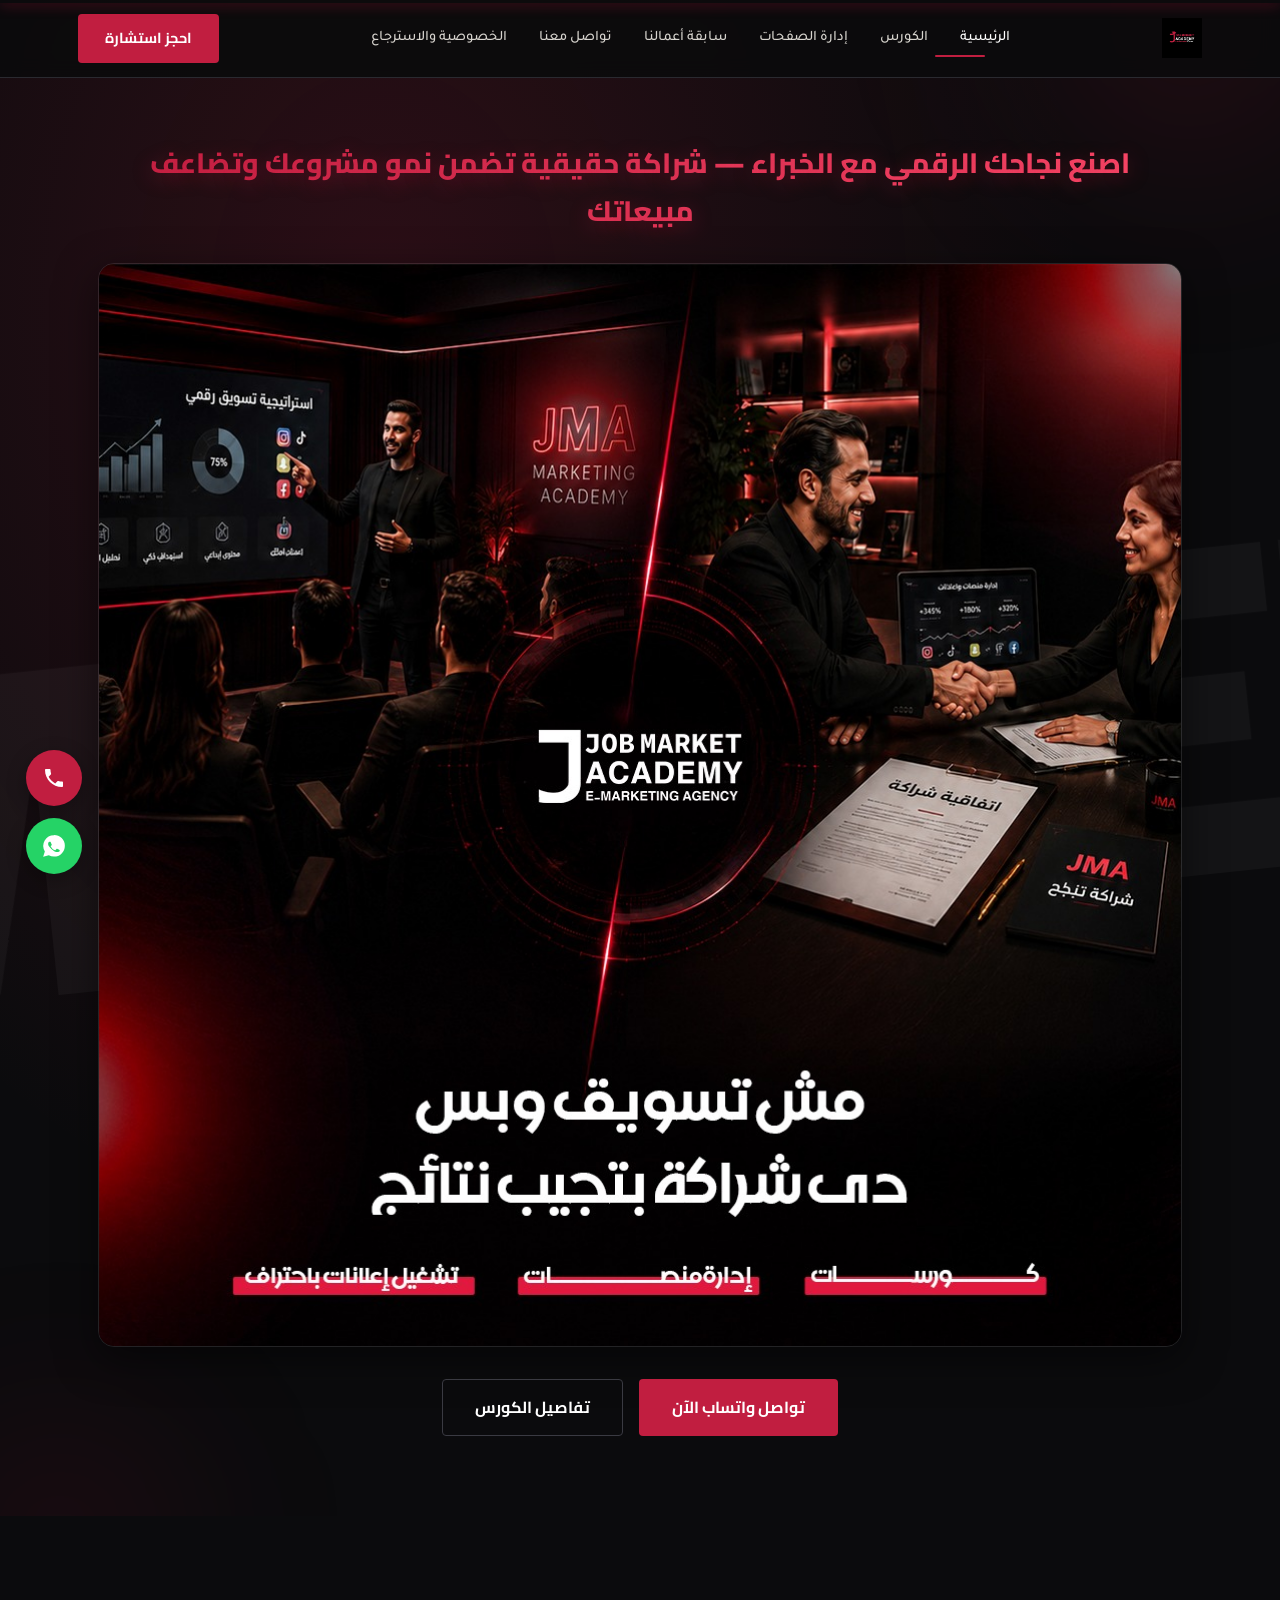
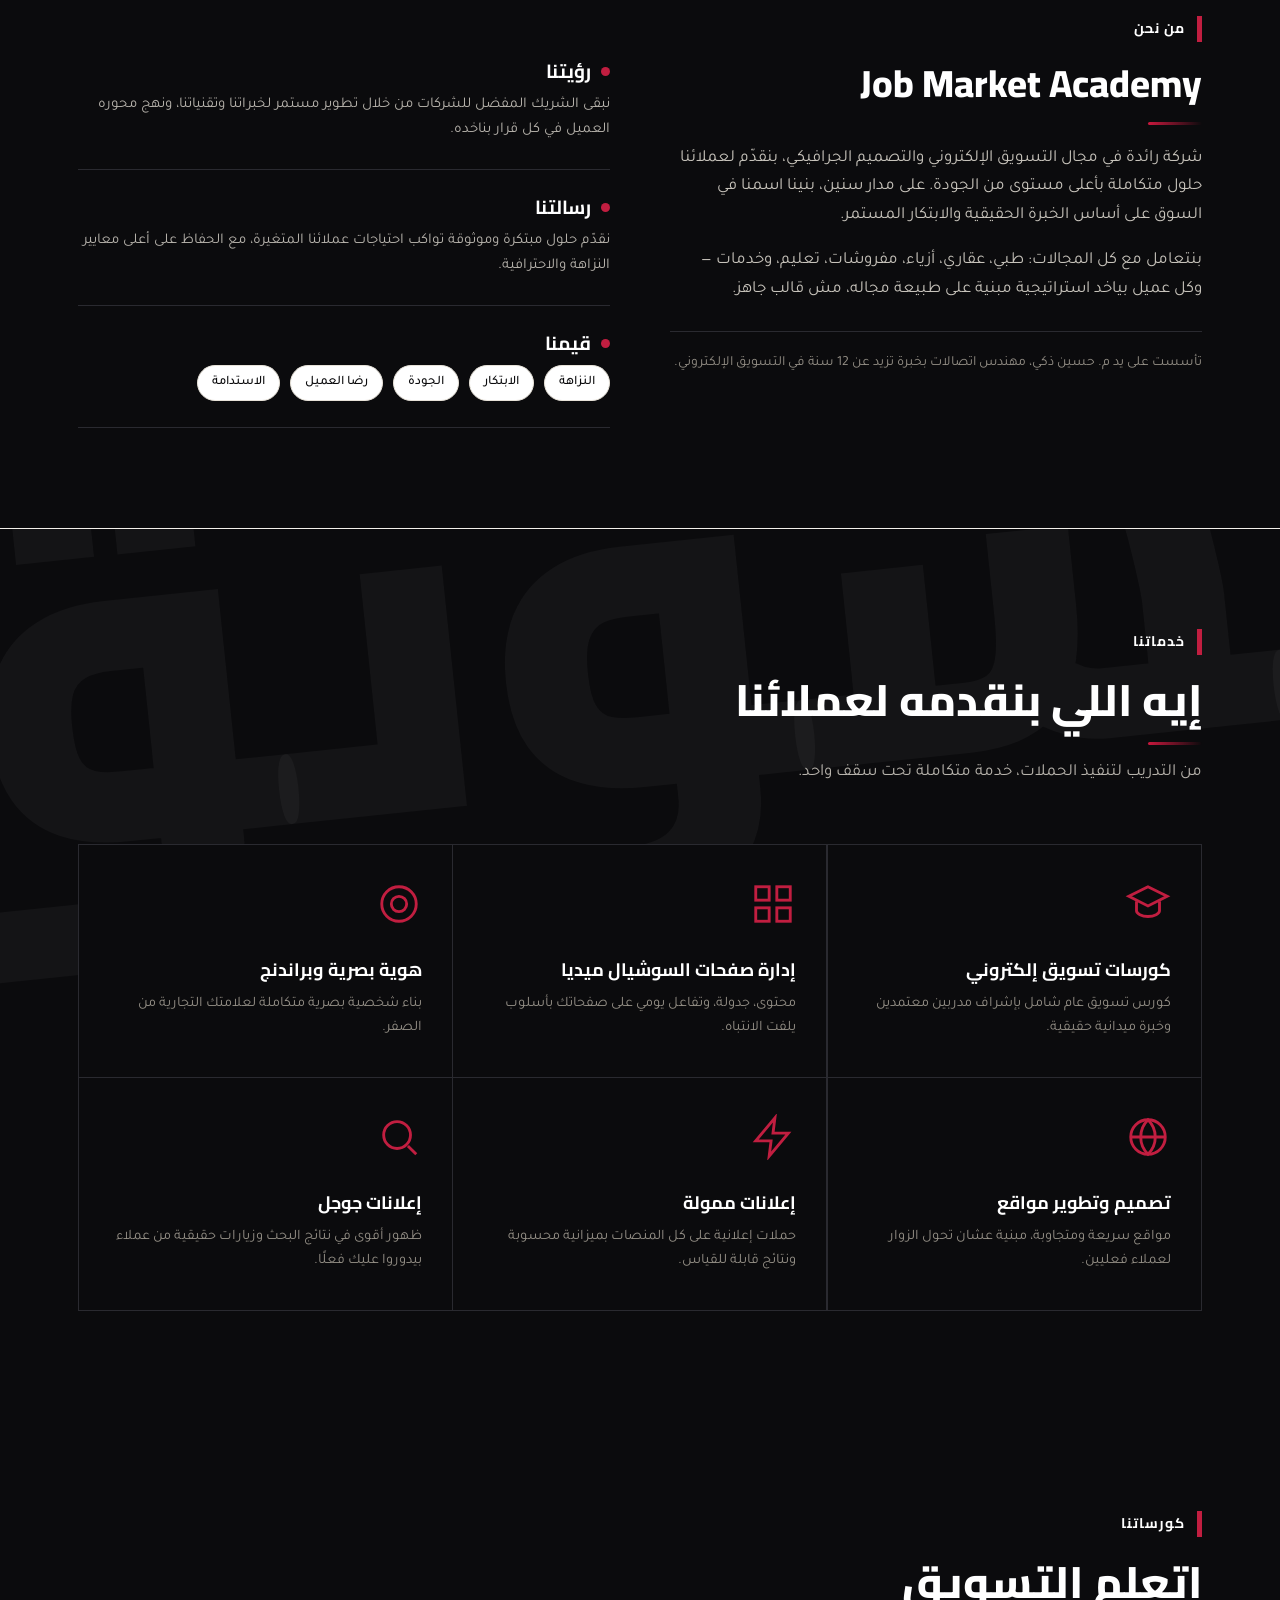
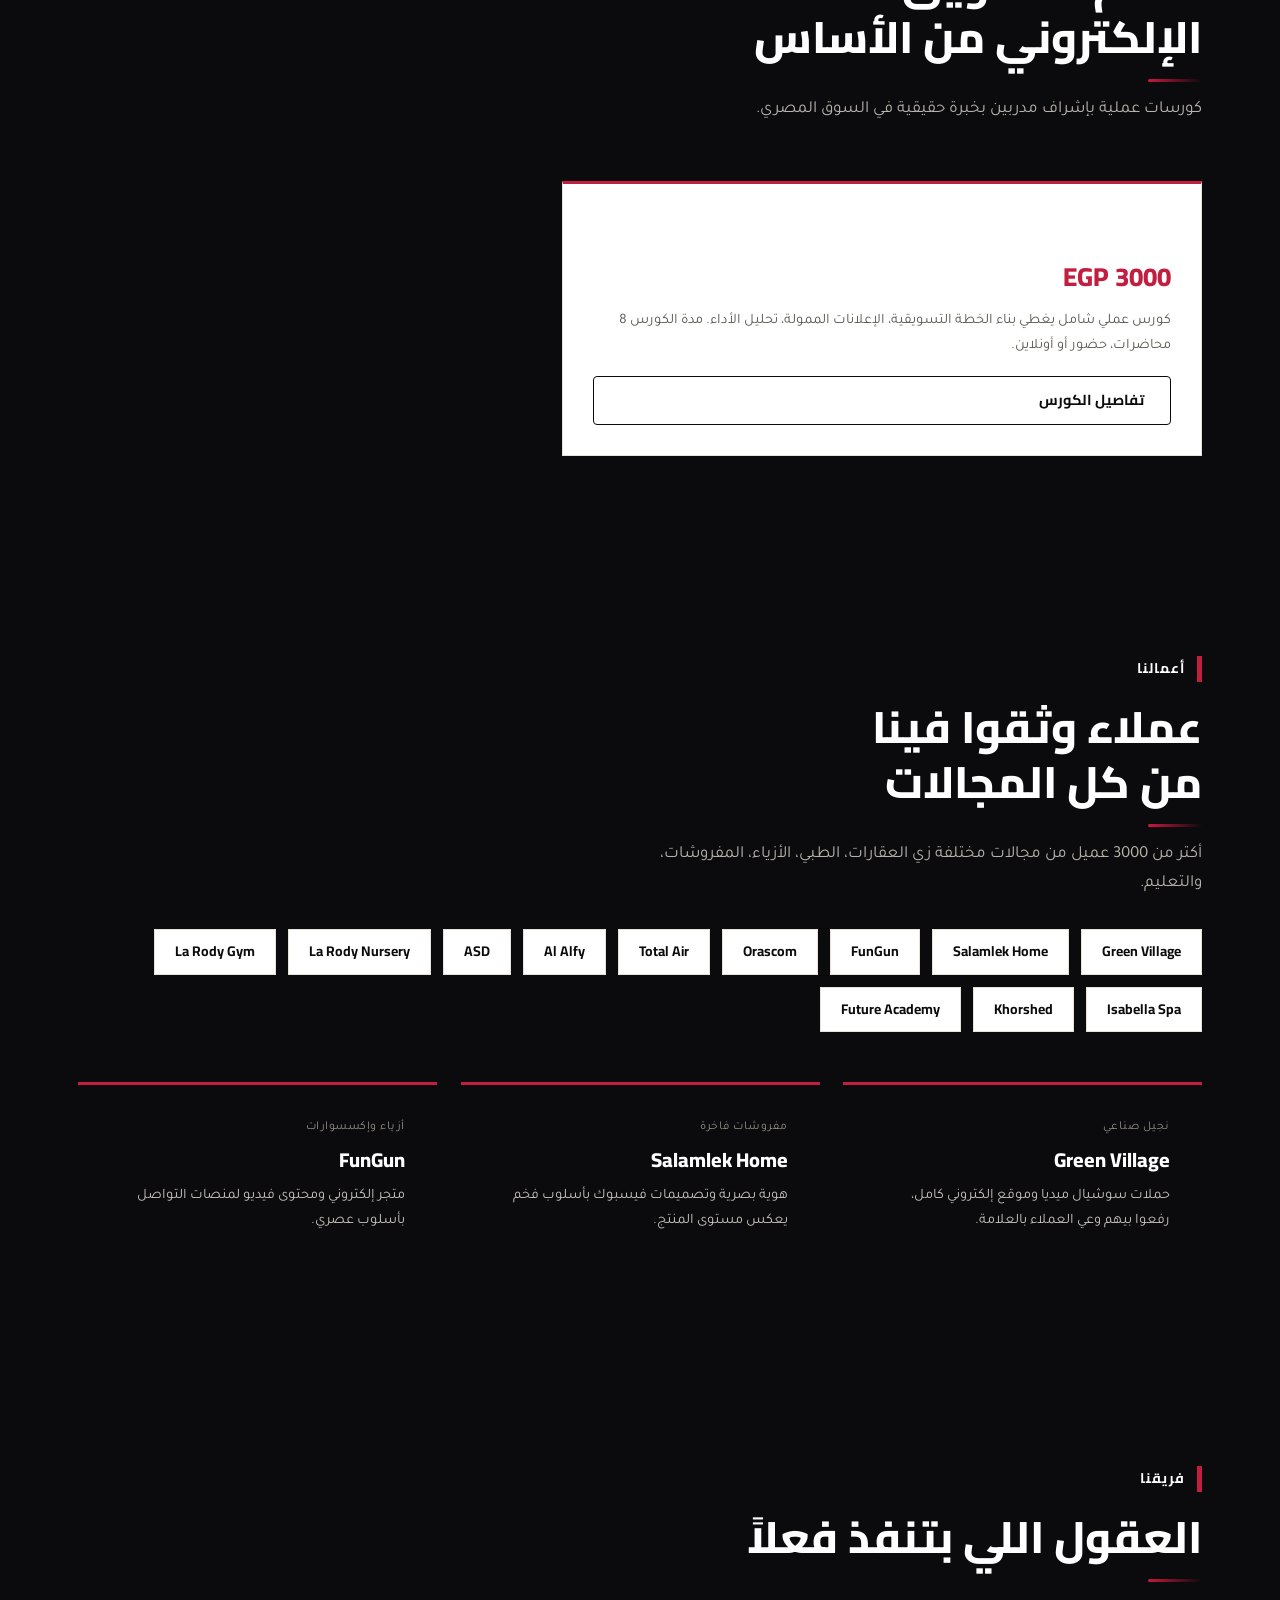
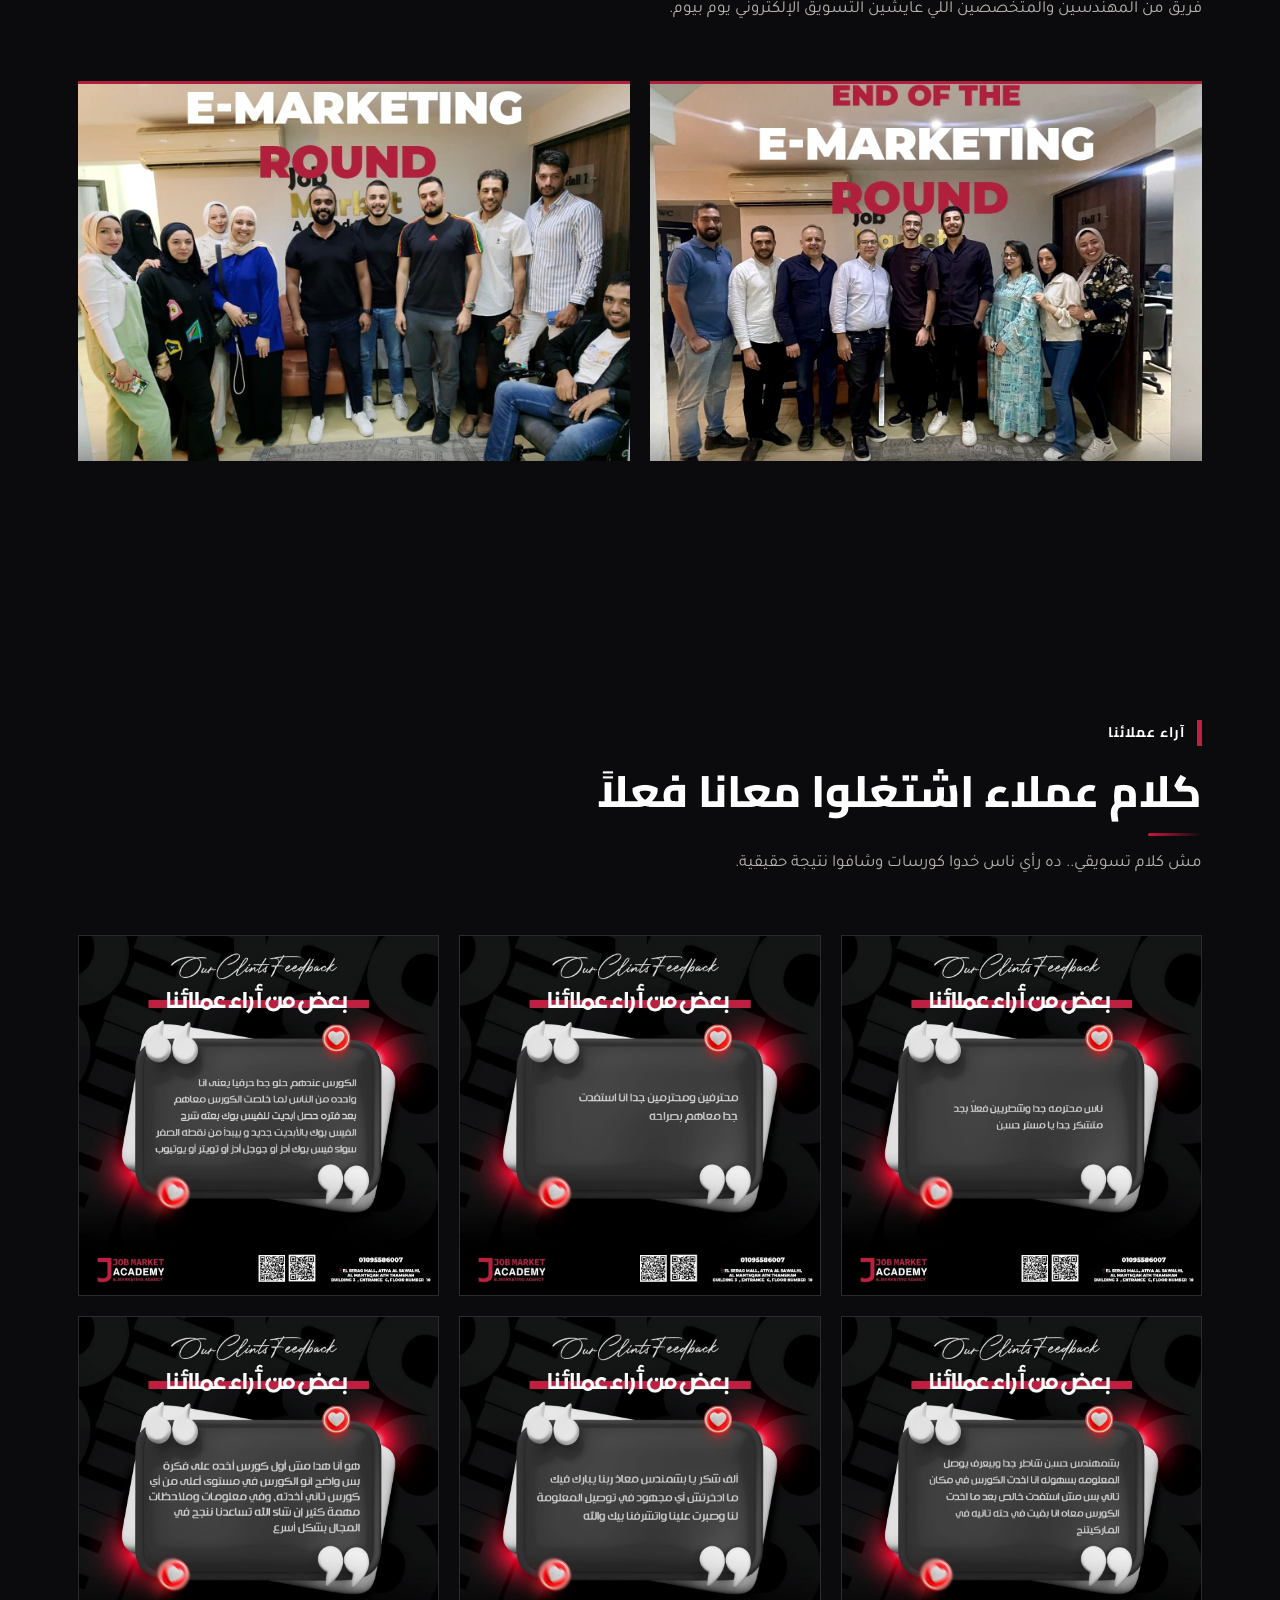
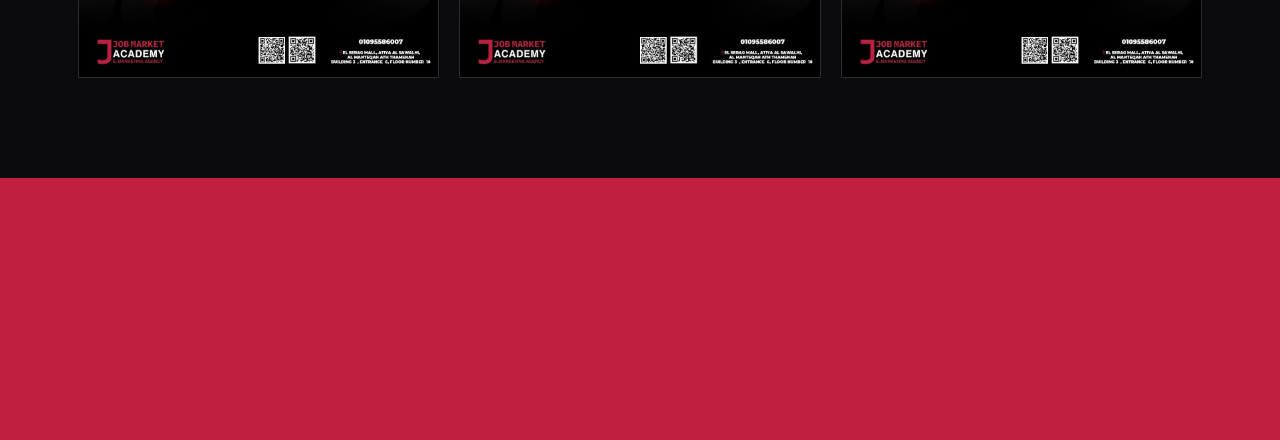
<file: index.html>
<!DOCTYPE html><html lang="ar" dir="rtl"><head><!-- Google Tag Manager -->
<script>(function(w,d,s,l,i){w[l]=w[l]||[];w[l].push({'gtm.start':
new Date().getTime(),event:'gtm.js'});var f=d.getElementsByTagName(s)[0],
j=d.createElement(s),dl=l!='dataLayer'?'&l='+l:'';j.async=true;j.src=
'https://www.googletagmanager.com/gtm.js?id='+i+dl;f.parentNode.insertBefore(j,f);
})(window,document,'script','dataLayer','GTM-N243VFZB');</script>
<!-- End Google Tag Manager --><meta charset="UTF-8"><meta name="viewport" content="width=device-width, initial-scale=1.0"><title>Job Market Academy | وكالة تسويق إلكتروني وتصميم جرافيك</title><meta name="description" content="Job Market Academy - وكالة تسويق إلكتروني وتصميم جرافيك. كورسات تسويق، إدارة صفحات سوشيال ميديا، إعلانات ممولة، وأكتر من 3000 عميل بنينا لهم حضور رقمي حقيقي."><link rel="preconnect" href="https://fonts.googleapis.com"><link rel="preconnect" href="https://fonts.gstatic.com" crossorigin><link href="https://fonts.googleapis.com/css2?family=Cairo:wght@400;600;700;800;900&family=Tajawal:wght@300;400;500;700&display=swap" rel="stylesheet"><link rel="stylesheet" href="assets/style.css"><style> #hero{padding-top:180px; padding-bottom:120px; background:radial-gradient(ellipse at 30% 20%, rgba(193,30,64,.18), transparent 55%), var(--ink); min-height:100vh; display:flex; align-items:center;} .hero-grid{display:grid; grid-template-columns:1.15fr .85fr; gap:60px; align-items:center;} .hero-eyebrow{display:flex; align-items:center; gap:12px; margin-bottom:26px;} .hero-eyebrow::before{content:""; width:5px; height:26px; background:var(--crimson);} .hero-eyebrow span{font-family:'Cairo',sans-serif; font-weight:700; letter-spacing:1px; color:var(--white); font-size:14.5px;} #hero h1{font-size:clamp(24px, 3.4vw, 40px); font-weight:800; color:var(--white); max-width:680px;} #hero h1 em{color:var(--crimson); font-style:normal;} #hero .lead{margin-top:22px; font-size:18px; color:#c7c3bb; max-width:540px;} .hero-actions{display:flex; gap:16px; margin-top:38px; flex-wrap:wrap;} .hero-stats{display:flex; gap:0; margin-top:64px; border-top:1px solid var(--ink-line); padding-top:28px; max-width:600px;} .hero-stats div{flex:1; padding-left:24px; border-left:1px solid var(--ink-line);} .hero-stats div:last-child{border-left:none;} .hero-stats strong{display:block; font-family:'Cairo',sans-serif; font-size:30px; font-weight:800; color:var(--white);} .hero-stats span{font-size:12.5px; color:var(--slate);} .hero-visual{position:relative; display:flex; justify-content:center; align-items:center;} .hero-mark{width:100%; max-width:400px; aspect-ratio:1/1; position:relative;} .hero-mark svg{width:100%; height:100%;} .hero-mark-ring{position:absolute; inset:0; border:1px solid var(--ink-line); border-radius:50%; animation:spin 40s linear infinite;} .hero-mark-ring::before{content:""; position:absolute; top:-1px; left:50%; width:8px; height:8px; background:var(--crimson); border-radius:50%; transform:translateX(-50%); box-shadow:0 0 14px 3px var(--crimson-glow);} @keyframes spin{ to{ transform:rotate(360deg);} } .about-grid{display:grid; grid-template-columns:1fr 1fr; gap:60px; align-items:start;} .about-copy p{font-size:17px; color:#c7c3bb; margin-bottom:16px;} .about-copy h2{color:var(--white);} .about-copy .founder-line{margin-top:26px; padding-top:20px; border-top:1px solid var(--ink-line); font-size:14px; color:var(--slate);} .pillars{display:flex; flex-direction:column;} .pillar{padding:26px 0; border-bottom:1px solid var(--ink-line);} .pillar:first-child{padding-top:0;} .pillar h4{font-size:19px; font-weight:700; margin-bottom:8px; display:flex; align-items:center; gap:10px; color:var(--white);} .pillar h4::before{content:""; width:9px; height:9px; background:var(--crimson); border-radius:50%; flex-shrink:0;} .pillar p{color:#b7b3ac; font-size:15px;} .values-row{display:flex; flex-wrap:wrap; gap:10px; margin-top:10px;} .services-grid{display:grid; grid-template-columns:repeat(3, 1fr); gap:1px; background:var(--ink-line); border:1px solid var(--ink-line);} .service-card{background:var(--ink); padding:36px 30px; transition:background .25s;} .service-card:hover{background:var(--ink-soft);} .service-icon{width:46px; height:46px; margin-bottom:20px; color:var(--crimson);} .service-card h3{font-size:18px; font-weight:700; color:var(--white); margin-bottom:10px;} .service-card p{font-size:14.5px; color:var(--slate);} .courses-teaser{display:grid; grid-template-columns:repeat(2, 1fr); gap:24px;} .course-mini{background:var(--white); border:1px solid var(--paper-dim); border-top:3px solid var(--crimson); padding:30px; display:flex; flex-direction:column;} .course-mini .price{font-family:'Cairo',sans-serif; font-weight:800; font-size:26px; color:var(--crimson); margin:10px 0;} .course-mini h3{font-size:20px; font-weight:800; margin-bottom:6px;} .course-mini p{color:var(--slate-dark); font-size:14.5px; margin-bottom:18px; flex:1;} .portfolio-intro{display:flex; justify-content:space-between; align-items:flex-end; gap:30px; flex-wrap:wrap; margin-bottom:20px;} .case-grid{display:grid; grid-template-columns:repeat(3, 1fr); gap:24px;} .case-card{background:var(--ink); color:var(--white); padding:32px; position:relative; border-top:3px solid var(--crimson);} .case-card .tag{font-size:12px; color:var(--slate); letter-spacing:.5px; text-transform:uppercase; margin-bottom:10px; display:block;} .case-card h4{font-size:20px; font-weight:800; margin-bottom:12px;} .case-card p{font-size:14.5px; color:#c7c3bb;} .team-photos-row{display:grid; grid-template-columns:1fr 1fr; gap:20px; margin-bottom:60px;} .team-photos-row img{width:100%; height:380px; object-fit:cover; filter:grayscale(15%) contrast(1.05); border-top:3px solid var(--crimson);} @media (max-width: 640px){ .team-photos-row{grid-template-columns:1fr;} .team-photos-row img{height:280px;} } .testi-grid{display:grid; grid-template-columns:repeat(3, 1fr); gap:24px;} .testi-img-grid{display:grid; grid-template-columns:repeat(3, 1fr); gap:20px;} .testi-img-grid img{width:100%; border:1px solid var(--ink-line);} @media (max-width: 980px){ .testi-img-grid{grid-template-columns:repeat(2,1fr);} } @media (max-width: 640px){ .testi-img-grid{grid-template-columns:1fr;} } .testi-card{background:var(--ink); border:1px solid var(--ink-line); padding:34px 28px; position:relative; display:flex; flex-direction:column; min-height:220px;} .testi-quote{font-size:34px; color:var(--crimson); font-family:Georgia, serif; line-height:1; margin-bottom:14px;} .testi-card p{font-size:15px; color:#d8d5cf; flex:1;} .testi-card .who{margin-top:20px; padding-top:16px; border-top:1px solid var(--ink-line); font-family:'Cairo',sans-serif; font-size:13px; font-weight:700; color:var(--white);} .cta-band{background:var(--crimson); text-align:center;} .cta-band h2{color:var(--white); font-size:clamp(24px,3.6vw,36px); font-weight:800; margin-bottom:20px;} .cta-band .btn-outline-dark{border-color:rgba(255,255,255,.5); color:var(--white);} .cta-band .btn-outline-dark:hover{border-color:var(--white);} @media (max-width: 980px){ .hero-grid{grid-template-columns:1fr;} .hero-visual{display:none;} .about-grid{grid-template-columns:1fr; gap:40px;} .services-grid{grid-template-columns:repeat(2,1fr);} .case-grid{grid-template-columns:1fr;} .testi-grid{grid-template-columns:1fr;} .courses-teaser{grid-template-columns:1fr;} .hero-stats{flex-direction:column; gap:18px;} .hero-stats div{border-left:none; padding-left:0; border-bottom:1px solid var(--ink-line); padding-bottom:14px;} .hero-stats div:last-child{border-bottom:none;} } @media (max-width: 640px){ .services-grid{grid-template-columns:1fr;} } </style><!-- JMA-SMOOTH-UX-V1-START -->
<style id="jma-smooth-ux">

/* =========================================================
   GLOBAL SMOOTH EXPERIENCE
   ========================================================= */

html {
    scroll-behavior: smooth;
    scroll-padding-top: 90px;
}

body {
    overflow-x: hidden;
    -webkit-font-smoothing: antialiased;
    text-rendering: optimizeLegibility;
}

/* Smooth selection */
::selection {
    background: #d7194b;
    color: #ffffff;
}

/* Smooth scrollbar */
html {
    scrollbar-width: thin;
    scrollbar-color: #d7194b #0a0a0d;
}

html::-webkit-scrollbar {
    width: 8px;
}

html::-webkit-scrollbar-track {
    background: #0a0a0d;
}

html::-webkit-scrollbar-thumb {
    background: linear-gradient(
        180deg,
        #d7194b,
        #8f1235
    );
    border-radius: 20px;
}

/* =========================================================
   GLOBAL SECTION REVEAL
   ========================================================= */

.jma-reveal {
    opacity: 0;
    transform: translate3d(70px, 0, 0);
    transition:
        opacity 0.9s cubic-bezier(.22, 1, .36, 1),
        transform 0.9s cubic-bezier(.22, 1, .36, 1);
    will-change: opacity, transform;
}

.jma-reveal.jma-visible {
    opacity: 1;
    transform: translate3d(0, 0, 0);
}

/* From left */
.jma-reveal-left {
    opacity: 0;
    transform: translate3d(-70px, 0, 0);
    transition:
        opacity 0.9s cubic-bezier(.22, 1, .36, 1),
        transform 0.9s cubic-bezier(.22, 1, .36, 1);
}

.jma-reveal-left.jma-visible {
    opacity: 1;
    transform: translate3d(0, 0, 0);
}

/* From right */
.jma-reveal-right {
    opacity: 0;
    transform: translate3d(70px, 0, 0);
    transition:
        opacity 0.9s cubic-bezier(.22, 1, .36, 1),
        transform 0.9s cubic-bezier(.22, 1, .36, 1);
}

.jma-reveal-right.jma-visible {
    opacity: 1;
    transform: translate3d(0, 0, 0);
}

/* =========================================================
   SECTION TRANSITIONS
   ========================================================= */

section {
    position: relative;
    isolation: isolate;
}

/* Subtle section movement */
section {
    transition:
        background-color 0.5s ease,
        border-color 0.5s ease;
}

/* =========================================================
   STAGGERED CONTENT
   ========================================================= */

.jma-stagger > * {
    opacity: 0;
    transform: translateY(25px);
    transition:
        opacity 0.7s cubic-bezier(.22, 1, .36, 1),
        transform 0.7s cubic-bezier(.22, 1, .36, 1);
}

.jma-stagger.jma-visible > *:nth-child(1) {
    transition-delay: .05s;
}

.jma-stagger.jma-visible > *:nth-child(2) {
    transition-delay: .12s;
}

.jma-stagger.jma-visible > *:nth-child(3) {
    transition-delay: .19s;
}

.jma-stagger.jma-visible > *:nth-child(4) {
    transition-delay: .26s;
}

.jma-stagger.jma-visible > *:nth-child(5) {
    transition-delay: .33s;
}

.jma-stagger.jma-visible > *:nth-child(6) {
    transition-delay: .40s;
}

.jma-stagger.jma-visible > *:nth-child(7) {
    transition-delay: .47s;
}

.jma-stagger.jma-visible > * {
    opacity: 1;
    transform: translateY(0);
}

/* =========================================================
   GLOBAL HEADINGS
   ========================================================= */

section h1,
section h2,
section h3 {
    text-wrap: balance;
}

section h2 {
    transition:
        transform .5s ease,
        opacity .5s ease;
}

/* =========================================================
   GLOBAL BUTTON EFFECT
   ========================================================= */

a,
button {
    -webkit-tap-highlight-color: transparent;
}

button,
.btn,
a[class*="btn"],
a[class*="button"] {
    transition:
        transform .25s cubic-bezier(.22, 1, .36, 1),
        box-shadow .25s ease,
        background-color .25s ease,
        border-color .25s ease,
        color .25s ease;
}

button:hover,
.btn:hover,
a[class*="btn"]:hover,
a[class*="button"]:hover {
    transform: translateY(-3px);
}

button:active,
.btn:active,
a[class*="btn"]:active,
a[class*="button"]:active {
    transform: translateY(-1px) scale(.98);
}

/* =========================================================
   LINKS
   ========================================================= */

a {
    transition:
        color .25s ease,
        opacity .25s ease,
        transform .25s ease;
}

/* =========================================================
   CARDS
   ========================================================= */

.card,
.service-card,
.course-card,
.team-card,
.testimonial-card,
.portfolio-card,
.case-card,
.project-card,
[class*="card"] {
    transition:
        transform .45s cubic-bezier(.22, 1, .36, 1),
        box-shadow .45s ease,
        border-color .35s ease;
}

.card:hover,
.service-card:hover,
.course-card:hover,
.team-card:hover,
.testimonial-card:hover,
.portfolio-card:hover,
.case-card:hover,
.project-card:hover,
[class*="card"]:hover {
    transform: translateY(-7px);
}

/* =========================================================
   IMAGES
   ========================================================= */

section img {
    transition:
        transform .7s cubic-bezier(.22, 1, .36, 1),
        filter .5s ease;
}

section a:hover img {
    transform: scale(1.035);
}

/* Don't interfere with logos */
header img,
nav img,
footer img {
    transition:
        opacity .25s ease,
        transform .25s ease;
}

header img:hover,
nav img:hover,
footer img:hover {
    transform: scale(1.03);
}

/* =========================================================
   INPUTS
   ========================================================= */

input,
textarea,
select {
    transition:
        border-color .25s ease,
        box-shadow .25s ease,
        transform .25s ease;
}

input:focus,
textarea:focus,
select:focus {
    outline: none;
    transform: translateY(-1px);
}

/* =========================================================
   FLOATING ACTION BUTTONS
   ========================================================= */

.float-btn,
.float-action,
.whatsapp-btn,
.call-btn {
    transition:
        transform .3s cubic-bezier(.22, 1, .36, 1),
        box-shadow .3s ease;
}

.float-btn:hover,
.float-action:hover,
.whatsapp-btn:hover,
.call-btn:hover {
    transform: translateY(-5px) scale(1.05);
}

/* =========================================================
   NAVBAR
   ========================================================= */

nav,
header {
    transition:
        background-color .35s ease,
        box-shadow .35s ease,
        backdrop-filter .35s ease;
}

/* =========================================================
   HERO
   ========================================================= */

#hero {
    overflow: hidden;
}

#hero::before {
    content: "";
    position: absolute;
    width: 420px;
    height: 420px;
    border-radius: 50%;
    background: rgba(215, 25, 75, .07);
    filter: blur(80px);
    top: -180px;
    right: -120px;
    pointer-events: none;
    animation: jmaFloatGlow 8s ease-in-out infinite;
}

#hero::after {
    content: "";
    position: absolute;
    width: 300px;
    height: 300px;
    border-radius: 50%;
    background: rgba(215, 25, 75, .045);
    filter: blur(70px);
    bottom: -120px;
    left: -80px;
    pointer-events: none;
    animation: jmaFloatGlow 10s ease-in-out infinite reverse;
}

@keyframes jmaFloatGlow {
    0%, 100% {
        transform: translate3d(0, 0, 0) scale(1);
    }
    50% {
        transform: translate3d(0, 25px, 0) scale(1.08);
    }
}

/* =========================================================
   SECTION DIVIDERS
   ========================================================= */

.jma-section-line {
    width: 70px;
    height: 3px;
    margin: 15px auto 30px;
    border-radius: 10px;
    background: linear-gradient(
        90deg,
        transparent,
        #d7194b,
        transparent
    );
}

/* =========================================================
   CURSOR-LIKE HOVER FEEL
   ========================================================= */

.portfolio-card:hover,
.service-card:hover,
.course-card:hover,
.team-card:hover,
.testimonial-card:hover {
    box-shadow:
        0 18px 45px rgba(0, 0, 0, .28),
        0 0 0 1px rgba(215, 25, 75, .12);
}

/* =========================================================
   WEBSITE SHOWCASE
   ========================================================= */

#website-showcase,
.website-showcase {
    scroll-margin-top: 90px;
}

#website-showcase .ws-card,
.website-showcase .ws-card {
    transition:
        transform .6s cubic-bezier(.22, 1, .36, 1),
        opacity .5s ease,
        box-shadow .5s ease;
}

#website-showcase .ws-card:hover,
.website-showcase .ws-card:hover {
    transform: translateY(-8px) scale(1.005);
}

/* =========================================================
   MOBILE
   ========================================================= */

@media (max-width: 768px) {

    html {
        scroll-padding-top: 70px;
    }

    .jma-reveal,
    .jma-reveal-left,
    .jma-reveal-right {
        transform: translate3d(0, 45px, 0);
    }

    .jma-reveal.jma-visible,
    .jma-reveal-left.jma-visible,
    .jma-reveal-right.jma-visible {
        transform: translate3d(0, 0, 0);
    }

    .card:hover,
    .service-card:hover,
    .course-card:hover,
    .team-card:hover,
    .testimonial-card:hover,
    .portfolio-card:hover,
    .case-card:hover,
    .project-card:hover,
    [class*="card"]:hover {
        transform: translateY(-3px);
    }

    #hero::before {
        width: 260px;
        height: 260px;
    }

    #hero::after {
        width: 220px;
        height: 220px;
    }
}

/* =========================================================
   REDUCED MOTION ACCESSIBILITY
   ========================================================= */

@media (prefers-reduced-motion: reduce) {

    html {
        scroll-behavior: auto;
    }

    *,
    *::before,
    *::after {
        animation-duration: .01ms !important;
        animation-iteration-count: 1 !important;
        transition-duration: .01ms !important;
    }

    .jma-reveal,
    .jma-reveal-left,
    .jma-reveal-right,
    .jma-stagger > * {
        opacity: 1 !important;
        transform: none !important;
    }
}

</style>
<!-- JMA-SMOOTH-UX-V1-END -->
<!-- JMA-PRO-MOTION-START -->

<style id="jma-professional-motion">

/* ==========================================================
   GLOBAL
   ========================================================== */

html {
    scroll-behavior: smooth;
    scroll-padding-top: 90px;
}

body {
    overflow-x: hidden;
    text-rendering: optimizeLegibility;
    -webkit-font-smoothing: antialiased;
}

/* Selection */

::selection {
    background: rgba(201, 24, 61, 0.90);
    color: #fff;
}

/* Scrollbar */

html::-webkit-scrollbar {
    width: 8px;
}

html::-webkit-scrollbar-track {
    background: #08090d;
}

html::-webkit-scrollbar-thumb {
    background: linear-gradient(
        180deg,
        #c9183d,
        #7b1029
    );
    border-radius: 20px;
}

html::-webkit-scrollbar-thumb:hover {
    background: #e11d48;
}


/* ==========================================================
   SCROLL PROGRESS
   ========================================================== */

#jma-scroll-progress {
    position: fixed;
    top: 0;
    left: 0;
    width: 0%;
    height: 3px;
    z-index: 999999;
    background: linear-gradient(
        90deg,
        #c9183d,
        #ff315b,
        #c9183d
    );
    box-shadow: 0 0 14px rgba(201, 24, 61, .75);
    transition: width .08s linear;
}


/* ==========================================================
   NAVBAR
   ========================================================== */

header,
nav {
    transition:
        background .45s ease,
        box-shadow .45s ease,
        backdrop-filter .45s ease,
        transform .45s ease;
}

.jma-nav-scrolled {
    background: rgba(8, 9, 13, .86) !important;
    backdrop-filter: blur(18px);
    -webkit-backdrop-filter: blur(18px);
    box-shadow:
        0 10px 40px rgba(0, 0, 0, .28),
        inset 0 -1px 0 rgba(255,255,255,.05);
}


/* ==========================================================
   SECTIONS - MAIN REVEAL SYSTEM
   ========================================================== */

main section,
section[id] {

    will-change: transform, opacity;

}

/* Initial hidden state */

.jma-reveal {
    opacity: 0;
    transform: translate3d(0, 70px, 0);
    transition:
        opacity 1.05s cubic-bezier(.16, 1, .3, 1),
        transform 1.15s cubic-bezier(.16, 1, .3, 1);
}

/* Left */

.jma-reveal-left {
    opacity: 0;
    transform: translate3d(-90px, 30px, 0);
    transition:
        opacity 1.15s cubic-bezier(.16, 1, .3, 1),
        transform 1.25s cubic-bezier(.16, 1, .3, 1);
}

/* Right */

.jma-reveal-right {
    opacity: 0;
    transform: translate3d(90px, 30px, 0);
    transition:
        opacity 1.15s cubic-bezier(.16, 1, .3, 1),
        transform 1.25s cubic-bezier(.16, 1, .3, 1);
}

/* Active */

.jma-reveal.is-visible,
.jma-reveal-left.is-visible,
.jma-reveal-right.is-visible {
    opacity: 1;
    transform: translate3d(0, 0, 0);
}


/* ==========================================================
   SECTION CONTENT STAGGER
   ========================================================== */

.jma-stagger > * {
    opacity: 0;
    transform: translate3d(0, 28px, 0);
    transition:
        opacity .85s cubic-bezier(.16, 1, .3, 1),
        transform .95s cubic-bezier(.16, 1, .3, 1);
}

.jma-stagger.is-visible > * {
    opacity: 1;
    transform: translate3d(0, 0, 0);
}

.jma-stagger.is-visible > *:nth-child(1) {
    transition-delay: .08s;
}

.jma-stagger.is-visible > *:nth-child(2) {
    transition-delay: .16s;
}

.jma-stagger.is-visible > *:nth-child(3) {
    transition-delay: .24s;
}

.jma-stagger.is-visible > *:nth-child(4) {
    transition-delay: .32s;
}

.jma-stagger.is-visible > *:nth-child(5) {
    transition-delay: .40s;
}

.jma-stagger.is-visible > *:nth-child(6) {
    transition-delay: .48s;
}

.jma-stagger.is-visible > *:nth-child(7) {
    transition-delay: .56s;
}

.jma-stagger.is-visible > *:nth-child(8) {
    transition-delay: .64s;
}


/* ==========================================================
   CARDS
   ========================================================== */

.card,
.service-card,
.course-card,
.team-card,
.testimonial-card,
.portfolio-card,
.project-card,
.case-card {

    transition:
        transform .55s cubic-bezier(.16, 1, .3, 1),
        box-shadow .55s ease,
        border-color .45s ease;

    will-change: transform;
}

.card:hover,
.service-card:hover,
.course-card:hover,
.team-card:hover,
.testimonial-card:hover,
.portfolio-card:hover,
.project-card:hover,
.case-card:hover {

    transform: translateY(-8px);

    box-shadow:
        0 22px 55px rgba(0,0,0,.30),
        0 0 0 1px rgba(201,24,61,.10);

}


/* ==========================================================
   IMAGES
   ========================================================== */

img {

    transition:
        transform .8s cubic-bezier(.16, 1, .3, 1),
        filter .5s ease;

}

.card:hover img,
.service-card:hover img,
.portfolio-card:hover img,
.project-card:hover img {

    transform: scale(1.035);

}


/* ==========================================================
   BUTTONS
   ========================================================== */

a,
button {

    -webkit-tap-highlight-color: transparent;

}

button,
.btn,
.cta,
a[class*="btn"],
a[class*="button"] {

    transition:
        transform .35s cubic-bezier(.16, 1, .3, 1),
        box-shadow .35s ease,
        background .35s ease,
        border-color .35s ease;

}

button:hover,
.btn:hover,
.cta:hover,
a[class*="btn"]:hover,
a[class*="button"]:hover {

    transform: translateY(-3px);

    box-shadow:
        0 12px 30px rgba(201,24,61,.22);

}

button:active,
.btn:active,
.cta:active,
a[class*="btn"]:active,
a[class*="button"]:active {

    transform: translateY(-1px) scale(.98);

}


/* ==========================================================
   HERO
   ========================================================== */

#hero {

    position: relative;
    overflow: hidden;

}

#hero::before {

    content: "";

    position: absolute;

    width: 520px;
    height: 520px;

    top: -240px;
    right: -170px;

    background:
        radial-gradient(
            circle,
            rgba(201,24,61,.16) 0%,
            rgba(201,24,61,.05) 38%,
            transparent 70%
        );

    pointer-events: none;

    animation:
        jmaHeroGlow 9s ease-in-out infinite alternate;

}

#hero::after {

    content: "";

    position: absolute;

    width: 420px;
    height: 420px;

    bottom: -230px;
    left: -150px;

    background:
        radial-gradient(
            circle,
            rgba(201,24,61,.10) 0%,
            transparent 70%
        );

    pointer-events: none;

    animation:
        jmaHeroGlow 11s ease-in-out infinite alternate-reverse;

}

@keyframes jmaHeroGlow {

    from {
        transform: translate3d(0,0,0) scale(1);
    }

    to {
        transform: translate3d(30px,20px,0) scale(1.12);
    }

}


/* ==========================================================
   HEADINGS
   ========================================================== */

section h1,
section h2 {

    text-wrap: balance;

}

section h2 {

    position: relative;

}

section h2::after {

    content: "";

    display: block;

    width: 54px;
    height: 3px;

    margin-top: 14px;

    background:
        linear-gradient(
            90deg,
            #c9183d,
            transparent
        );

    border-radius: 50px;

}


/* ==========================================================
   FLOATING CONTACT BUTTONS
   ========================================================== */

.float-btn,
.float-actions a {

    transition:
        transform .35s cubic-bezier(.16,1,.3,1),
        box-shadow .35s ease;

}

.float-btn:hover,
.float-actions a:hover {

    transform:
        translateY(-5px)
        scale(1.06);

    box-shadow:
        0 15px 35px rgba(0,0,0,.30);

}


/* ==========================================================
   WEBSITE SHOWCASE
   ========================================================== */

#website-showcase {

    position: relative;

    overflow: hidden;

}

#website-showcase::before {

    content: "";

    position: absolute;

    inset: 0;

    pointer-events: none;

    background:
        radial-gradient(
            circle at 50% 30%,
            rgba(201,24,61,.07),
            transparent 48%
        );

}

#website-showcase .ws-card {

    transition:
        transform .75s cubic-bezier(.16,1,.3,1),
        opacity .65s ease,
        filter .65s ease,
        box-shadow .65s ease;

}

#website-showcase .ws-card:hover {

    transform:
        translateY(-8px)
        scale(1.01);

    box-shadow:
        0 30px 70px rgba(0,0,0,.35),
        0 0 0 1px rgba(201,24,61,.15);

}


/* ==========================================================
   LINKS
   ========================================================== */

a {

    transition:
        color .3s ease,
        opacity .3s ease;

}


/* ==========================================================
   REDUCE MOTION
   ========================================================== */

@media (prefers-reduced-motion: reduce) {

    html {
        scroll-behavior: auto;
    }

    *,
    *::before,
    *::after {

        animation-duration: .01ms !important;
        animation-iteration-count: 1 !important;
        transition-duration: .01ms !important;
        scroll-behavior: auto !important;

    }

}


/* ==========================================================
   MOBILE
   ========================================================== */

@media (max-width: 768px) {

    .jma-reveal-left {
        transform: translate3d(-45px, 20px, 0);
    }

    .jma-reveal-right {
        transform: translate3d(45px, 20px, 0);
    }

    .jma-reveal {
        transform: translate3d(0, 40px, 0);
    }

    .jma-reveal.is-visible,
    .jma-reveal-left.is-visible,
    .jma-reveal-right.is-visible {

        transform: translate3d(0,0,0);

    }

    #hero::before {
        width: 300px;
        height: 300px;
    }

    #hero::after {
        width: 250px;
        height: 250px;
    }

}


/* ==========================================================
   FOCUS ACCESSIBILITY
   ========================================================== */

a:focus-visible,
button:focus-visible {

    outline: 2px solid #ff315b;
    outline-offset: 4px;

}

</style>

<!-- JMA-PRO-MOTION-END --><link rel="stylesheet" href="assets/fx.css"></head><body><!-- Google Tag Manager (noscript) -->
<noscript><iframe src="https://www.googletagmanager.com/ns.html?id=GTM-N243VFZB"
height="0" width="0" style="display:none;visibility:hidden"></iframe></noscript>
<!-- End Google Tag Manager (noscript) --><header><div class="nav-wrap"><div class="brand"><a href="./"><img src="assets/logo.jpg" alt="Job Market Academy"></a></div><nav class="links"><a href="./" class="active">الرئيسية</a><a href="course">الكورس</a><a href="management">إدارة الصفحات</a><a href="contact">تواصل معنا</a><a href="privacy">الخصوصية والاسترجاع</a></nav><div class="nav-cta"><a href="https://wa.me/201119916229" target="_blank" class="btn btn-primary">احجز استشارة</a><button class="burger" id="burgerBtn" aria-label="فتح القائمة"><span></span><span></span><span></span></button></div></div></header><div class="overlay" id="overlay"></div><div class="mobile-nav" id="mobileNav"><button class="mobile-nav-close" id="closeNav">✕</button><a href="./">الرئيسية</a><a href="course">الكورس</a><a href="management">إدارة الصفحات</a><a href="contact">تواصل معنا</a><a href="privacy">الخصوصية والاسترجاع</a></div><section id="hero" class="on-dark" style="padding-top:140px; padding-bottom:80px;"><div class="watermark">MARKET</div><div class="container" style="max-width:1140px; margin:0 auto; text-align:center;"><div class="hero-top-badge" style="margin-bottom:28px;"><span style="display:inline-block; font-family:'Cairo',sans-serif; font-weight:800; font-size:clamp(18px, 2.5vw, 28px); color:var(--white); background:linear-gradient(135deg, var(--crimson), #ff4d6d); -webkit-background-clip:text; -webkit-text-fill-color:transparent; text-shadow:0 4px 20px rgba(193,30,64,0.4);"> اصنع نجاحك الرقمي مع الخبراء — شراكة حقيقية تضمن نمو مشروعك وتضاعف مبيعاتك </span></div><div class="hero-banner-wrap" style="width:100%;"><picture class="hero-banner-picture"><source media="(max-width: 768px)" srcset="assets/hero-banner-mobile.jpg"><img src="assets/hero-banner-desktop.jpg" alt="Job Market Academy Banner" class="hero-banner-img" style="width:100%; height:auto; border-radius:16px; box-shadow:0 12px 40px rgba(0,0,0,0.5); border:1px solid rgba(255,255,255,0.1);"></picture><div class="hero-actions" style="margin-top:32px; justify-content:center; display:flex; gap:16px; flex-wrap:wrap;"><a href="https://wa.me/201119916229" target="_blank" class="btn btn-primary" style="padding:14px 32px; font-size:16px;">تواصل واتساب الآن</a><a href="course" class="btn btn-outline-dark" style="padding:14px 32px; font-size:16px;">تفاصيل الكورس</a></div></div></div></section>

<section class="portfolio-sites-v2" id="website-showcase">

  <div class="psv2-heading">
    <span class="psv2-kicker">OUR WORK</span>
    <h2 style="line-height:1.35;font-size:clamp(28px,4vw,46px)">سابقة أعمالنا في المواقع الإلكترونية</h2>
    <p>Explore some of the websites we've designed and developed for our clients.</p>
  </div>

  <div class="psv2-slider">

    <button class="psv2-arrow psv2-prev" type="button" aria-label="Previous website">
      &#8592;
    </button>

    <div class="psv2-viewport">
      <div class="psv2-track">

        <article class="psv2-card">
          <div class="psv2-image">
            <img src="assets/website-showcase/01-saudi-american-group.jpg" alt="Saudi American Group">
            <div class="psv2-hover">
              <span>REAL ESTATE</span>
              <a href="https://saudiamericangroup.com/ar/egypt-projects/" target="_blank" rel="noopener">Visit Website ↗</a>
            </div>
          </div>
          <div class="psv2-info">
            <div>
              <small>01 / 14</small>
              <h3>Saudi American Group</h3>
              <p>Real Estate</p>
            </div>
          </div>
        </article>

        <article class="psv2-card">
          <div class="psv2-image">
            <img src="assets/website-showcase/02-a-z-clinics.jpg" alt="A-Z Clinics">
            <div class="psv2-hover">
              <span>MEDICAL</span>
              <a href="https://a-zclinics.com/" target="_blank" rel="noopener">Visit Website ↗</a>
            </div>
          </div>
          <div class="psv2-info">
            <div>
              <small>02 / 14</small>
              <h3>A-Z Clinics</h3>
              <p>Medical</p>
            </div>
          </div>
        </article>

        <article class="psv2-card">
          <div class="psv2-image">
            <img src="assets/website-showcase/03-radiocare.jpg" alt="Radiocare">
            <div class="psv2-hover">
              <span>MEDICAL</span>
              <a href="https://radiocare.co/" target="_blank" rel="noopener">Visit Website ↗</a>
            </div>
          </div>
          <div class="psv2-info">
            <div>
              <small>03 / 14</small>
              <h3>Radiocare</h3>
              <p>Medical</p>
            </div>
          </div>
        </article>

        <article class="psv2-card">
          <div class="psv2-image">
            <img src="assets/website-showcase/04-a-plus-crop.jpg" alt="A Plus Crop">
            <div class="psv2-hover">
              <span>BUSINESS</span>
              <a href="https://aplus-crop.com/" target="_blank" rel="noopener">Visit Website ↗</a>
            </div>
          </div>
          <div class="psv2-info">
            <div>
              <small>04 / 14</small>
              <h3>A Plus Crop</h3>
              <p>Business</p>
            </div>
          </div>
        </article>

        <article class="psv2-card">
          <div class="psv2-image">
            <img src="assets/website-showcase/05-revira-hospital.jpg" alt="Revira Hospital">
            <div class="psv2-hover">
              <span>HOSPITAL</span>
              <a href="https://revira-hospital.com/" target="_blank" rel="noopener">Visit Website ↗</a>
            </div>
          </div>
          <div class="psv2-info">
            <div>
              <small>05 / 14</small>
              <h3>Revira Hospital</h3>
              <p>Hospital</p>
            </div>
          </div>
        </article>

        <article class="psv2-card">
          <div class="psv2-image">
            <img src="assets/website-showcase/06-green-village.jpg" alt="Green Village">
            <div class="psv2-hover">
              <span>REAL ESTATE</span>
              <a href="https://www.greenvillage-eg.com/" target="_blank" rel="noopener">Visit Website ↗</a>
            </div>
          </div>
          <div class="psv2-info">
            <div>
              <small>06 / 14</small>
              <h3>Green Village</h3>
              <p>Real Estate</p>
            </div>
          </div>
        </article>

        <article class="psv2-card">
          <div class="psv2-image">
            <img src="assets/website-showcase/07-fun-gun.jpg" alt="Fun Gun">
            <div class="psv2-hover">
              <span>E-COMMERCE</span>
              <a href="https://www.fun-gun.com/" target="_blank" rel="noopener">Visit Website ↗</a>
            </div>
          </div>
          <div class="psv2-info">
            <div>
              <small>07 / 14</small>
              <h3>Fun Gun</h3>
              <p>E-Commerce</p>
            </div>
          </div>
        </article>

        <article class="psv2-card">
          <div class="psv2-image">
            <img src="assets/website-showcase/08-avix.jpg" alt="Avix">
            <div class="psv2-hover">
              <span>BUSINESS</span>
              <a href="https://avix.com.eg/" target="_blank" rel="noopener">Visit Website ↗</a>
            </div>
          </div>
          <div class="psv2-info">
            <div>
              <small>08 / 14</small>
              <h3>Avix</h3>
              <p>Business</p>
            </div>
          </div>
        </article>

        <article class="psv2-card">
          <div class="psv2-image">
            <img src="assets/website-showcase/09-dr-mohamed-rafaat.jpg" alt="Dr Mohamed Rafaat">
            <div class="psv2-hover">
              <span>DOCTOR</span>
              <a href="https://dr-mohamed-rafaat.com/" target="_blank" rel="noopener">Visit Website ↗</a>
            </div>
          </div>
          <div class="psv2-info">
            <div>
              <small>09 / 14</small>
              <h3>Dr. Mohamed Rafaat</h3>
              <p>Doctor Website</p>
            </div>
          </div>
        </article>

        <article class="psv2-card">
          <div class="psv2-image">
            <img src="assets/website-showcase/10-neuro-clinic.jpg" alt="Neuro Clinic">
            <div class="psv2-hover">
              <span>MEDICAL</span>
              <a href="https://neuro-clinic-eg.com/" target="_blank" rel="noopener">Visit Website ↗</a>
            </div>
          </div>
          <div class="psv2-info">
            <div>
              <small>10 / 14</small>
              <h3>Neuro Clinic</h3>
              <p>Medical Clinic</p>
            </div>
          </div>
        </article>

        <article class="psv2-card">
          <div class="psv2-image">
            <img src="assets/website-showcase/11-dr-essam-mosaad.jpg" alt="Dr Essam Mosaad">
            <div class="psv2-hover">
              <span>DOCTOR</span>
              <a href="https://www.dr-essammosaad.com/" target="_blank" rel="noopener">Visit Website ↗</a>
            </div>
          </div>
          <div class="psv2-info">
            <div>
              <small>11 / 14</small>
              <h3>Dr. Essam Mosaad</h3>
              <p>Doctor Website</p>
            </div>
          </div>
        </article>

        <article class="psv2-card">
          <div class="psv2-image">
            <img src="assets/website-showcase/12-spectra-pharma.jpg" alt="Spectra Pharma">
            <div class="psv2-hover">
              <span>PHARMA</span>
              <a href="https://spectra-pharma.com/" target="_blank" rel="noopener">Visit Website ↗</a>
            </div>
          </div>
          <div class="psv2-info">
            <div>
              <small>12 / 14</small>
              <h3>Spectra Pharma</h3>
              <p>Pharmaceutical</p>
            </div>
          </div>
        </article>

        <article class="psv2-card">
          <div class="psv2-image">
            <img src="assets/website-showcase/13-donia-el-safar.jpg" alt="Donia El Safar">
            <div class="psv2-hover">
              <span>TRAVEL</span>
              <a href="https://donialsafar.com/" target="_blank" rel="noopener">Visit Website ↗</a>
            </div>
          </div>
          <div class="psv2-info">
            <div>
              <small>13 / 14</small>
              <h3>Donia El Safar</h3>
              <p>Travel</p>
            </div>
          </div>
        </article>

        <article class="psv2-card">
          <div class="psv2-image">
            <img src="assets/website-showcase/14-vanta-eye.jpg" alt="VANTA EYE">
            <div class="psv2-hover">
              <span>E-COMMERCE</span>
              <a href="https://vanta-eye.vercel.app/" target="_blank" rel="noopener">Visit Website ↗</a>
            </div>
          </div>
          <div class="psv2-info">
            <div>
              <small>14 / 14</small>
              <h3>VANTA EYE</h3>
              <p>3D E-Commerce Store</p>
            </div>
          </div>
        </article>

      </div>
    </div>

    <button class="psv2-arrow psv2-next" type="button" aria-label="Next website">
      &#8594;
    </button>

  </div>

  <div class="psv2-bottom">
    <div class="psv2-dots"></div>
    <span class="psv2-count">01 / 14</span>
  </div>

</section><style>
/* =========================================
   WEBSITE SHOWCASE - PORTFOLIO
========================================= */

.website-showcase {
    position: relative;
    padding: 75px 0 85px;
    background: #0b0b10;
    overflow: hidden;
    color: #fff;
}

.website-showcase::before {
    content: "";
    position: absolute;
    width: 500px;
    height: 500px;
    top: -250px;
    right: -180px;
    background: rgba(198, 24, 52, 0.12);
    filter: blur(100px);
    border-radius: 50%;
    pointer-events: none;
}

.website-showcase .ws-container {
    width: min(1240px, calc(100% - 36px));
    margin: auto;
    position: relative;
    z-index: 1;
}

.website-showcase .ws-heading {
    text-align: center;
    margin-bottom: 38px;
}

.website-showcase .ws-kicker {
    display: inline-block;
    color: #d51f45;
    font-size: 13px;
    font-weight: 800;
    letter-spacing: 2px;
    margin-bottom: 10px;
}

.website-showcase .ws-title {
    margin: 0;
    color: #fff;
    font-size: clamp(30px, 4vw, 48px);
    font-weight: 800;
    line-height: 1.2;
}

.website-showcase .ws-description {
    max-width: 700px;
    margin: 14px auto 0;
    color: rgba(255,255,255,.58);
    font-size: 15px;
    line-height: 1.8;
}

.website-showcase .ws-slider {
    position: relative;
    overflow: hidden;
    padding: 10px 0 25px;
}

.website-showcase .ws-track {
    display: flex;
    gap: 24px;
    direction: ltr;
    transition: transform .65s cubic-bezier(.22,.61,.36,1);
    will-change: transform;
}

.website-showcase .ws-card {
    flex: 0 0 calc((100% - 48px) / 3);
    min-width: 0;
    border: 1px solid rgba(255,255,255,.10);
    border-radius: 18px;
    overflow: hidden;
    background: #15151c;
    box-shadow: 0 18px 50px rgba(0,0,0,.30);
    transition: transform .35s ease, border-color .35s ease, box-shadow .35s ease;
    direction: rtl;
}

.website-showcase .ws-card:hover {
    transform: translateY(-7px);
    border-color: rgba(213,31,69,.65);
    box-shadow: 0 25px 65px rgba(0,0,0,.45);
}

.website-showcase .ws-image-wrap {
    position: relative;
    height: 285px;
    overflow: hidden;
    background: #08080c;
}

.website-showcase .ws-image-wrap::after {
    content: "";
    position: absolute;
    inset: 0;
    background: linear-gradient(
        to top,
        rgba(0,0,0,.30),
        transparent 45%
    );
    pointer-events: none;
}

.website-showcase .ws-image {
    width: 100%;
    height: 100%;
    display: block;
    object-fit: cover;
    object-position: top center;
    transition: transform .7s ease;
}

.website-showcase .ws-card:hover .ws-image {
    transform: scale(1.035);
}

.website-showcase .ws-overlay {
    position: absolute;
    inset: 0;
    display: flex;
    align-items: center;
    justify-content: center;
    opacity: 0;
    background: rgba(0,0,0,.48);
    transition: opacity .3s ease;
    z-index: 2;
}

.website-showcase .ws-card:hover .ws-overlay {
    opacity: 1;
}

.website-showcase .ws-preview-btn {
    display: inline-flex;
    align-items: center;
    justify-content: center;
    padding: 11px 20px;
    border-radius: 9px;
    background: #d51f45;
    color: #fff;
    text-decoration: none;
    font-size: 13px;
    font-weight: 800;
    transition: .25s ease;
}

.website-showcase .ws-preview-btn:hover {
    background: #ed3157;
    color: #fff;
    transform: translateY(-2px);
}

.website-showcase .ws-info {
    padding: 19px 20px 21px;
}

.website-showcase .ws-category {
    color: #d51f45;
    font-size: 11px;
    font-weight: 800;
    letter-spacing: .7px;
    text-transform: uppercase;
}

.website-showcase .ws-name {
    margin: 6px 0 14px;
    color: #fff;
    font-size: 19px;
    font-weight: 800;
}

.website-showcase .ws-bottom {
    display: flex;
    align-items: center;
    justify-content: space-between;
    gap: 10px;
}

.website-showcase .ws-view {
    display: inline-flex;
    align-items: center;
    gap: 6px;
    padding: 9px 14px;
    border-radius: 8px;
    background: rgba(213,31,69,.10);
    border: 1px solid rgba(213,31,69,.28);
    color: #fff;
    text-decoration: none;
    font-size: 12px;
    font-weight: 700;
    transition: .25s ease;
}

.website-showcase .ws-view:hover {
    background: #d51f45;
    color: #fff;
}

.website-showcase .ws-number {
    color: rgba(255,255,255,.28);
    font-size: 12px;
    direction: ltr;
}

.website-showcase .ws-arrow {
    position: absolute;
    top: 46%;
    transform: translateY(-50%);
    z-index: 5;
    width: 46px;
    height: 46px;
    border: 1px solid rgba(255,255,255,.15);
    border-radius: 50%;
    background: rgba(15,15,20,.94);
    color: #fff;
    display: flex;
    align-items: center;
    justify-content: center;
    cursor: pointer;
    font-size: 22px;
    transition: .25s ease;
    box-shadow: 0 8px 25px rgba(0,0,0,.25);
}

.website-showcase .ws-arrow:hover {
    background: #d51f45;
    border-color: #d51f45;
}

.website-showcase .ws-prev {
    right: 4px;
}

.website-showcase .ws-next {
    left: 4px;
}

.website-showcase .ws-dots {
    display: flex;
    justify-content: center;
    align-items: center;
    gap: 6px;
    margin-top: 20px;
    direction: ltr;
    flex-wrap: wrap;
}

.website-showcase .ws-dot {
    width: 7px;
    height: 7px;
    border: 0;
    padding: 0;
    border-radius: 20px;
    background: rgba(255,255,255,.22);
    cursor: pointer;
    transition: .3s ease;
}

.website-showcase .ws-dot.active {
    width: 25px;
    background: #d51f45;
}

.website-showcase .ws-count {
    text-align: center;
    margin-top: 12px;
    color: rgba(255,255,255,.35);
    font-size: 11px;
}

@media (max-width: 900px) {

    .website-showcase .ws-card {
        flex-basis: calc((100% - 24px) / 2);
    }

    .website-showcase .ws-image-wrap {
        height: 270px;
    }
}

@media (max-width: 600px) {

    .website-showcase {
        padding: 60px 0 65px;
    }

    .website-showcase .ws-container {
        width: calc(100% - 24px);
    }

    .website-showcase .ws-heading {
        margin-bottom: 25px;
    }

    .website-showcase .ws-description {
        font-size: 14px;
    }

    .website-showcase .ws-track {
        gap: 12px;
    }

    .website-showcase .ws-card {
        flex-basis: 100%;
        border-radius: 15px;
    }

    .website-showcase .ws-image-wrap {
        height: 300px;
    }

    .website-showcase .ws-arrow {
        width: 40px;
        height: 40px;
        font-size: 19px;
    }

    .website-showcase .ws-prev {
        right: 2px;
    }

    .website-showcase .ws-next {
        left: 2px;
    }
}
</style>

<!-- =========================================
     WEBSITE SHOWCASE - SECOND SECTION
========================================= -->



<script>
(function () {

    const section = document.getElementById("website-showcase");

    if (!section) return;

    const track = section.querySelector(".ws-track");
    const cards = Array.from(section.querySelectorAll(".ws-card"));
    const prev = section.querySelector(".ws-prev");
    const next = section.querySelector(".ws-next");
    const dotsContainer = section.querySelector(".ws-dots");

    let current = 0;
    let timer = null;

    function getVisibleCards() {

        if (window.innerWidth <= 600) {
            return 1;
        }

        if (window.innerWidth <= 900) {
            return 2;
        }

        return 3;
    }

    function getMaxIndex() {

        return Math.max(0, cards.length - getVisibleCards());
    }

    function createDots() {

        dotsContainer.innerHTML = "";

        const max = getMaxIndex();

        for (let i = 0; i <= max; i++) {

            const dot = document.createElement("button");

            dot.type = "button";
            dot.className = "ws-dot";

            dot.setAttribute(
                "aria-label",
                "Show websites " + (i + 1)
            );

            dot.addEventListener("click", function () {

                current = i;
                update();
                restart();

            });

            dotsContainer.appendChild(dot);
        }
    }

    function update() {

        const cardWidth = cards[0].getBoundingClientRect().width;

        const gap = parseFloat(
            getComputedStyle(track).gap
        ) || 0;

        const offset = (cardWidth + gap) * current;

        track.style.transform =
            "translateX(" + offset + "px)";

        const dots =
            Array.from(dotsContainer.children);

        dots.forEach(function (dot, index) {

            dot.classList.toggle(
                "active",
                index === current
            );

        });
    }

    function goNext() {

        current++;

        if (current > getMaxIndex()) {
            current = 0;
        }

        update();
    }

    function goPrev() {

        current--;

        if (current < 0) {
            current = getMaxIndex();
        }

        update();
    }

    function start() {

        stop();

        timer = setInterval(function () {

            if (!document.hidden) {
                goNext();
            }

        }, 5000);
    }

    function stop() {

        if (timer) {
            clearInterval(timer);
            timer = null;
        }

    }

    function restart() {
        start();
    }

    next.addEventListener("click", function () {
        goNext();
        restart();
    });

    prev.addEventListener("click", function () {
        goPrev();
        restart();
    });

    section.addEventListener("mouseenter", stop);

    section.addEventListener("mouseleave", start);

    let startX = 0;
    let startY = 0;

    section.addEventListener(
        "touchstart",
        function (event) {

            const touch = event.changedTouches[0];

            startX = touch.clientX;
            startY = touch.clientY;

        },
        { passive: true }
    );

    section.addEventListener(
        "touchend",
        function (event) {

            const touch = event.changedTouches[0];

            const diffX = touch.clientX - startX;
            const diffY = touch.clientY - startY;

            if (
                Math.abs(diffX) > 45 &&
                Math.abs(diffX) > Math.abs(diffY)
            ) {

                if (diffX < 0) {
                    goNext();
                } else {
                    goPrev();
                }

                restart();
            }

        },
        { passive: true }
    );

    window.addEventListener("resize", function () {

        if (current > getMaxIndex()) {
            current = getMaxIndex();
        }

        createDots();
        update();

    });

    document.addEventListener(
        "visibilitychange",
        function () {

            if (document.hidden) {
                stop();
            } else {
                start();
            }

        }
    );

    createDots();
    update();
    start();

})();
</script>

<section id="about" class="on-dark"><div class="container"><div class="eyebrow"><span>من نحن</span></div><div class="about-grid"><div class="about-copy"><h2 style="font-size:clamp(26px,3.6vw,38px); font-weight:800; margin-bottom:20px;">Job Market Academy</h2><p>شركة رائدة في مجال التسويق الإلكتروني والتصميم الجرافيكي، بنقدّم لعملائنا حلول متكاملة بأعلى مستوى من الجودة. على مدار سنين، بنينا اسمنا في السوق على أساس الخبرة الحقيقية والابتكار المستمر.</p><p>بنتعامل مع كل المجالات: طبي، عقاري، أزياء، مفروشات، تعليم، وخدمات — وكل عميل بياخد استراتيجية مبنية على طبيعة مجاله، مش قالب جاهز.</p><div class="founder-line">تأسست على يد م. حسين ذكي، مهندس اتصالات بخبرة تزيد عن 12 سنة في التسويق الإلكتروني.</div></div><div class="pillars"><div class="pillar reveal"><h4>رؤيتنا</h4><p>نبقى الشريك المفضل للشركات من خلال تطوير مستمر لخبراتنا وتقنياتنا، ونهج محوره العميل في كل قرار بناخده.</p></div><div class="pillar reveal"><h4>رسالتنا</h4><p>نقدّم حلول مبتكرة وموثوقة تواكب احتياجات عملائنا المتغيرة، مع الحفاظ على أعلى معايير النزاهة والاحترافية.</p></div><div class="pillar reveal"><h4>قيمنا</h4><div class="values-row"><span class="chip">النزاهة</span><span class="chip">الابتكار</span><span class="chip">الجودة</span><span class="chip">رضا العميل</span><span class="chip">الاستدامة</span></div></div></div></div></div></section><section id="services" class="on-dark"><div class="watermark">تسويق</div><div class="container"><div class="eyebrow"><span>خدماتنا</span></div><div class="section-head"><h2>إيه اللي بنقدمه لعملائنا</h2><p>من التدريب لتنفيذ الحملات، خدمة متكاملة تحت سقف واحد.</p></div><div class="services-grid"><div class="service-card reveal"><svg class="service-icon" viewBox="0 0 24 24" fill="none" stroke="currentColor" stroke-width="1.5"><path d="M12 3L2 8l10 5 10-5-10-5z"/><path d="M6 10.5v5c0 1.5 2.7 3 6 3s6-1.5 6-3v-5"/></svg><h3>كورسات تسويق إلكتروني</h3><p>كورس تسويق عام شامل بإشراف مدربين معتمدين وخبرة ميدانية حقيقية.</p></div><div class="service-card reveal"><svg class="service-icon" viewBox="0 0 24 24" fill="none" stroke="currentColor" stroke-width="1.5"><rect x="3" y="3" width="7" height="7"/><rect x="14" y="3" width="7" height="7"/><rect x="3" y="14" width="7" height="7"/><rect x="14" y="14" width="7" height="7"/></svg><h3>إدارة صفحات السوشيال ميديا</h3><p>محتوى، جدولة، وتفاعل يومي على صفحاتك بأسلوب يلفت الانتباه.</p></div><div class="service-card reveal"><svg class="service-icon" viewBox="0 0 24 24" fill="none" stroke="currentColor" stroke-width="1.5"><circle cx="12" cy="12" r="9"/><circle cx="12" cy="12" r="4"/></svg><h3>هوية بصرية وبراندنج</h3><p>بناء شخصية بصرية متكاملة لعلامتك التجارية من الصفر.</p></div><div class="service-card reveal"><svg class="service-icon" viewBox="0 0 24 24" fill="none" stroke="currentColor" stroke-width="1.5"><circle cx="12" cy="12" r="9"/><path d="M3 12h18M12 3c2.5 2.5 3.8 5.7 3.8 9s-1.3 6.5-3.8 9c-2.5-2.5-3.8-5.7-3.8-9s1.3-6.5 3.8-9z"/></svg><h3>تصميم وتطوير مواقع</h3><p>مواقع سريعة ومتجاوبة، مبنية عشان تحول الزوار لعملاء فعليين.</p></div><div class="service-card reveal"><svg class="service-icon" viewBox="0 0 24 24" fill="none" stroke="currentColor" stroke-width="1.5"><path d="M13 2L3 14h8l-1 8 10-12h-8l1-8z"/></svg><h3>إعلانات ممولة</h3><p>حملات إعلانية على كل المنصات بميزانية محسوبة ونتائج قابلة للقياس.</p></div><div class="service-card reveal"><svg class="service-icon" viewBox="0 0 24 24" fill="none" stroke="currentColor" stroke-width="1.5"><circle cx="11" cy="11" r="7"/><path d="M21 21l-4.35-4.35"/></svg><h3>إعلانات جوجل</h3><p>ظهور أقوى في نتائج البحث وزيارات حقيقية من عملاء بيدوروا عليك فعلًا.</p></div></div></div></section><section id="course-teaser" class="on-dark"><div class="container"><div class="eyebrow"><span>كورساتنا</span></div><div class="section-head"><h2>اتعلم التسويق الإلكتروني من الأساس</h2><p>كورسات عملية بإشراف مدربين بخبرة حقيقية في السوق المصري.</p></div><div class="courses-teaser" style="grid-template-columns:1fr; max-width:640px;"><div class="course-mini reveal"><h3>كورس التسويق الإلكتروني العام</h3><div class="price">3000 EGP</div><p>كورس عملي شامل يغطي بناء الخطة التسويقية، الإعلانات الممولة، تحليل الأداء. مدة الكورس 8 محاضرات، حضور أو أونلاين.</p><a href="course" class="btn btn-outline-light">تفاصيل الكورس</a></div></div></div></section><section id="portfolio" class="on-dark"><div class="container"><div class="eyebrow"><span>أعمالنا</span></div><div class="portfolio-intro"><div class="section-head" style="margin-bottom:0;"><h2>عملاء وثقوا فينا من كل المجالات</h2><p>أكتر من 3000 عميل من مجالات مختلفة زي العقارات، الطبي، الأزياء، المفروشات، والتعليم.</p></div></div><div class="client-chips" style="margin:30px 0 50px;"><span class="client-chip">Green Village</span><span class="client-chip">Salamlek Home</span><span class="client-chip">FunGun</span><span class="client-chip">Orascom</span><span class="client-chip">Total Air</span><span class="client-chip">Al Alfy</span><span class="client-chip">ASD</span><span class="client-chip">La Rody Nursery</span><span class="client-chip">La Rody Gym</span><span class="client-chip">Isabella Spa</span><span class="client-chip">Khorshed</span><span class="client-chip">Future Academy</span></div><div class="case-grid"><div class="case-card reveal"><span class="tag">نجيل صناعي</span><h4>Green Village</h4><p>حملات سوشيال ميديا وموقع إلكتروني كامل، رفعوا بيهم وعي العملاء بالعلامة.</p></div><div class="case-card reveal"><span class="tag">مفروشات فاخرة</span><h4>Salamlek Home</h4><p>هوية بصرية وتصميمات فيسبوك بأسلوب فخم يعكس مستوى المنتج.</p></div><div class="case-card reveal"><span class="tag">أزياء وإكسسوارات</span><h4>FunGun</h4><p>متجر إلكتروني ومحتوى فيديو لمنصات التواصل بأسلوب عصري.</p></div></div></div></section><section id="team" class="on-dark"><div class="watermark">فريقنا</div><div class="container"><div class="eyebrow"><span>فريقنا</span></div><div class="section-head"><h2>العقول اللي بتنفذ فعلاً</h2><p>فريق من المهندسين والمتخصصين اللي عايشين التسويق الإلكتروني يوم بيوم.</p></div><div class="team-photos-row reveal"><img src="assets/team-a.jpg" alt="فريق Job Market Academy"><img src="assets/team-b.jpg" alt="فريق Job Market Academy"></div></div></section><section id="testimonials" class="on-dark"><div class="container"><div class="eyebrow"><span>آراء عملائنا</span></div><div class="section-head"><h2>كلام عملاء اشتغلوا معانا فعلاً</h2><p>مش كلام تسويقي.. ده رأي ناس خدوا كورسات وشافوا نتيجة حقيقية.</p></div><div class="testi-img-grid"><img src="assets/testi-1.jpg" alt="تقييم عميل" class="reveal"><img src="assets/testi-2.jpg" alt="تقييم عميل" class="reveal"><img src="assets/testi-3.jpg" alt="تقييم عميل" class="reveal"><img src="assets/testi-4.jpg" alt="تقييم عميل" class="reveal"><img src="assets/testi-5.jpg" alt="تقييم عميل" class="reveal"><img src="assets/testi-6.jpg" alt="تقييم عميل" class="reveal"></div></div></section><section class="cta-band"><div class="container"><h2>جاهز تبدأ مشروعك أو كورسك؟</h2><a href="https://wa.me/201119916229" target="_blank" class="btn btn-outline-dark btn-lg">تواصل واتساب الآن</a></div></section><footer><div class="container"><div class="footer-top"><div class="footer-brand"><img src="assets/logo.jpg" alt="Job Market Academy"></div><div class="footer-links"><div class="footer-col"><h5>روابط سريعة</h5><ul><li><a href="./">الرئيسية</a></li><li><a href="course">الكورس</a></li><li><a href="management">إدارة الصفحات</a></li><li><a href="contact">تواصل معنا</a></li><li><a href="privacy">الخصوصية والاسترجاع</a></li></ul></div><div class="footer-col"><h5>تواصل</h5><ul><li><a href="tel:+201095586007">01095586007</a></li><li><a href="https://wa.me/201119916229" target="_blank">واتساب</a></li></ul></div></div></div><div class="footer-bottom"><p>© 2026 Job Market Academy — جميع الحقوق محفوظة<br>الرقم الضريبي: <span dir="ltr">771-876-319</span></p><div class="socials"><a href="https://www.facebook.com/JMA.Digital.Marketing.Academy?locale=ar_AR" target="_blank" aria-label="فيسبوك"><svg width="16" height="16" viewBox="0 0 24 24" fill="currentColor"><path d="M14 13.5h2.5l1-4H14v-2c0-1 .3-2 2-2h1.6V2.2C17.3 2.1 16 2 14.6 2 11.7 2 10 3.7 10 7v2.5H7v4h3V22h4v-8.5z"/></svg></a><a href="#" aria-label="انستجرام"><svg width="16" height="16" viewBox="0 0 24 24" fill="none" stroke="currentColor" stroke-width="1.8"><rect x="2" y="2" width="20" height="20" rx="5"/><circle cx="12" cy="12" r="4"/><circle cx="17.5" cy="6.5" r="1"/></svg></a><a href="https://www.tiktok.com/@jma.emarketing.academy?lang=en" target="_blank" aria-label="تيك توك"><svg width="16" height="16" viewBox="0 0 24 24" fill="currentColor"><path d="M19.59 6.69a4.83 4.83 0 01-3.77-4.25V2h-3.45v13.67a2.89 2.89 0 01-5.2 1.74 2.89 2.89 0 012.31-4.64 2.93 2.93 0 01.88.13V9.4a6.84 6.84 0 00-1-.05A6.33 6.33 0 005 20.1a6.34 6.34 0 0010.86-4.43v-7a8.16 8.16 0 004.77 1.52v-3.4a4.85 4.85 0 01-1.04-.1z"/></svg></a></div></div></div></footer><script src="assets/main.js"></script><script src="assets/fx.js" defer></script><div class="float-actions"><a href="tel:+201095586007" class="float-btn call-btn" aria-label="اتصال"><svg width="24" height="24" viewBox="0 0 24 24" fill="#fff"><path d="M6.62 10.79c1.44 2.83 3.76 5.14 6.59 6.59l2.2-2.2c.27-.27.67-.36 1.02-.24 1.12.37 2.33.57 3.57.57.55 0 1 .45 1 1V20c0 .55-.45 1-1 1-9.39 0-17-7.61-17-17 0-.55.45-1 1-1h3.5c.55 0 1 .45 1 1 0 1.25.2 2.45.57 3.57.11.35.03.74-.25 1.02l-2.2 2.2z"/></svg></a><a href="https://wa.me/201119916229" target="_blank" class="float-btn wa-btn" aria-label="واتساب"><svg width="26" height="26" viewBox="0 0 24 24" fill="#fff"><path d="M12.04 2a9.9 9.9 0 00-8.5 15L2 22l5.2-1.4a9.9 9.9 0 004.8 1.2h.02a10 10 0 000-20zm5.8 14.2c-.24.68-1.4 1.3-1.94 1.38-.5.08-1.13.11-1.82-.12a15 15 0 01-1.85-.68 12.4 12.4 0 01-4.5-3.98c-.5-.68-1.03-1.5-1.15-2.4-.1-.83.14-1.55.6-2.06a1 1 0 01.72-.34h.5c.16 0 .38-.03.58.44.24.55.8 1.9.87 2.05.08.14.13.32.02.5-.1.2-.16.3-.3.47-.15.16-.3.36-.44.48-.14.14-.3.3-.13.58.16.28.72 1.2 1.56 1.94 1.07.96 1.97 1.26 2.26 1.4.28.14.45.12.62-.07.16-.2.7-.8.88-1.08.18-.28.36-.23.6-.14.24.1 1.55.73 1.82.86.26.13.44.2.5.3.06.13.06.72-.18 1.4z"/></svg></a></div>
<style id="portfolio-sites-v2-css">

.portfolio-sites-v2 {
  width: 100%;
  padding: 100px 0 90px;
  background:
    radial-gradient(circle at 50% 0%, rgba(201, 28, 72, 0.10), transparent 42%),
    #09090d;
  overflow: hidden;
  position: relative;
}

.psv2-heading {
  text-align: center;
  max-width: 760px;
  margin: 0 auto 48px;
  padding: 0 20px;
}

.psv2-kicker {
  display: inline-block;
  color: #d21f4d;
  font-size: 12px;
  font-weight: 800;
  letter-spacing: 3px;
  margin-bottom: 12px;
}

.psv2-heading h2 {
  margin: 0 0 14px;
  color: #fff;
  font-size: clamp(34px, 5vw, 58px);
  line-height: 1.05;
  font-weight: 800;
}

.psv2-heading p {
  margin: 0;
  color: #9b9ba5;
  font-size: 16px;
  line-height: 1.7;
}

.psv2-slider {
  position: relative;
  width: 100%;
}

.psv2-viewport {
  width: min(1180px, calc(100% - 120px));
  margin: auto;
  overflow: visible;
}

.psv2-track {
  display: flex;
  gap: 24px;
  transition: transform 650ms cubic-bezier(.22,.61,.36,1);
  will-change: transform;
}

.psv2-card {
  flex: 0 0 min(760px, 78vw);
  background: #15151c;
  border: 1px solid rgba(255,255,255,.10);
  border-radius: 22px;
  overflow: hidden;
  box-shadow: 0 25px 70px rgba(0,0,0,.35);
  transform: scale(.92);
  opacity: .55;
  transition:
    transform 650ms ease,
    opacity 650ms ease,
    border-color 650ms ease;
}

.psv2-card.psv2-active {
  transform: scale(1);
  opacity: 1;
  border-color: rgba(210,31,77,.75);
  box-shadow:
    0 30px 90px rgba(0,0,0,.45),
    0 0 0 1px rgba(210,31,77,.08);
}

.psv2-image {
  position: relative;
  height: 470px;
  background: #101015;
  overflow: hidden;
}

.psv2-image img {
  width: 100%;
  height: 100%;
  display: block;
  object-fit: cover;
  object-position: top center;
  transition: transform 800ms ease;
}

.psv2-card:hover .psv2-image img {
  transform: scale(1.025);
}

.psv2-hover {
  position: absolute;
  inset: 0;
  display: flex;
  flex-direction: column;
  align-items: center;
  justify-content: center;
  gap: 18px;
  background: linear-gradient(
    to bottom,
    rgba(8,8,12,.05),
    rgba(8,8,12,.82)
  );
  opacity: 0;
  transition: opacity 300ms ease;
}

.psv2-card:hover .psv2-hover,
.psv2-card.psv2-active .psv2-hover {
  opacity: 1;
}

.psv2-hover span {
  color: #fff;
  font-size: 12px;
  font-weight: 800;
  letter-spacing: 2px;
}

.psv2-hover a {
  display: inline-flex;
  align-items: center;
  justify-content: center;
  min-width: 150px;
  padding: 13px 22px;
  border-radius: 10px;
  background: #d21f4d;
  color: #fff;
  text-decoration: none;
  font-size: 14px;
  font-weight: 700;
  transition: transform 200ms ease, background 200ms ease;
}

.psv2-hover a:hover {
  transform: translateY(-2px);
  background: #e62b5b;
}

.psv2-info {
  min-height: 118px;
  padding: 22px 26px;
  display: flex;
  align-items: center;
  justify-content: space-between;
}

.psv2-info small {
  display: block;
  color: #d21f4d;
  font-size: 11px;
  font-weight: 800;
  letter-spacing: 1px;
  margin-bottom: 8px;
}

.psv2-info h3 {
  margin: 0 0 5px;
  color: #fff;
  font-size: 23px;
  font-weight: 750;
}

.psv2-info p {
  margin: 0;
  color: #777782;
  font-size: 13px;
}

.psv2-arrow {
  position: absolute;
  top: 50%;
  transform: translateY(-50%);
  z-index: 20;
  width: 54px;
  height: 54px;
  border-radius: 50%;
  border: 1px solid rgba(255,255,255,.18);
  background: rgba(12,12,17,.85);
  color: #fff;
  font-size: 24px;
  cursor: pointer;
  display: flex;
  align-items: center;
  justify-content: center;
  backdrop-filter: blur(12px);
  transition: all 200ms ease;
}

.psv2-arrow:hover {
  background: #d21f4d;
  border-color: #d21f4d;
  transform: translateY(-50%) scale(1.06);
}

.psv2-prev {
  left: 28px;
}

.psv2-next {
  right: 28px;
}

.psv2-bottom {
  margin-top: 32px;
  display: flex;
  flex-direction: column;
  align-items: center;
  gap: 12px;
}

.psv2-dots {
  display: flex;
  align-items: center;
  gap: 7px;
}

.psv2-dot {
  width: 7px;
  height: 7px;
  border: 0;
  border-radius: 20px;
  padding: 0;
  background: #45454e;
  cursor: pointer;
  transition: all 250ms ease;
}

.psv2-dot.active {
  width: 30px;
  background: #d21f4d;
}

.psv2-count {
  color: #666670;
  font-size: 12px;
  letter-spacing: 1px;
}

@media (max-width: 900px) {

  .portfolio-sites-v2 {
    padding: 75px 0 65px;
  }

  .psv2-viewport {
    width: calc(100% - 60px);
  }

  .psv2-card {
    flex-basis: 86vw;
  }

  .psv2-image {
    height: 400px;
  }

  .psv2-prev {
    left: 8px;
  }

  .psv2-next {
    right: 8px;
  }

}

@media (max-width: 600px) {

  .psv2-heading {
    margin-bottom: 32px;
  }

  .psv2-heading h2 {
    font-size: 34px;
  }

  .psv2-heading p {
    font-size: 14px;
  }

  .psv2-viewport {
    width: calc(100% - 38px);
  }

  .psv2-card {
    flex-basis: calc(100vw - 50px);
    border-radius: 18px;
  }

  .psv2-image {
    height: 330px;
  }

  .psv2-info {
    min-height: 105px;
    padding: 18px;
  }

  .psv2-info h3 {
    font-size: 19px;
  }

  .psv2-arrow {
    width: 44px;
    height: 44px;
    font-size: 19px;
  }

  .psv2-prev {
    left: 2px;
  }

  .psv2-next {
    right: 2px;
  }

}

</style>


<script id="portfolio-sites-v2-js">
(function () {

  function initWebsiteShowcase() {

    const section = document.getElementById("website-showcase");

    if (!section || section.dataset.psv2Ready === "1") {
      return;
    }

    section.dataset.psv2Ready = "1";

    const track = section.querySelector(".psv2-track");
    const cards = Array.from(section.querySelectorAll(".psv2-card"));
    const prev = section.querySelector(".psv2-prev");
    const next = section.querySelector(".psv2-next");
    const dotsBox = section.querySelector(".psv2-dots");
    const counter = section.querySelector(".psv2-count");

    if (!track || !cards.length) return;

    let current = 0;
    let autoplay;

    cards.forEach((card, index) => {

      const dot = document.createElement("button");

      dot.type = "button";
      dot.className = "psv2-dot";
      dot.setAttribute("aria-label", "Website " + (index + 1));

      dot.addEventListener("click", function () {
        goTo(index);
        restartAutoplay();
      });

      dotsBox.appendChild(dot);
    });

    const dots = Array.from(dotsBox.children);

    function getStep() {

      if (cards.length < 2) {
        return 0;
      }

      const first = cards[0];
      const second = cards[1];

      return second.offsetLeft - first.offsetLeft;
    }

    function goTo(index) {

      current = (index + cards.length) % cards.length;

      const step = getStep();

      track.style.transform =
        "translateX(" + (-current * step) + "px)";

      cards.forEach((card, i) => {
        card.classList.toggle("psv2-active", i === current);
      });

      dots.forEach((dot, i) => {
        dot.classList.toggle("active", i === current);
      });

      counter.textContent =
        String(current + 1).padStart(2, "0") +
        " / " +
        String(cards.length).padStart(2, "0");
    }

    function nextSlide() {
      goTo(current + 1);
    }

    function prevSlide() {
      goTo(current - 1);
    }

    function startAutoplay() {

      clearInterval(autoplay);

      autoplay = setInterval(function () {
        nextSlide();
      }, 6000);
    }

    function restartAutoplay() {
      startAutoplay();
    }

    next.addEventListener("click", function () {
      nextSlide();
      restartAutoplay();
    });

    prev.addEventListener("click", function () {
      prevSlide();
      restartAutoplay();
    });

    let touchStartX = 0;
    let touchEndX = 0;

    section.addEventListener("touchstart", function (e) {
      touchStartX = e.changedTouches[0].screenX;
    }, { passive: true });

    section.addEventListener("touchend", function (e) {

      touchEndX = e.changedTouches[0].screenX;

      const distance = touchEndX - touchStartX;

      if (Math.abs(distance) > 50) {

        if (distance < 0) {
          nextSlide();
        } else {
          prevSlide();
        }

        restartAutoplay();
      }

    }, { passive: true });

    section.addEventListener("mouseenter", function () {
      clearInterval(autoplay);
    });

    section.addEventListener("mouseleave", function () {
      startAutoplay();
    });

    window.addEventListener("resize", function () {
      goTo(current);
    });

    goTo(0);
    startAutoplay();

  }

  if (document.readyState === "loading") {
    document.addEventListener("DOMContentLoaded", initWebsiteShowcase);
  } else {
    initWebsiteShowcase();
  }

})();
</script>

<!-- JMA-SMOOTH-JS-V1-START -->
<script id="jma-smooth-js">
(function () {

    "use strict";

    /* ================================================
       REVEAL SYSTEM
       ================================================ */

    const sections = Array.from(
        document.querySelectorAll(
            "main > section, body > section, section[id]"
        )
    );

    if (!sections.length) return;

    /* Remove old reveal classes if this script is reloaded */
    sections.forEach(function (section, index) {

        if (
            section.id === "website-showcase" ||
            section.classList.contains("website-showcase")
        ) {
            section.classList.add("jma-reveal");

            /* Showcase comes slightly from the right */
            section.classList.add("jma-reveal-right");

            return;
        }

        section.classList.add("jma-reveal");

        /* Alternate directions */
        if (index % 2 === 0) {
            section.classList.add("jma-reveal-right");
        } else {
            section.classList.add("jma-reveal-left");
        }
    });

    /* ================================================
       STAGGER IMPORTANT CONTENT
       ================================================ */

    const staggerSelectors = [
        "#services .service-card",
        "#portfolio .portfolio-card",
        "#portfolio .case-card",
        "#team .team-card",
        "#testimonials .testimonial-card",
        ".services-grid",
        ".portfolio-grid",
        ".team-grid",
        ".testimonials-grid"
    ];

    staggerSelectors.forEach(function (selector) {

        document.querySelectorAll(selector).forEach(function (element) {

            if (
                element.children &&
                element.children.length > 1
            ) {
                element.classList.add("jma-stagger");
            }

        });

    });

    /* ================================================
       INTERSECTION OBSERVER
       ================================================ */

    const observer = new IntersectionObserver(
        function (entries, obs) {

            entries.forEach(function (entry) {

                if (!entry.isIntersecting) return;

                entry.target.classList.add("jma-visible");

                obs.unobserve(entry.target);

            });

        },
        {
            threshold: 0.12,
            rootMargin: "0px 0px -70px 0px"
        }
    );

    document
        .querySelectorAll(
            ".jma-reveal, .jma-stagger"
        )
        .forEach(function (element) {

            observer.observe(element);

        });

    /* ================================================
       HERO SHOW IMMEDIATELY
       ================================================ */

    const hero = document.querySelector("#hero");

    if (hero) {

        setTimeout(function () {
            hero.classList.add("jma-visible");
        }, 100);

    }

    /* ================================================
       SMOOTH INTERNAL LINKS
       ================================================ */

    document
        .querySelectorAll('a[href^="#"]')
        .forEach(function (link) {

            link.addEventListener("click", function (event) {

                const targetId = link.getAttribute("href");

                if (
                    !targetId ||
                    targetId === "#" ||
                    targetId.length < 2
                ) {
                    return;
                }

                const target = document.querySelector(targetId);

                if (!target) return;

                event.preventDefault();

                target.scrollIntoView({
                    behavior: "smooth",
                    block: "start"
                });

            });

        });

    /* ================================================
       ACTIVE NAVIGATION
       ================================================ */

    const navLinks = Array.from(
        document.querySelectorAll(
            'nav a[href^="#"], header a[href^="#"]'
        )
    );

    const navTargets = navLinks
        .map(function (link) {

            const id = link.getAttribute("href");

            return {
                link: link,
                target: document.querySelector(id)
            };

        })
        .filter(function (item) {
            return item.target;
        });

    if (navTargets.length) {

        const navObserver = new IntersectionObserver(
            function (entries) {

                entries.forEach(function (entry) {

                    if (!entry.isIntersecting) return;

                    navTargets.forEach(function (item) {
                        item.link.classList.remove("jma-nav-active");
                    });

                    const active = navTargets.find(function (item) {
                        return item.target === entry.target;
                    });

                    if (active) {
                        active.link.classList.add("jma-nav-active");
                    }

                });

            },
            {
                threshold: 0.35
            }
        );

        navTargets.forEach(function (item) {
            navObserver.observe(item.target);
        });

    }

    /* ================================================
       ADD ACTIVE NAV STYLE
       ================================================ */

    const navStyle = document.createElement("style");

    navStyle.textContent = `
        .jma-nav-active {
            color: #d7194b !important;
        }

        nav a,
        header a {
            position: relative;
        }

        nav a::after,
        header a::after {
            content: "";
            position: absolute;
            left: 50%;
            bottom: -7px;
            width: 0;
            height: 2px;
            border-radius: 5px;
            background: #d7194b;
            transform: translateX(-50%);
            transition: width .3s ease;
        }

        nav a:hover::after,
        header a:hover::after,
        nav a.jma-nav-active::after,
        header a.jma-nav-active::after {
            width: 65%;
        }
    `;

    document.head.appendChild(navStyle);

    /* ================================================
       SCROLL PROGRESS
       ================================================ */

    const progress = document.createElement("div");

    progress.id = "jma-scroll-progress";

    progress.innerHTML = `
        <span></span>
    `;

    document.body.appendChild(progress);

    const progressStyle = document.createElement("style");

    progressStyle.textContent = `
        #jma-scroll-progress {
            position: fixed;
            top: 0;
            left: 0;
            width: 100%;
            height: 3px;
            z-index: 99999;
            pointer-events: none;
            background: transparent;
        }

        #jma-scroll-progress span {
            display: block;
            width: 0%;
            height: 100%;
            background: linear-gradient(
                90deg,
                #d7194b,
                #ff4f7d
            );
            box-shadow: 0 0 12px rgba(215,25,75,.45);
            transition: width .08s linear;
        }
    `;

    document.head.appendChild(progressStyle);

    function updateProgress() {

        const scrollTop =
            window.scrollY || document.documentElement.scrollTop;

        const height =
            document.documentElement.scrollHeight -
            window.innerHeight;

        const percentage =
            height > 0
                ? (scrollTop / height) * 100
                : 0;

        const bar =
            document.querySelector(
                "#jma-scroll-progress span"
            );

        if (bar) {
            bar.style.width =
                Math.min(100, Math.max(0, percentage)) + "%";
        }

    }

    window.addEventListener(
        "scroll",
        updateProgress,
        { passive: true }
    );

    updateProgress();

    /* ================================================
       MOUSE PARALLAX - DESKTOP ONLY
       ================================================ */

    if (
        window.matchMedia &&
        window.matchMedia("(min-width: 900px)").matches &&
        !window.matchMedia("(prefers-reduced-motion: reduce)").matches
    ) {

        let mouseX = 0;
        let mouseY = 0;
        let currentX = 0;
        let currentY = 0;

        document.addEventListener(
            "mousemove",
            function (event) {

                mouseX =
                    (event.clientX / window.innerWidth - 0.5);

                mouseY =
                    (event.clientY / window.innerHeight - 0.5);

            },
            { passive: true }
        );

        function animateParallax() {

            currentX +=
                (mouseX - currentX) * 0.035;

            currentY +=
                (mouseY - currentY) * 0.035;

            const heroContent =
                document.querySelector(
                    "#hero > div, #hero .container"
                );

            if (heroContent) {

                heroContent.style.transform =
                    "translate3d(" +
                    (currentX * 8) +
                    "px," +
                    (currentY * 5) +
                    "px,0)";

            }

            requestAnimationFrame(
                animateParallax
            );

        }

        requestAnimationFrame(
            animateParallax
        );

    }

    /* ================================================
       PAGE LOAD
       ================================================ */

    window.addEventListener(
        "load",
        function () {

            document.body.classList.add(
                "jma-page-loaded"
            );

        }
    );

})();
</script>
<!-- JMA-SMOOTH-JS-V1-END -->
<!-- JMA-PRO-MOTION-JS-START -->

<script id="jma-professional-motion-js">

(function () {

    "use strict";

    /* ========================================================
       DOM READY
       ======================================================== */

    function initJMAProfessionalMotion() {

        /* ----------------------------------------------------
           Scroll Progress
           ---------------------------------------------------- */

        var progress = document.createElement("div");

        progress.id = "jma-scroll-progress";

        document.body.appendChild(progress);

        function updateProgress() {

            var scrollTop =
                window.pageYOffset ||
                document.documentElement.scrollTop ||
                0;

            var docHeight =
                document.documentElement.scrollHeight -
                document.documentElement.clientHeight;

            var percentage =
                docHeight > 0
                    ? (scrollTop / docHeight) * 100
                    : 0;

            progress.style.width =
                Math.min(100, Math.max(0, percentage)) + "%";

        }

        window.addEventListener(
            "scroll",
            updateProgress,
            { passive: true }
        );

        updateProgress();


        /* ----------------------------------------------------
           Navbar scroll state
           ---------------------------------------------------- */

        var navElements =
            document.querySelectorAll("header, nav");

        function updateNavbar() {

            var scrolled =
                window.scrollY > 30;

            navElements.forEach(function (nav) {

                nav.classList.toggle(
                    "jma-nav-scrolled",
                    scrolled
                );

            });

        }

        window.addEventListener(
            "scroll",
            updateNavbar,
            { passive: true }
        );

        updateNavbar();


        /* ----------------------------------------------------
           Section Reveal
           ---------------------------------------------------- */

        var sections =
            document.querySelectorAll(
                "main section, section[id]"
            );

        var sectionIndex = 0;

        sections.forEach(function (section) {

            /* Skip duplicate references */

            if (
                section.classList.contains("jma-motion-ready")
            ) {
                return;
            }

            section.classList.add("jma-motion-ready");

            /* Don't hide tiny utility sections */

            var rect =
                section.getBoundingClientRect();

            var height =
                Math.max(
                    section.offsetHeight,
                    rect.height
                );

            if (height < 120) {
                return;
            }

            /*
             * Alternate directions.
             * Hero gets normal reveal.
             */

            if (
                section.id === "hero" ||
                sectionIndex % 3 === 0
            ) {

                section.classList.add(
                    "jma-reveal"
                );

            }
            else if (sectionIndex % 2 === 0) {

                section.classList.add(
                    "jma-reveal-left"
                );

            }
            else {

                section.classList.add(
                    "jma-reveal-right"
                );

            }

            sectionIndex++;

            /* Add stagger to immediate content */

            var children =
                section.children;

            if (children.length >= 2) {

                section.classList.add(
                    "jma-stagger"
                );

            }

        });


        /* ----------------------------------------------------
           Intersection Observer
           ---------------------------------------------------- */

        var revealElements =
            document.querySelectorAll(
                ".jma-reveal, .jma-reveal-left, .jma-reveal-right"
            );

        if ("IntersectionObserver" in window) {

            var observer =
                new IntersectionObserver(

                    function (entries) {

                        entries.forEach(
                            function (entry) {

                                if (
                                    entry.isIntersecting
                                ) {

                                    entry.target.classList.add(
                                        "is-visible"
                                    );

                                    /*
                                     * Animate once.
                                     * No repeated flickering while scrolling.
                                     */

                                    observer.unobserve(
                                        entry.target
                                    );

                                }

                            }
                        );

                    },

                    {
                        threshold: 0.12,
                        rootMargin: "0px 0px -60px 0px"
                    }

                );

            revealElements.forEach(
                function (element) {

                    observer.observe(element);

                }
            );

        }
        else {

            revealElements.forEach(
                function (element) {

                    element.classList.add(
                        "is-visible"
                    );

                }
            );

        }


        /* ----------------------------------------------------
           Staggered Content Observer
           ---------------------------------------------------- */

        var staggerElements =
            document.querySelectorAll(
                ".jma-stagger"
            );

        if ("IntersectionObserver" in window) {

            var staggerObserver =
                new IntersectionObserver(

                    function (entries) {

                        entries.forEach(
                            function (entry) {

                                if (
                                    entry.isIntersecting
                                ) {

                                    entry.target.classList.add(
                                        "is-visible"
                                    );

                                    staggerObserver.unobserve(
                                        entry.target
                                    );

                                }

                            }
                        );

                    },

                    {
                        threshold: 0.10,
                        rootMargin: "0px 0px -40px 0px"
                    }

                );

            staggerElements.forEach(
                function (element) {

                    staggerObserver.observe(element);

                }
            );

        }


        /* ----------------------------------------------------
           Smooth anchor navigation
           ---------------------------------------------------- */

        document.addEventListener(
            "click",
            function (event) {

                var link =
                    event.target.closest(
                        'a[href^="#"]'
                    );

                if (!link) {
                    return;
                }

                var targetId =
                    link.getAttribute("href");

                if (
                    !targetId ||
                    targetId === "#"
                ) {
                    return;
                }

                var target;

                try {

                    target =
                        document.querySelector(
                            targetId
                        );

                }
                catch (e) {

                    return;

                }

                if (!target) {
                    return;
                }

                event.preventDefault();

                target.scrollIntoView({

                    behavior: "smooth",
                    block: "start"

                });

            }
        );


        /* ----------------------------------------------------
           Lightweight parallax
           ---------------------------------------------------- */

        var parallaxItems =
            document.querySelectorAll(
                "#hero img, #hero .hero-image, [data-parallax]"
            );

        var ticking = false;

        function updateParallax() {

            if (ticking) {
                return;
            }

            ticking = true;

            requestAnimationFrame(
                function () {

                    var scroll =
                        window.scrollY;

                    parallaxItems.forEach(
                        function (item) {

                            var rect =
                                item.getBoundingClientRect();

                            if (
                                rect.bottom < 0 ||
                                rect.top >
                                window.innerHeight
                            ) {
                                return;
                            }

                            var speed =
                                parseFloat(
                                    item.getAttribute(
                                        "data-parallax"
                                    )
                                ) || 0.035;

                            var movement =
                                scroll * speed;

                            item.style.transform =
                                "translate3d(0," +
                                movement +
                                "px,0)";

                        }
                    );

                    ticking = false;

                }
            );

        }

        window.addEventListener(
            "scroll",
            updateParallax,
            { passive: true }
        );


        /* ----------------------------------------------------
           Mouse glow on desktop
           ---------------------------------------------------- */

        if (
            window.matchMedia(
                "(pointer:fine)"
            ).matches
        ) {

            var glow =
                document.createElement("div");

            glow.setAttribute(
                "aria-hidden",
                "true"
            );

            glow.style.position =
                "fixed";

            glow.style.width =
                "280px";

            glow.style.height =
                "280px";

            glow.style.borderRadius =
                "50%";

            glow.style.pointerEvents =
                "none";

            glow.style.zIndex =
                "0";

            glow.style.opacity =
                "0";

            glow.style.background =
                "radial-gradient(circle, rgba(201,24,61,.065), transparent 68%)";

            glow.style.transform =
                "translate(-50%,-50%)";

            glow.style.transition =
                "opacity .35s ease";

            document.body.appendChild(glow);

            var glowX = 0;
            var glowY = 0;

            window.addEventListener(
                "mousemove",
                function (event) {

                    glowX = event.clientX;
                    glowY = event.clientY;

                    glow.style.left =
                        glowX + "px";

                    glow.style.top =
                        glowY + "px";

                    glow.style.opacity =
                        "1";

                },
                { passive: true }
            );

            document.addEventListener(
                "mouseleave",
                function () {

                    glow.style.opacity =
                        "0";

                }
            );

        }


        /* ----------------------------------------------------
           Add subtle hover tilt to showcase cards
           ---------------------------------------------------- */

        var tiltCards =
            document.querySelectorAll(
                ".ws-card"
            );

        if (
            window.matchMedia(
                "(pointer:fine)"
            ).matches
        ) {

            tiltCards.forEach(
                function (card) {

                    card.addEventListener(
                        "mousemove",
                        function (event) {

                            var rect =
                                card.getBoundingClientRect();

                            var x =
                                event.clientX -
                                rect.left;

                            var y =
                                event.clientY -
                                rect.top;

                            var centerX =
                                rect.width / 2;

                            var centerY =
                                rect.height / 2;

                            var rotateY =
                                ((x - centerX) /
                                centerX) * 1.8;

                            var rotateX =
                                -((y - centerY) /
                                centerY) * 1.8;

                            card.style.transform =
                                "perspective(1000px) " +
                                "rotateX(" +
                                rotateX +
                                "deg) " +
                                "rotateY(" +
                                rotateY +
                                "deg) " +
                                "translateY(-6px)";

                        }
                    );

                    card.addEventListener(
                        "mouseleave",
                        function () {

                            card.style.transform =
                                "";

                        }
                    );

                }
            );

        }


        /* ----------------------------------------------------
           Page load
           ---------------------------------------------------- */

        document.body.classList.add(
            "jma-motion-loaded"
        );

        /*
         * Hero appears slightly earlier.
         */

        var hero =
            document.querySelector(
                "#hero"
            );

        if (hero) {

            setTimeout(
                function () {

                    hero.classList.add(
                        "is-visible"
                    );

                },
                180
            );

        }

        console.log(
            "JMA Professional Motion System: READY"
        );

    }


    /* ========================================================
       START
       ======================================================== */

    if (
        document.readyState === "loading"
    ) {

        document.addEventListener(
            "DOMContentLoaded",
            initJMAProfessionalMotion
        );

    }
    else {

        initJMAProfessionalMotion();

    }

})();

</script>

<!-- JMA-PRO-MOTION-JS-END --><script>/* JMA tracking: pushes events to Google Tag Manager */
window.dataLayer=window.dataLayer||[];
(function(){try{var q=new URLSearchParams(location.search),a={};['utm_source','utm_medium','utm_campaign'].forEach(function(k){if(q.get(k))a[k]=q.get(k);});if(q.get('gclid'))a.utm_source=a.utm_source||'google';if(q.get('fbclid'))a.utm_source=a.utm_source||'facebook';if(Object.keys(a).length)sessionStorage.setItem('jma_attr',JSON.stringify(a));else if(!sessionStorage.getItem('jma_attr')&&document.referrer&&document.referrer.indexOf(location.host)<0)sessionStorage.setItem('jma_attr',JSON.stringify({utm_source:new URL(document.referrer).hostname}));}catch(e){}})();
function jmaSaveLead(d){try{var a={};try{a=JSON.parse(sessionStorage.getItem('jma_attr')||'{}');}catch(e){}var b=new URLSearchParams({name:d.name,phone:d.phone,service:d.service,message:d.message,page:location.pathname,source:a.utm_source||'direct',campaign:a.utm_campaign||'',medium:a.utm_medium||''});fetch('https://script.google.com/macros/s/AKfycbzZ7NGydpTXZmg_QG0TbpBylocwS7_Y7615oCVTJJQOnUk-iKIb-Th8Q56MrOtga9yOIA/exec',{method:'POST',mode:'no-cors',keepalive:true,body:b});}catch(e){}}
document.addEventListener('click',function(e){var a=e.target.closest&&e.target.closest('a[href]');if(!a)return;var h=a.getAttribute('href')||'';
if(h.indexOf('wa.me')>-1){dataLayer.push({event:'whatsapp_click',link_location:location.pathname});}
else if(h.indexOf('tel:')===0){dataLayer.push({event:'phone_click',link_location:location.pathname});}});
function jmaSendForm(){var g=function(i){var el=document.getElementById(i);return el?el.value.trim():'';};
var n=g('jf-name'),p=g('jf-phone').replace(/[^0-9+]/g,''),sv=g('jf-service'),m=g('jf-msg'),err=document.getElementById('jf-err');
if(n.length<2){err.textContent='من فضلك اكتب اسمك';return;}
if(!/^(\+?20|0)?1[0125][0-9]{8}$/.test(p)){err.textContent='من فضلك اكتب رقم موبايل صحيح';return;}
err.textContent='';
jmaSaveLead({name:n,phone:p,service:sv,message:m});dataLayer.push({event:'generate_lead',form_name:(location.pathname.split('/').pop()||'home').replace('.html',''),service:sv});
var t='الاسم: '+n+'\nالرقم: '+p+'\nمحتاج: '+sv+(m?'\nتفاصيل: '+m:'');
window.open('https://wa.me/201119916229?text='+encodeURIComponent(t),'_blank');}
</script></body></html>
</file>
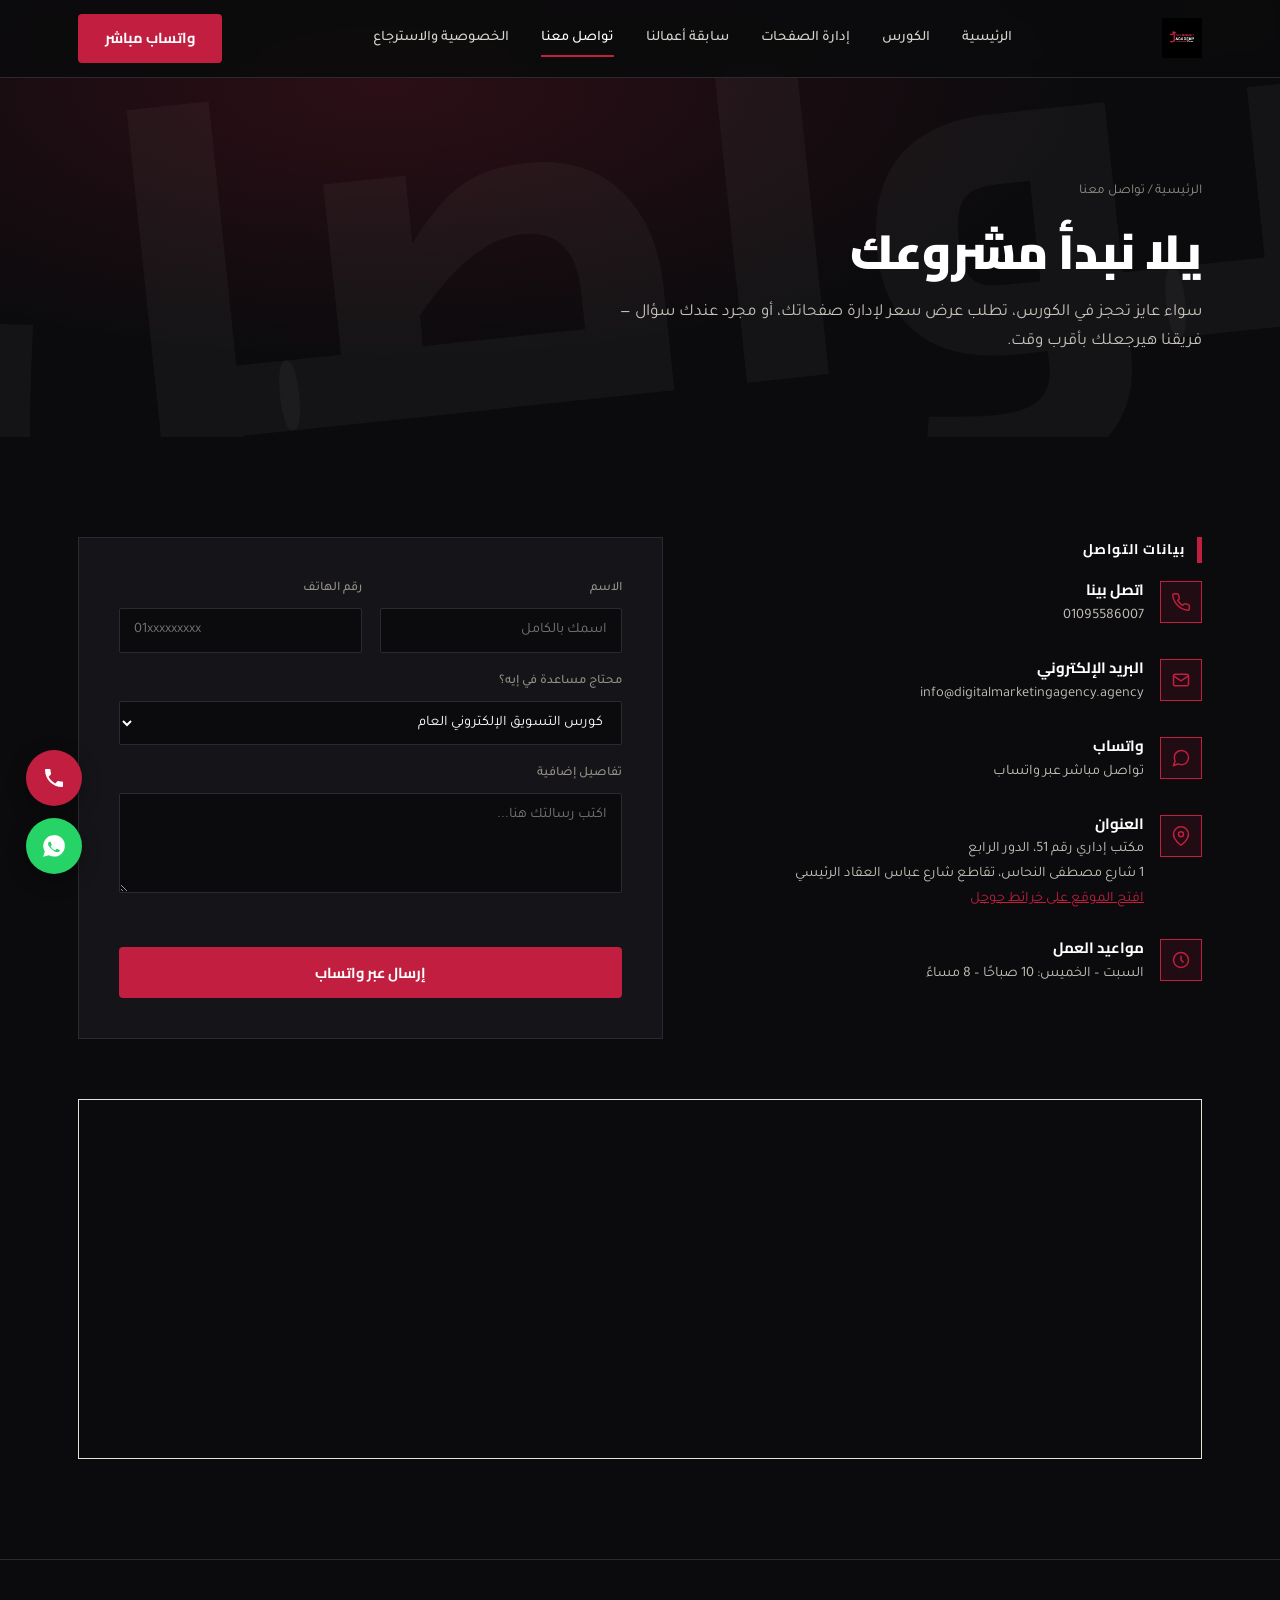
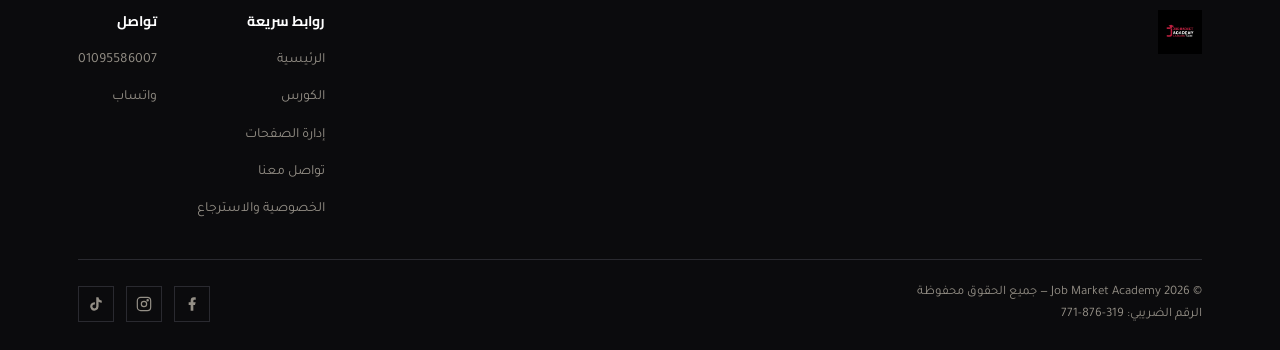
<file: contact.html>
<!DOCTYPE html><html lang="ar" dir="rtl"><head><!-- Google Tag Manager -->
<script>(function(w,d,s,l,i){w[l]=w[l]||[];w[l].push({'gtm.start':
new Date().getTime(),event:'gtm.js'});var f=d.getElementsByTagName(s)[0],
j=d.createElement(s),dl=l!='dataLayer'?'&l='+l:'';j.async=true;j.src=
'https://www.googletagmanager.com/gtm.js?id='+i+dl;f.parentNode.insertBefore(j,f);
})(window,document,'script','dataLayer','GTM-N243VFZB');</script>
<!-- End Google Tag Manager --><meta charset="UTF-8"><meta name="viewport" content="width=device-width, initial-scale=1.0"><title>تواصل معنا | Job Market Academy</title><meta name="description" content="تواصل مع Job Market Academy - وكالة تسويق إلكتروني وتصميم جرافيك. اتصل بينا أو ابعتلنا رسالة وهنرد عليك بأقرب وقت."><link rel="preconnect" href="https://fonts.googleapis.com"><link rel="preconnect" href="https://fonts.gstatic.com" crossorigin><link href="https://fonts.googleapis.com/css2?family=Cairo:wght@400;600;700;800;900&family=Tajawal:wght@300;400;500;700&display=swap" rel="stylesheet"><link rel="stylesheet" href="assets/style.css"><style> .contact-grid{display:grid; grid-template-columns:.9fr 1.1fr; gap:60px;} .contact-info-item{display:flex; gap:16px; margin-bottom:28px; align-items:flex-start;} .contact-info-item .ic{width:42px; height:42px; background:rgba(193,30,64,.12); border:1px solid var(--crimson); display:flex; align-items:center; justify-content:center; flex-shrink:0; color:var(--crimson);} .contact-info-item h4{font-size:15px; font-weight:700; margin-bottom:4px;} .contact-info-item p, .contact-info-item a{font-size:14.5px; color:var(--slate-dark);} .on-dark .contact-info-item p, .on-dark .contact-info-item a{color:#c7c3bb;} .contact-form{background:var(--ink-soft); border:1px solid var(--ink-line); padding:40px;} .form-row{display:grid; grid-template-columns:1fr 1fr; gap:18px; margin-bottom:18px;} .field{display:flex; flex-direction:column; gap:8px;} .field.full{grid-column:1/-1;} .field label{font-size:13px; color:var(--slate); font-weight:500;} .field input, .field textarea, .field select{ background:var(--ink); border:1px solid var(--ink-line); padding:13px 14px; color:var(--white); font-family:'Tajawal',sans-serif; font-size:14.5px; border-radius:2px; } .field input:focus, .field textarea:focus, .field select:focus{outline:none; border-color:var(--crimson);} .field textarea{resize:vertical; min-height:100px;} .map-wrap{margin-top:60px; border:1px solid var(--paper-dim); height:360px; overflow:hidden;} .map-wrap iframe{width:100%; height:100%; border:0; filter:grayscale(30%);} @media (max-width: 980px){ .contact-grid{grid-template-columns:1fr;} .form-row{grid-template-columns:1fr;} } </style><link rel="stylesheet" href="assets/fx.css"></head><body><!-- Google Tag Manager (noscript) -->
<noscript><iframe src="https://www.googletagmanager.com/ns.html?id=GTM-N243VFZB"
height="0" width="0" style="display:none;visibility:hidden"></iframe></noscript>
<!-- End Google Tag Manager (noscript) --><header><div class="nav-wrap"><div class="brand"><a href="./"><img src="assets/logo.jpg" alt="Job Market Academy"></a></div><nav class="links"><a href="./">الرئيسية</a><a href="course">الكورس</a><a href="management">إدارة الصفحات</a><a href="contact" class="active">تواصل معنا</a><a href="privacy">الخصوصية والاسترجاع</a></nav><div class="nav-cta"><a href="https://wa.me/201119916229" target="_blank" class="btn btn-primary">واتساب مباشر</a><button class="burger" id="burgerBtn" aria-label="فتح القائمة"><span></span><span></span><span></span></button></div></div></header><div class="overlay" id="overlay"></div><div class="mobile-nav" id="mobileNav"><button class="mobile-nav-close" id="closeNav">✕</button><a href="./">الرئيسية</a><a href="course">الكورس</a><a href="management">إدارة الصفحات</a><a href="contact">تواصل معنا</a><a href="privacy">الخصوصية والاسترجاع</a></div><section class="page-hero"><div class="watermark">تواصل</div><div class="container"><div class="breadcrumb"><a href="./">الرئيسية</a> / تواصل معنا</div><h1>يلا نبدأ مشروعك</h1><p class="lead">سواء عايز تحجز في الكورس، تطلب عرض سعر لإدارة صفحاتك، أو مجرد عندك سؤال — فريقنا هيرجعلك بأقرب وقت.</p></div></section><section class="on-dark"><div class="container"><div class="contact-grid"><div><div class="eyebrow"><span>بيانات التواصل</span></div><div class="contact-info-item reveal"><div class="ic"><svg width="20" height="20" viewBox="0 0 24 24" fill="none" stroke="currentColor" stroke-width="1.8"><path d="M22 16.9v3a2 2 0 01-2.2 2 19.8 19.8 0 01-8.6-3.1 19.5 19.5 0 01-6-6A19.8 19.8 0 012.1 4.2 2 2 0 014.1 2h3a2 2 0 012 1.7c.1 1 .3 2 .7 2.9a2 2 0 01-.4 2.1L8.1 10a16 16 0 006 6l1.3-1.3a2 2 0 012.1-.4c.9.4 1.9.6 2.9.7a2 2 0 011.6 2z"/></svg></div><div><h4>اتصل بينا</h4><a href="tel:+201095586007">01095586007</a></div></div><div class="contact-info-item reveal"><div class="ic"><svg width="20" height="20" viewBox="0 0 24 24" fill="none" stroke="currentColor" stroke-width="1.8"><rect x="3" y="5" width="18" height="14" rx="2"/><path d="M3 7l9 6 9-6"/></svg></div><div><h4>البريد الإلكتروني</h4><a href="mailto:info@digitalmarketingagency.agency" dir="ltr">info@digitalmarketingagency.agency</a></div></div><div class="contact-info-item reveal"><div class="ic"><svg width="20" height="20" viewBox="0 0 24 24" fill="none" stroke="currentColor" stroke-width="1.8"><path d="M21 11.5a8.38 8.38 0 01-.9 3.8 8.5 8.5 0 01-7.6 4.7 8.4 8.4 0 01-3.8-.9L3 21l1.9-5.7a8.4 8.4 0 01-.9-3.8 8.5 8.5 0 014.7-7.6 8.38 8.38 0 013.8-.9h.5a8.48 8.48 0 018 8v.5z"/></svg></div><div><h4>واتساب</h4><a href="https://wa.me/201119916229" target="_blank">تواصل مباشر عبر واتساب</a></div></div><div class="contact-info-item reveal"><div class="ic"><svg width="20" height="20" viewBox="0 0 24 24" fill="none" stroke="currentColor" stroke-width="1.8"><path d="M21 10c0 7-9 13-9 13s-9-6-9-13a9 9 0 0118 0z"/><circle cx="12" cy="10" r="3"/></svg></div><div><h4>العنوان</h4><p>مكتب إداري رقم 51، الدور الرابع<br>1 شارع مصطفى النحاس، تقاطع شارع عباس العقاد الرئيسي<br><a href="https://maps.app.goo.gl/k6Vbbam7mibvbT9x6" target="_blank" style="color:var(--crimson); text-decoration:underline;">افتح الموقع على خرائط جوجل</a></p></div></div><div class="contact-info-item reveal"><div class="ic"><svg width="20" height="20" viewBox="0 0 24 24" fill="none" stroke="currentColor" stroke-width="1.8"><circle cx="12" cy="12" r="9"/><path d="M12 7v5l3 3"/></svg></div><div><h4>مواعيد العمل</h4><p>السبت – الخميس: 10 صباحًا – 8 مساءً</p></div></div></div><div class="contact-form"><div class="form-row"><div class="field"><label>الاسم</label><input type="text" id="jf-name" placeholder="اسمك بالكامل" autocomplete="name"></div><div class="field"><label>رقم الهاتف</label><input type="tel" id="jf-phone" placeholder="01xxxxxxxxx" inputmode="tel" autocomplete="tel" dir="ltr"></div></div><div class="field full" style="margin-bottom:18px;"><label>محتاج مساعدة في إيه؟</label><select id="jf-service"><option>كورس التسويق الإلكتروني العام</option><option>كورس Medical Marketing</option><option>إدارة صفحات السوشيال ميديا</option><option>خدمة تانية</option></select></div><div class="field full" style="margin-bottom:24px;"><label>تفاصيل إضافية</label><textarea id="jf-msg" placeholder="اكتب رسالتك هنا..."></textarea><p id="jf-err" role="alert" style="color:#ff6b81;font-size:13.5px;margin-top:8px;min-height:1em;"></p></div><button type="button" class="btn btn-primary btn-block" onclick="jmaSendForm()">إرسال عبر واتساب</button></div></div><div class="map-wrap reveal"><iframe src="https://www.google.com/maps?q=30.050932,31.350309&z=17&output=embed" loading="lazy"></iframe></div></div></section><footer><div class="container"><div class="footer-top"><div class="footer-brand"><img src="assets/logo.jpg" alt="Job Market Academy"></div><div class="footer-links"><div class="footer-col"><h5>روابط سريعة</h5><ul><li><a href="./">الرئيسية</a></li><li><a href="course">الكورس</a></li><li><a href="management">إدارة الصفحات</a></li><li><a href="contact">تواصل معنا</a></li><li><a href="privacy">الخصوصية والاسترجاع</a></li></ul></div><div class="footer-col"><h5>تواصل</h5><ul><li><a href="tel:+201095586007">01095586007</a></li><li><a href="https://wa.me/201119916229" target="_blank">واتساب</a></li></ul></div></div></div><div class="footer-bottom"><p>© 2026 Job Market Academy — جميع الحقوق محفوظة<br>الرقم الضريبي: <span dir="ltr">771-876-319</span></p><div class="socials"><a href="https://www.facebook.com/JMA.Digital.Marketing.Academy?locale=ar_AR" target="_blank" aria-label="فيسبوك"><svg width="16" height="16" viewBox="0 0 24 24" fill="currentColor"><path d="M14 13.5h2.5l1-4H14v-2c0-1 .3-2 2-2h1.6V2.2C17.3 2.1 16 2 14.6 2 11.7 2 10 3.7 10 7v2.5H7v4h3V22h4v-8.5z"/></svg></a><a href="#" aria-label="انستجرام"><svg width="16" height="16" viewBox="0 0 24 24" fill="none" stroke="currentColor" stroke-width="1.8"><rect x="2" y="2" width="20" height="20" rx="5"/><circle cx="12" cy="12" r="4"/><circle cx="17.5" cy="6.5" r="1"/></svg></a><a href="https://www.tiktok.com/@jma.emarketing.academy?lang=en" target="_blank" aria-label="تيك توك"><svg width="16" height="16" viewBox="0 0 24 24" fill="currentColor"><path d="M19.59 6.69a4.83 4.83 0 01-3.77-4.25V2h-3.45v13.67a2.89 2.89 0 01-5.2 1.74 2.89 2.89 0 012.31-4.64 2.93 2.93 0 01.88.13V9.4a6.84 6.84 0 00-1-.05A6.33 6.33 0 005 20.1a6.34 6.34 0 0010.86-4.43v-7a8.16 8.16 0 004.77 1.52v-3.4a4.85 4.85 0 01-1.04-.1z"/></svg></a></div></div></div></footer><script src="assets/main.js"></script><script src="assets/fx.js" defer></script><div class="float-actions"><a href="tel:+201095586007" class="float-btn call-btn" aria-label="اتصال"><svg width="24" height="24" viewBox="0 0 24 24" fill="#fff"><path d="M6.62 10.79c1.44 2.83 3.76 5.14 6.59 6.59l2.2-2.2c.27-.27.67-.36 1.02-.24 1.12.37 2.33.57 3.57.57.55 0 1 .45 1 1V20c0 .55-.45 1-1 1-9.39 0-17-7.61-17-17 0-.55.45-1 1-1h3.5c.55 0 1 .45 1 1 0 1.25.2 2.45.57 3.57.11.35.03.74-.25 1.02l-2.2 2.2z"/></svg></a><a href="https://wa.me/201119916229" target="_blank" class="float-btn wa-btn" aria-label="واتساب"><svg width="26" height="26" viewBox="0 0 24 24" fill="#fff"><path d="M12.04 2a9.9 9.9 0 00-8.5 15L2 22l5.2-1.4a9.9 9.9 0 004.8 1.2h.02a10 10 0 000-20zm5.8 14.2c-.24.68-1.4 1.3-1.94 1.38-.5.08-1.13.11-1.82-.12a15 15 0 01-1.85-.68 12.4 12.4 0 01-4.5-3.98c-.5-.68-1.03-1.5-1.15-2.4-.1-.83.14-1.55.6-2.06a1 1 0 01.72-.34h.5c.16 0 .38-.03.58.44.24.55.8 1.9.87 2.05.08.14.13.32.02.5-.1.2-.16.3-.3.47-.15.16-.3.36-.44.48-.14.14-.3.3-.13.58.16.28.72 1.2 1.56 1.94 1.07.96 1.97 1.26 2.26 1.4.28.14.45.12.62-.07.16-.2.7-.8.88-1.08.18-.28.36-.23.6-.14.24.1 1.55.73 1.82.86.26.13.44.2.5.3.06.13.06.72-.18 1.4z"/></svg></a></div><script>/* JMA tracking: pushes events to Google Tag Manager */
window.dataLayer=window.dataLayer||[];
(function(){try{var q=new URLSearchParams(location.search),a={};['utm_source','utm_medium','utm_campaign'].forEach(function(k){if(q.get(k))a[k]=q.get(k);});if(q.get('gclid'))a.utm_source=a.utm_source||'google';if(q.get('fbclid'))a.utm_source=a.utm_source||'facebook';if(Object.keys(a).length)sessionStorage.setItem('jma_attr',JSON.stringify(a));else if(!sessionStorage.getItem('jma_attr')&&document.referrer&&document.referrer.indexOf(location.host)<0)sessionStorage.setItem('jma_attr',JSON.stringify({utm_source:new URL(document.referrer).hostname}));}catch(e){}})();
function jmaSaveLead(d){try{var a={};try{a=JSON.parse(sessionStorage.getItem('jma_attr')||'{}');}catch(e){}var b=new URLSearchParams({name:d.name,phone:d.phone,service:d.service,message:d.message,page:location.pathname,source:a.utm_source||'direct',campaign:a.utm_campaign||'',medium:a.utm_medium||''});fetch('https://script.google.com/macros/s/AKfycbzZ7NGydpTXZmg_QG0TbpBylocwS7_Y7615oCVTJJQOnUk-iKIb-Th8Q56MrOtga9yOIA/exec',{method:'POST',mode:'no-cors',keepalive:true,body:b});}catch(e){}}
document.addEventListener('click',function(e){var a=e.target.closest&&e.target.closest('a[href]');if(!a)return;var h=a.getAttribute('href')||'';
if(h.indexOf('wa.me')>-1){dataLayer.push({event:'whatsapp_click',link_location:location.pathname});}
else if(h.indexOf('tel:')===0){dataLayer.push({event:'phone_click',link_location:location.pathname});}});
function jmaSendForm(){var g=function(i){var el=document.getElementById(i);return el?el.value.trim():'';};
var n=g('jf-name'),p=g('jf-phone').replace(/[^0-9+]/g,''),sv=g('jf-service'),m=g('jf-msg'),err=document.getElementById('jf-err');
if(n.length<2){err.textContent='من فضلك اكتب اسمك';return;}
if(!/^(\+?20|0)?1[0125][0-9]{8}$/.test(p)){err.textContent='من فضلك اكتب رقم موبايل صحيح';return;}
err.textContent='';
jmaSaveLead({name:n,phone:p,service:sv,message:m});dataLayer.push({event:'generate_lead',form_name:(location.pathname.split('/').pop()||'home').replace('.html',''),service:sv});
var t='الاسم: '+n+'\nالرقم: '+p+'\nمحتاج: '+sv+(m?'\nتفاصيل: '+m:'');
window.open('https://wa.me/201119916229?text='+encodeURIComponent(t),'_blank');}
</script></body></html>
</file>
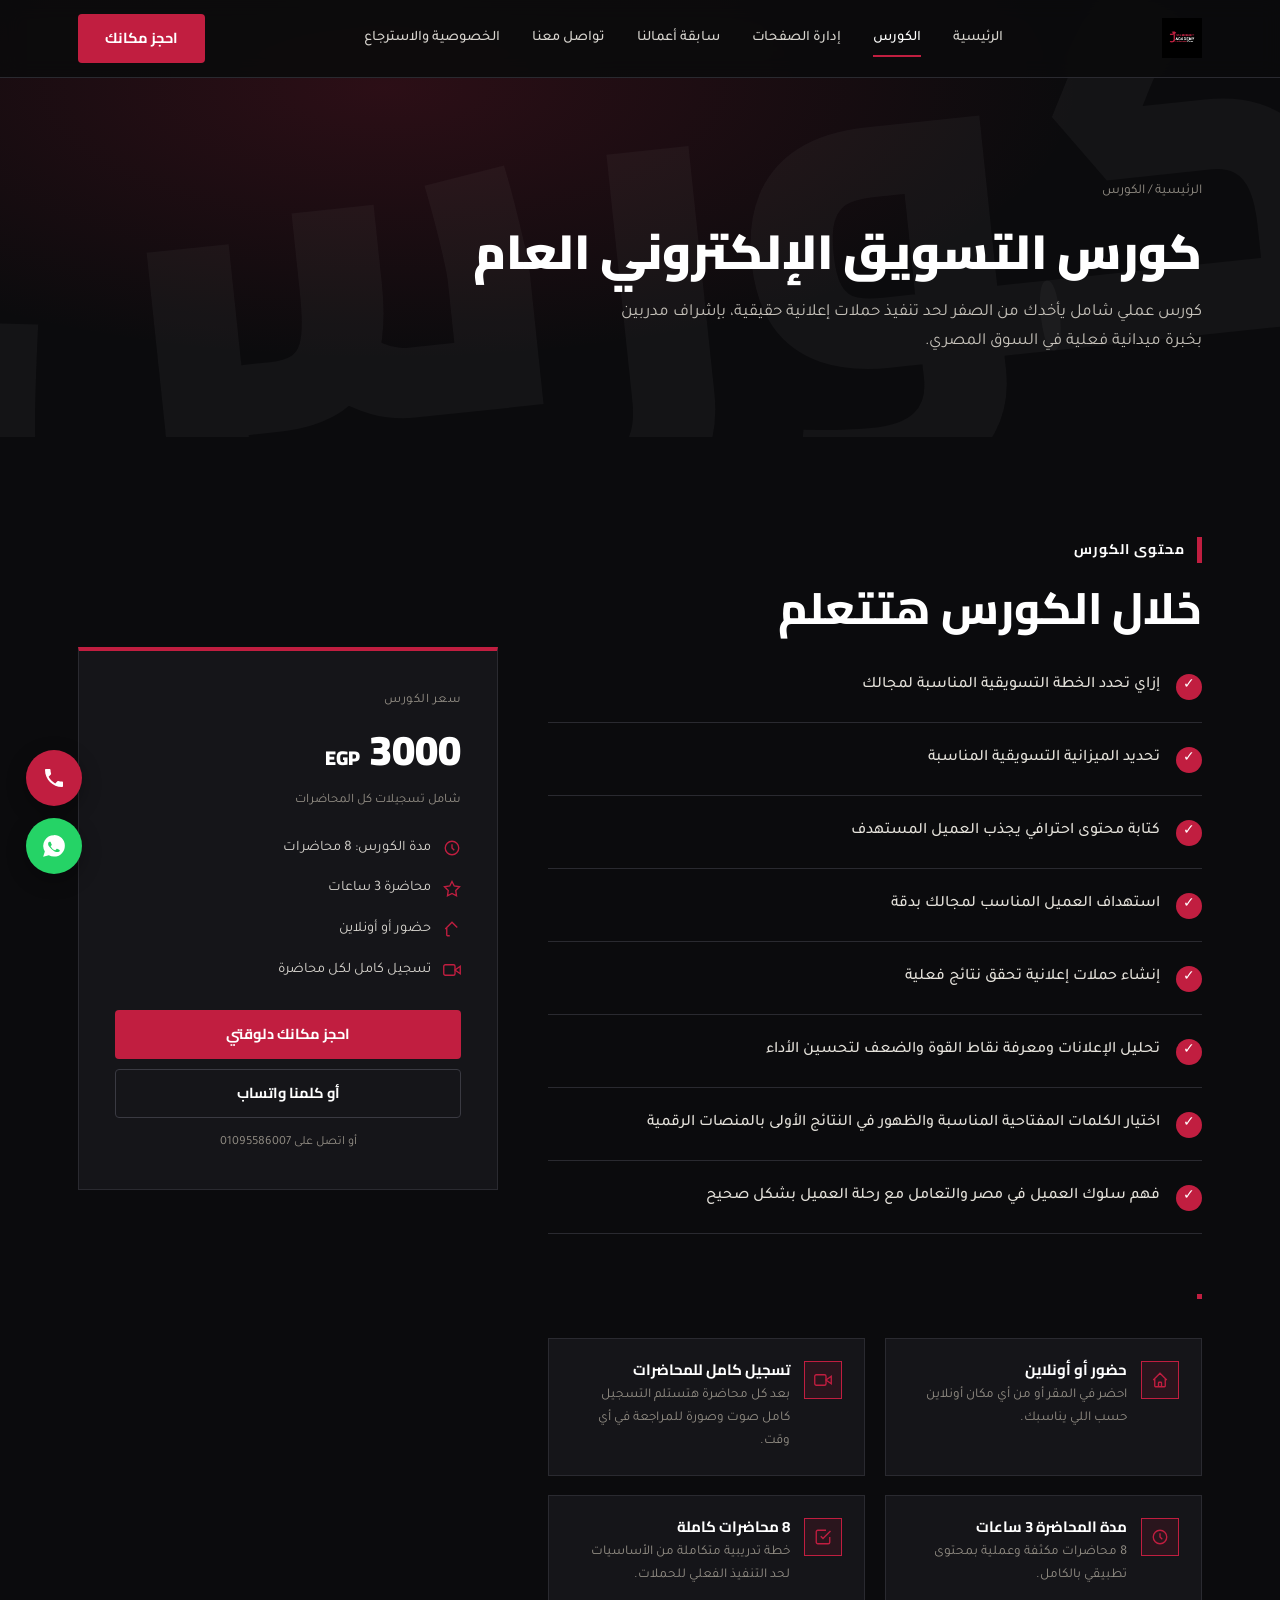
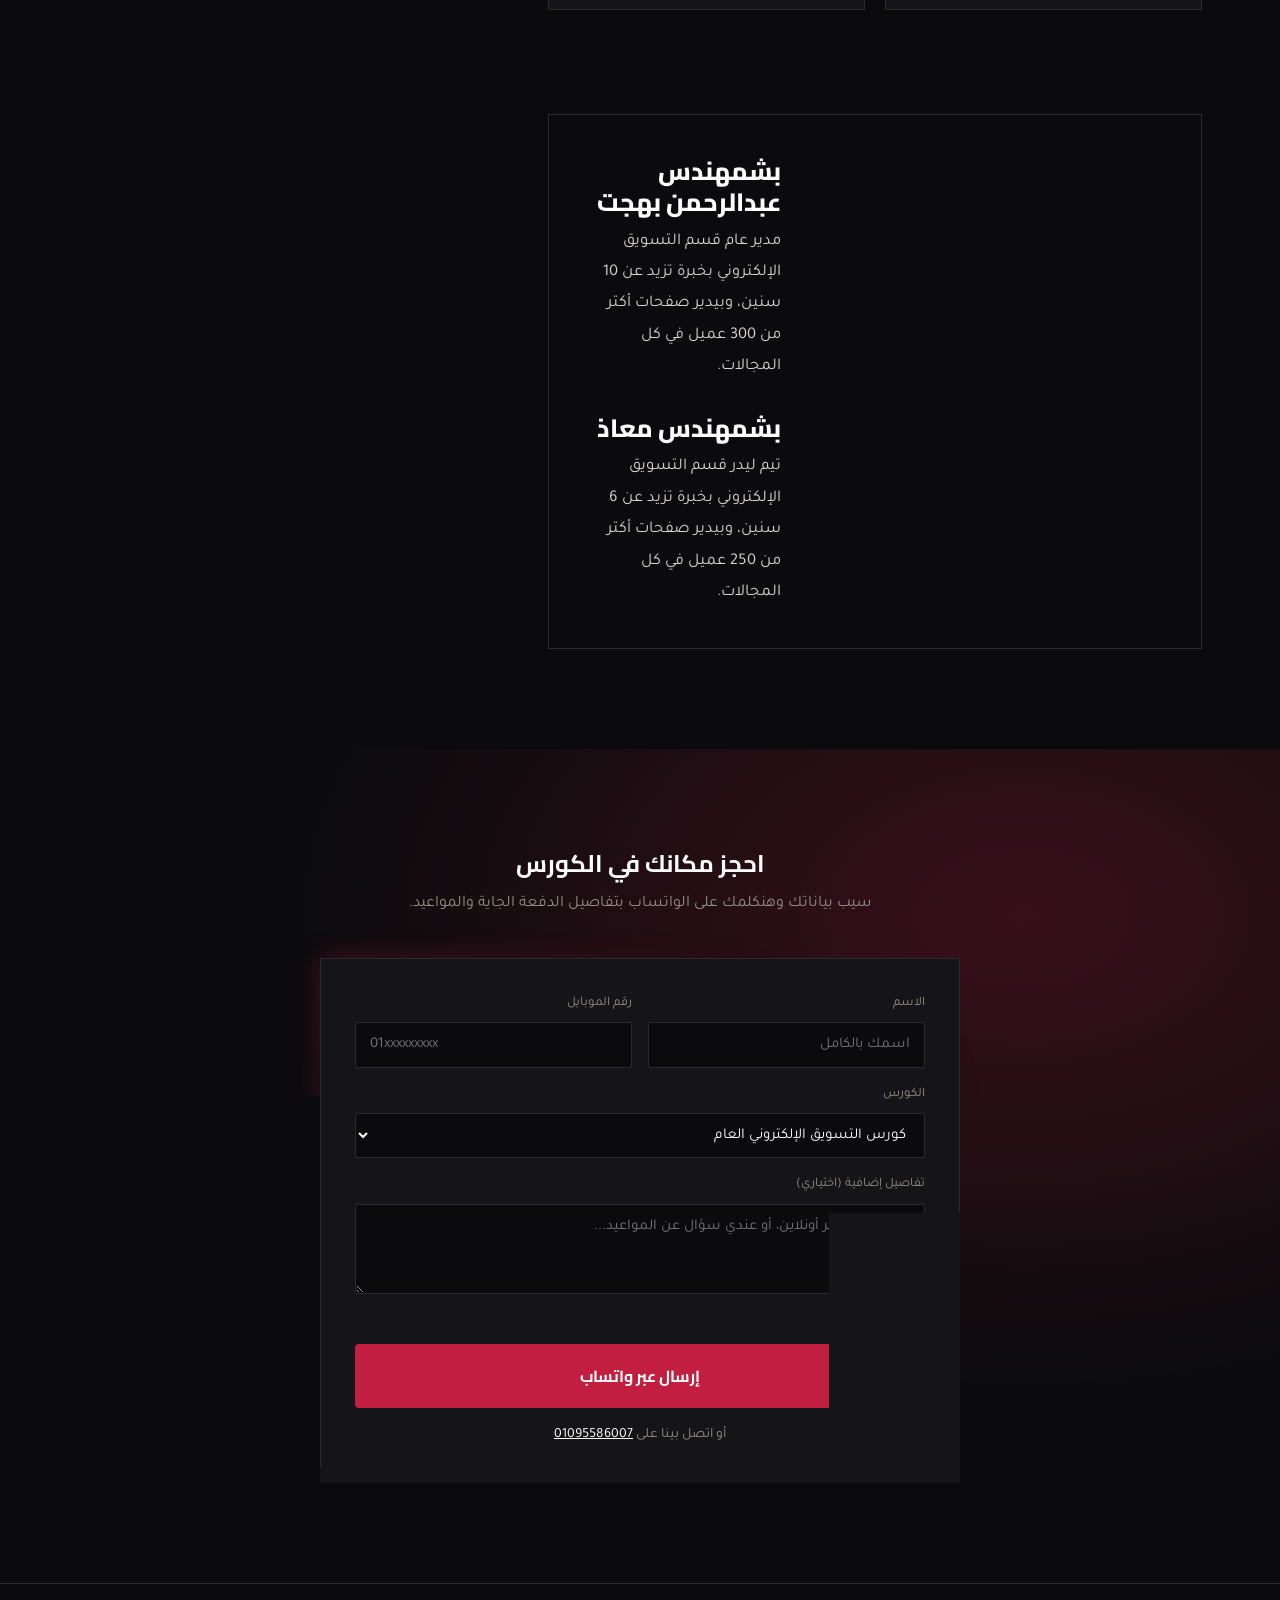
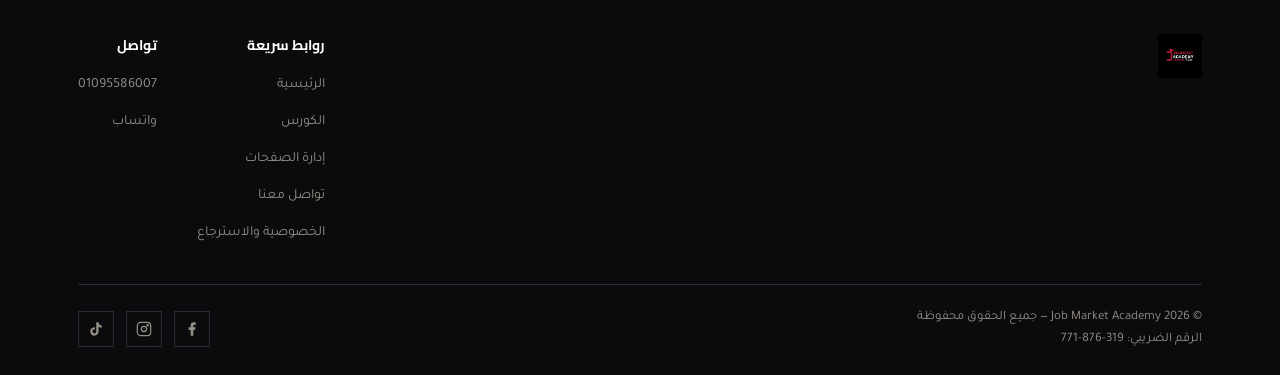
<file: course.html>
<!DOCTYPE html><html lang="ar" dir="rtl"><head><!-- Google Tag Manager -->
<script>(function(w,d,s,l,i){w[l]=w[l]||[];w[l].push({'gtm.start':
new Date().getTime(),event:'gtm.js'});var f=d.getElementsByTagName(s)[0],
j=d.createElement(s),dl=l!='dataLayer'?'&l='+l:'';j.async=true;j.src=
'https://www.googletagmanager.com/gtm.js?id='+i+dl;f.parentNode.insertBefore(j,f);
})(window,document,'script','dataLayer','GTM-N243VFZB');</script>
<!-- End Google Tag Manager --><meta charset="UTF-8"><meta name="viewport" content="width=device-width, initial-scale=1.0"><title>كورس التسويق الإلكتروني | Job Market Academy</title><meta name="description" content="كورس التسويق الإلكتروني العام من Job Market Academy - كورس عملي شامل، 8 محاضرات، حضور أو أونلاين، بسعر 3000 جنيه."><link rel="preconnect" href="https://fonts.googleapis.com"><link rel="preconnect" href="https://fonts.gstatic.com" crossorigin><link href="https://fonts.googleapis.com/css2?family=Cairo:wght@400;600;700;800;900&family=Tajawal:wght@300;400;500;700&display=swap" rel="stylesheet"><link rel="stylesheet" href="assets/style.css"><style> .course-layout{display:grid; grid-template-columns:1.4fr .9fr; gap:50px; align-items:start;} .course-card-side{ background:var(--ink-soft); border:1px solid var(--ink-line); border-top:4px solid var(--crimson); padding:36px; position:sticky; top:110px; } .course-card-side .price-tag{font-family:'Cairo',sans-serif; font-weight:900; font-size:42px; color:var(--crimson); margin-bottom:4px;} .course-card-side .price-note{font-size:13px; color:var(--slate); margin-bottom:24px;} .course-facts{display:flex; flex-direction:column; gap:16px; margin-bottom:28px;} .course-facts .fact{display:flex; align-items:center; gap:12px; font-size:14.5px; color:#d8d5cf;} .course-facts .fact svg{color:var(--crimson); flex-shrink:0;} .curriculum-list{display:flex; flex-direction:column; gap:0;} .curriculum-item{ display:flex; gap:16px; padding:22px 0; border-bottom:1px solid var(--ink-line); } .curriculum-item:first-child{padding-top:0;} .curriculum-item .check{ width:26px; height:26px; border-radius:50%; background:var(--crimson); color:var(--white); display:flex; align-items:center; justify-content:center; flex-shrink:0; font-size:14px; margin-top:2px; } .curriculum-item p{font-size:16px; color:#e4e1da; font-weight:500;} .perk-grid{display:grid; grid-template-columns:repeat(2,1fr); gap:20px; margin-top:10px;} .perk{background:var(--ink-soft); border:1px solid var(--ink-line); padding:22px; display:flex; gap:14px; align-items:flex-start;} .perk .ic{width:38px; height:38px; background:rgba(193,30,64,.12); border:1px solid var(--crimson); color:var(--crimson); display:flex; align-items:center; justify-content:center; flex-shrink:0;} .perk h4{font-size:15px; font-weight:700; margin-bottom:4px; color:var(--white);} .perk p{font-size:13.5px; color:var(--slate);} .instructor-box{background:var(--ink); color:var(--white); border:1px solid var(--ink-line); padding:40px; display:flex; gap:40px; align-items:center; margin-top:16px;} .instructor-box img{width:340px; flex-shrink:0; border:1px solid var(--ink-line); border-radius:6px;} .instructor-details{display:flex; flex-direction:column; gap:30px;} .instructor-person h4{font-size:25px; font-weight:800; margin-bottom:8px;} .instructor-person p{font-size:16.5px; color:#d8d5cf; line-height:1.9;} @media (max-width: 640px){ .instructor-box{flex-direction:column; text-align:center; padding:26px;} .instructor-box img{width:100%; max-width:320px;} } @media (max-width: 980px){ .course-layout{grid-template-columns:1fr;} .course-card-side{position:static;} .perk-grid{grid-template-columns:1fr;} } </style><link rel="stylesheet" href="assets/fx.css"></head><body><!-- Google Tag Manager (noscript) -->
<noscript><iframe src="https://www.googletagmanager.com/ns.html?id=GTM-N243VFZB"
height="0" width="0" style="display:none;visibility:hidden"></iframe></noscript>
<!-- End Google Tag Manager (noscript) --><header><div class="nav-wrap"><div class="brand"><a href="./"><img src="assets/logo.jpg" alt="Job Market Academy"></a></div><nav class="links"><a href="./">الرئيسية</a><a href="course" class="active">الكورس</a><a href="management">إدارة الصفحات</a><a href="contact">تواصل معنا</a><a href="privacy">الخصوصية والاسترجاع</a></nav><div class="nav-cta"><a href="https://wa.me/201119916229" target="_blank" class="btn btn-primary">احجز مكانك</a><button class="burger" id="burgerBtn" aria-label="فتح القائمة"><span></span><span></span><span></span></button></div></div></header><div class="overlay" id="overlay"></div><div class="mobile-nav" id="mobileNav"><button class="mobile-nav-close" id="closeNav">✕</button><a href="./">الرئيسية</a><a href="course">الكورس</a><a href="management">إدارة الصفحات</a><a href="contact">تواصل معنا</a><a href="privacy">الخصوصية والاسترجاع</a></div><section class="page-hero"><div class="watermark">كورس</div><div class="container"><div class="breadcrumb"><a href="./">الرئيسية</a> / الكورس</div><h1>كورس التسويق الإلكتروني العام</h1><p class="lead">كورس عملي شامل يأخدك من الصفر لحد تنفيذ حملات إعلانية حقيقية، بإشراف مدربين بخبرة ميدانية فعلية في السوق المصري.</p></div></section><section class="on-dark"><div class="container"><div class="course-layout"><div><div class="eyebrow"><span>محتوى الكورس</span></div><div class="section-head" style="margin-bottom:36px;"><h2>خلال الكورس هتتعلم</h2></div><div class="curriculum-list"><div class="curriculum-item reveal"><span class="check">✓</span><p>إزاي تحدد الخطة التسويقية المناسبة لمجالك</p></div><div class="curriculum-item reveal"><span class="check">✓</span><p>تحديد الميزانية التسويقية المناسبة</p></div><div class="curriculum-item reveal"><span class="check">✓</span><p>كتابة محتوى احترافي يجذب العميل المستهدف</p></div><div class="curriculum-item reveal"><span class="check">✓</span><p>استهداف العميل المناسب لمجالك بدقة</p></div><div class="curriculum-item reveal"><span class="check">✓</span><p>إنشاء حملات إعلانية تحقق نتائج فعلية</p></div><div class="curriculum-item reveal"><span class="check">✓</span><p>تحليل الإعلانات ومعرفة نقاط القوة والضعف لتحسين الأداء</p></div><div class="curriculum-item reveal"><span class="check">✓</span><p>اختيار الكلمات المفتاحية المناسبة والظهور في النتائج الأولى بالمنصات الرقمية</p></div><div class="curriculum-item reveal"><span class="check">✓</span><p>فهم سلوك العميل في مصر والتعامل مع رحلة العميل بشكل صحيح</p></div></div><div class="eyebrow" style="margin-top:60px;"><span>مميزات الكورس</span></div><div class="perk-grid"><div class="perk reveal"><div class="ic"><svg width="18" height="18" viewBox="0 0 24 24" fill="none" stroke="currentColor" stroke-width="1.8"><path d="M3 12l2-2m0 0l7-7 7 7M5 10v10a1 1 0 001 1h3m10-11l2 2m-2-2v10a1 1 0 01-1 1h-3m-6 0a1 1 0 001-1v-4a1 1 0 011-1h2a1 1 0 011 1v4a1 1 0 001 1m-6 0h6"/></svg></div><div><h4>حضور أو أونلاين</h4><p>احضر في المقر أو من أي مكان أونلاين حسب اللي يناسبك.</p></div></div><div class="perk reveal"><div class="ic"><svg width="18" height="18" viewBox="0 0 24 24" fill="none" stroke="currentColor" stroke-width="1.8"><path d="M23 7l-7 5 7 5V7z"/><rect x="1" y="5" width="15" height="14" rx="2"/></svg></div><div><h4>تسجيل كامل للمحاضرات</h4><p>بعد كل محاضرة هتستلم التسجيل كامل صوت وصورة للمراجعة في أي وقت.</p></div></div><div class="perk reveal"><div class="ic"><svg width="18" height="18" viewBox="0 0 24 24" fill="none" stroke="currentColor" stroke-width="1.8"><circle cx="12" cy="12" r="9"/><path d="M12 7v5l3 3"/></svg></div><div><h4>مدة المحاضرة 3 ساعات</h4><p>8 محاضرات مكثفة وعملية بمحتوى تطبيقي بالكامل.</p></div></div><div class="perk reveal"><div class="ic"><svg width="18" height="18" viewBox="0 0 24 24" fill="none" stroke="currentColor" stroke-width="1.8"><path d="M9 11l3 3L22 4"/><path d="M21 12v7a2 2 0 01-2 2H5a2 2 0 01-2-2V5a2 2 0 012-2h11"/></svg></div><div><h4>8 محاضرات كاملة</h4><p>خطة تدريبية متكاملة من الأساسيات لحد التنفيذ الفعلي للحملات.</p></div></div></div><div class="eyebrow" style="margin-top:60px;"><span>مين هيقدم الكورس</span></div><div class="instructor-box reveal"><img src="assets/promo-duo.jpg" alt="بشمهندس عبدالرحمن بهجت وبشمهندس معاذ"><div class="instructor-details"><div class="instructor-person"><h4>بشمهندس عبدالرحمن بهجت</h4><p>مدير عام قسم التسويق الإلكتروني بخبرة تزيد عن 10 سنين، وبيدير صفحات أكتر من 300 عميل في كل المجالات.</p></div><div class="instructor-person"><h4>بشمهندس معاذ</h4><p>تيم ليدر قسم التسويق الإلكتروني بخبرة تزيد عن 6 سنين، وبيدير صفحات أكتر من 250 عميل في كل المجالات.</p></div></div></div></div><aside class="course-card-side reveal"><span style="font-size:13px; color:var(--slate); letter-spacing:.5px;">سعر الكورس</span><div class="price-tag">3000 <span style="font-size:20px;">EGP</span></div><div class="price-note">شامل تسجيلات كل المحاضرات</div><div class="course-facts"><div class="fact"><svg width="18" height="18" viewBox="0 0 24 24" fill="none" stroke="currentColor" stroke-width="1.8"><circle cx="12" cy="12" r="9"/><path d="M12 7v5l3 3"/></svg> مدة الكورس: 8 محاضرات </div><div class="fact"><svg width="18" height="18" viewBox="0 0 24 24" fill="none" stroke="currentColor" stroke-width="1.8"><path d="M12 2l3 6 7 1-5 5 1 7-6-3-6 3 1-7-5-5 7-1z"/></svg> محاضرة 3 ساعات </div><div class="fact"><svg width="18" height="18" viewBox="0 0 24 24" fill="none" stroke="currentColor" stroke-width="1.8"><path d="M3 12l2-2m0 0l7-7 7 7M5 10v10a1 1 0 001 1h3"/></svg> حضور أو أونلاين </div><div class="fact"><svg width="18" height="18" viewBox="0 0 24 24" fill="none" stroke="currentColor" stroke-width="1.8"><path d="M23 7l-7 5 7 5V7z"/><rect x="1" y="5" width="15" height="14" rx="2"/></svg> تسجيل كامل لكل محاضرة </div></div><a href="#book" class="btn btn-primary btn-block">احجز مكانك دلوقتي</a><a href="https://wa.me/201119916229?text=عايز%20أحجز%20في%20كورس%20التسويق%20الإلكتروني" target="_blank" rel="noopener" class="btn btn-block" style="margin-top:10px;border:1px solid #3a3a42;color:#fff;justify-content:center">أو كلمنا واتساب</a><p style="text-align:center; font-size:12.5px; color:var(--slate); margin-top:14px;">أو اتصل على 01095586007</p></aside></div></div></section><section class="fx-form-sec" id="book"><div class="container"><h2>احجز مكانك في الكورس</h2><p class="ws-sub">سيب بياناتك وهنكلمك على الواتساب بتفاصيل الدفعة الجاية والمواعيد.</p><div class="ws-form reveal"><div class="ws-row"><div class="ws-f"><label for="jf-name">الاسم</label><input type="text" id="jf-name" placeholder="اسمك بالكامل" autocomplete="name"></div><div class="ws-f"><label for="jf-phone">رقم الموبايل</label><input type="tel" id="jf-phone" placeholder="01xxxxxxxxx" inputmode="tel" autocomplete="tel" dir="ltr"></div></div><div class="ws-f" style="margin-bottom:16px"><label for="jf-service">الكورس</label><select id="jf-service"><option>كورس التسويق الإلكتروني العام</option><option>كورس Medical Marketing</option></select></div><div class="ws-f" style="margin-bottom:22px"><label for="jf-msg">تفاصيل إضافية (اختياري)</label><textarea id="jf-msg" placeholder="مثلاً: عايز أحضر أونلاين، أو عندي سؤال عن المواعيد..."></textarea><p id="jf-err" role="alert" style="color:#ff6b81;font-size:13.5px;margin-top:8px;min-height:1em;"></p></div><button type="button" class="btn btn-primary btn-block btn-lg" onclick="jmaSendForm()">إرسال عبر واتساب</button><p class="ws-alt">أو اتصل بينا على <a href="tel:+201095586007" dir="ltr">01095586007</a></p></div></div></section><footer><div class="container"><div class="footer-top"><div class="footer-brand"><img src="assets/logo.jpg" alt="Job Market Academy"></div><div class="footer-links"><div class="footer-col"><h5>روابط سريعة</h5><ul><li><a href="./">الرئيسية</a></li><li><a href="course">الكورس</a></li><li><a href="management">إدارة الصفحات</a></li><li><a href="contact">تواصل معنا</a></li><li><a href="privacy">الخصوصية والاسترجاع</a></li></ul></div><div class="footer-col"><h5>تواصل</h5><ul><li><a href="tel:+201095586007">01095586007</a></li><li><a href="https://wa.me/201119916229" target="_blank">واتساب</a></li></ul></div></div></div><div class="footer-bottom"><p>© 2026 Job Market Academy — جميع الحقوق محفوظة<br>الرقم الضريبي: <span dir="ltr">771-876-319</span></p><div class="socials"><a href="https://www.facebook.com/JMA.Digital.Marketing.Academy?locale=ar_AR" target="_blank" aria-label="فيسبوك"><svg width="16" height="16" viewBox="0 0 24 24" fill="currentColor"><path d="M14 13.5h2.5l1-4H14v-2c0-1 .3-2 2-2h1.6V2.2C17.3 2.1 16 2 14.6 2 11.7 2 10 3.7 10 7v2.5H7v4h3V22h4v-8.5z"/></svg></a><a href="#" aria-label="انستجرام"><svg width="16" height="16" viewBox="0 0 24 24" fill="none" stroke="currentColor" stroke-width="1.8"><rect x="2" y="2" width="20" height="20" rx="5"/><circle cx="12" cy="12" r="4"/><circle cx="17.5" cy="6.5" r="1"/></svg></a><a href="https://www.tiktok.com/@jma.emarketing.academy?lang=en" target="_blank" aria-label="تيك توك"><svg width="16" height="16" viewBox="0 0 24 24" fill="currentColor"><path d="M19.59 6.69a4.83 4.83 0 01-3.77-4.25V2h-3.45v13.67a2.89 2.89 0 01-5.2 1.74 2.89 2.89 0 012.31-4.64 2.93 2.93 0 01.88.13V9.4a6.84 6.84 0 00-1-.05A6.33 6.33 0 005 20.1a6.34 6.34 0 0010.86-4.43v-7a8.16 8.16 0 004.77 1.52v-3.4a4.85 4.85 0 01-1.04-.1z"/></svg></a></div></div></div></footer><script src="assets/main.js"></script><script src="assets/fx.js" defer></script><div class="float-actions"><a href="tel:+201095586007" class="float-btn call-btn" aria-label="اتصال"><svg width="24" height="24" viewBox="0 0 24 24" fill="#fff"><path d="M6.62 10.79c1.44 2.83 3.76 5.14 6.59 6.59l2.2-2.2c.27-.27.67-.36 1.02-.24 1.12.37 2.33.57 3.57.57.55 0 1 .45 1 1V20c0 .55-.45 1-1 1-9.39 0-17-7.61-17-17 0-.55.45-1 1-1h3.5c.55 0 1 .45 1 1 0 1.25.2 2.45.57 3.57.11.35.03.74-.25 1.02l-2.2 2.2z"/></svg></a><a href="https://wa.me/201119916229" target="_blank" class="float-btn wa-btn" aria-label="واتساب"><svg width="26" height="26" viewBox="0 0 24 24" fill="#fff"><path d="M12.04 2a9.9 9.9 0 00-8.5 15L2 22l5.2-1.4a9.9 9.9 0 004.8 1.2h.02a10 10 0 000-20zm5.8 14.2c-.24.68-1.4 1.3-1.94 1.38-.5.08-1.13.11-1.82-.12a15 15 0 01-1.85-.68 12.4 12.4 0 01-4.5-3.98c-.5-.68-1.03-1.5-1.15-2.4-.1-.83.14-1.55.6-2.06a1 1 0 01.72-.34h.5c.16 0 .38-.03.58.44.24.55.8 1.9.87 2.05.08.14.13.32.02.5-.1.2-.16.3-.3.47-.15.16-.3.36-.44.48-.14.14-.3.3-.13.58.16.28.72 1.2 1.56 1.94 1.07.96 1.97 1.26 2.26 1.4.28.14.45.12.62-.07.16-.2.7-.8.88-1.08.18-.28.36-.23.6-.14.24.1 1.55.73 1.82.86.26.13.44.2.5.3.06.13.06.72-.18 1.4z"/></svg></a></div><script>/* JMA tracking: pushes events to Google Tag Manager */
window.dataLayer=window.dataLayer||[];
(function(){try{var q=new URLSearchParams(location.search),a={};['utm_source','utm_medium','utm_campaign'].forEach(function(k){if(q.get(k))a[k]=q.get(k);});if(q.get('gclid'))a.utm_source=a.utm_source||'google';if(q.get('fbclid'))a.utm_source=a.utm_source||'facebook';if(Object.keys(a).length)sessionStorage.setItem('jma_attr',JSON.stringify(a));else if(!sessionStorage.getItem('jma_attr')&&document.referrer&&document.referrer.indexOf(location.host)<0)sessionStorage.setItem('jma_attr',JSON.stringify({utm_source:new URL(document.referrer).hostname}));}catch(e){}})();
function jmaSaveLead(d){try{var a={};try{a=JSON.parse(sessionStorage.getItem('jma_attr')||'{}');}catch(e){}var b=new URLSearchParams({name:d.name,phone:d.phone,service:d.service,message:d.message,page:location.pathname,source:a.utm_source||'direct',campaign:a.utm_campaign||'',medium:a.utm_medium||''});fetch('https://script.google.com/macros/s/AKfycbzZ7NGydpTXZmg_QG0TbpBylocwS7_Y7615oCVTJJQOnUk-iKIb-Th8Q56MrOtga9yOIA/exec',{method:'POST',mode:'no-cors',keepalive:true,body:b});}catch(e){}}
document.addEventListener('click',function(e){var a=e.target.closest&&e.target.closest('a[href]');if(!a)return;var h=a.getAttribute('href')||'';
if(h.indexOf('wa.me')>-1){dataLayer.push({event:'whatsapp_click',link_location:location.pathname});}
else if(h.indexOf('tel:')===0){dataLayer.push({event:'phone_click',link_location:location.pathname});}});
function jmaSendForm(){var g=function(i){var el=document.getElementById(i);return el?el.value.trim():'';};
var n=g('jf-name'),p=g('jf-phone').replace(/[^0-9+]/g,''),sv=g('jf-service'),m=g('jf-msg'),err=document.getElementById('jf-err');
if(n.length<2){err.textContent='من فضلك اكتب اسمك';return;}
if(!/^(\+?20|0)?1[0125][0-9]{8}$/.test(p)){err.textContent='من فضلك اكتب رقم موبايل صحيح';return;}
err.textContent='';
jmaSaveLead({name:n,phone:p,service:sv,message:m});dataLayer.push({event:'generate_lead',form_name:(location.pathname.split('/').pop()||'home').replace('.html',''),service:sv});
var t='الاسم: '+n+'\nالرقم: '+p+'\nمحتاج: '+sv+(m?'\nتفاصيل: '+m:'');
window.open('https://wa.me/201119916229?text='+encodeURIComponent(t),'_blank');}
</script></body></html>
</file>
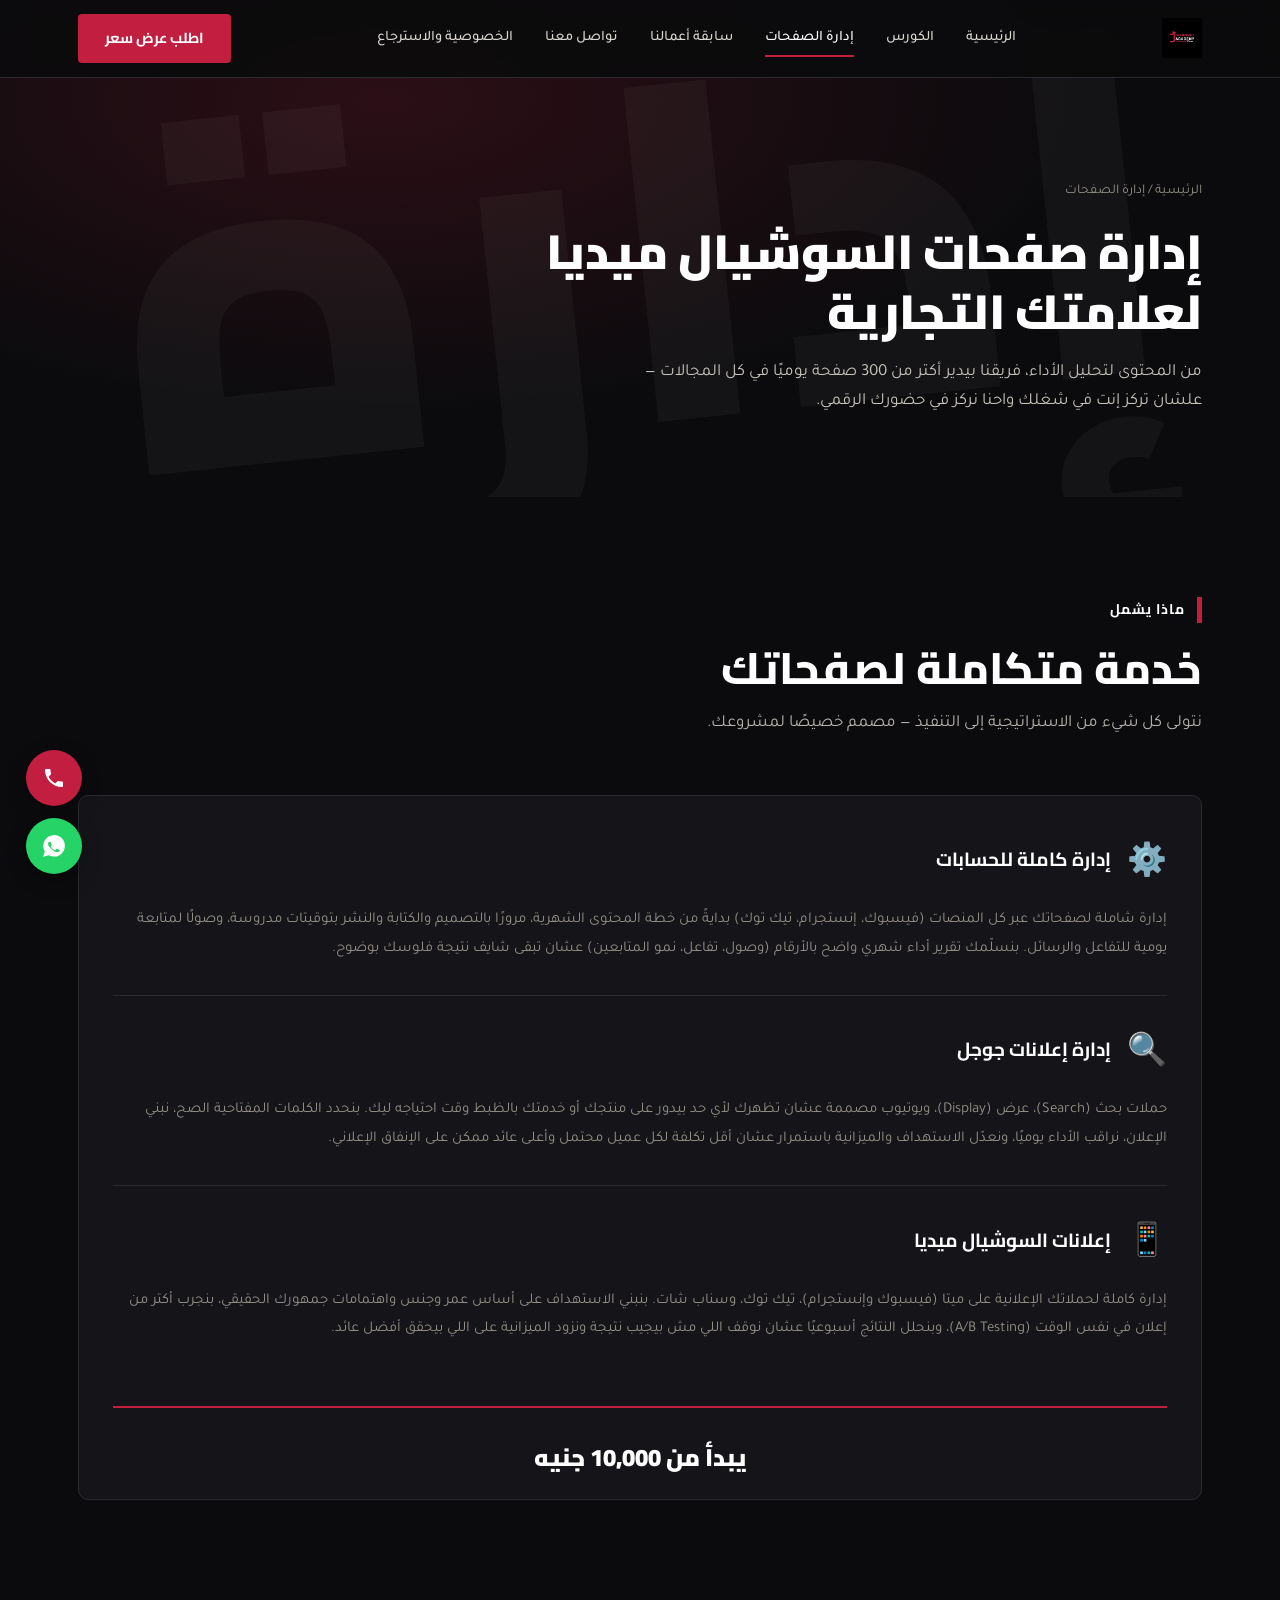
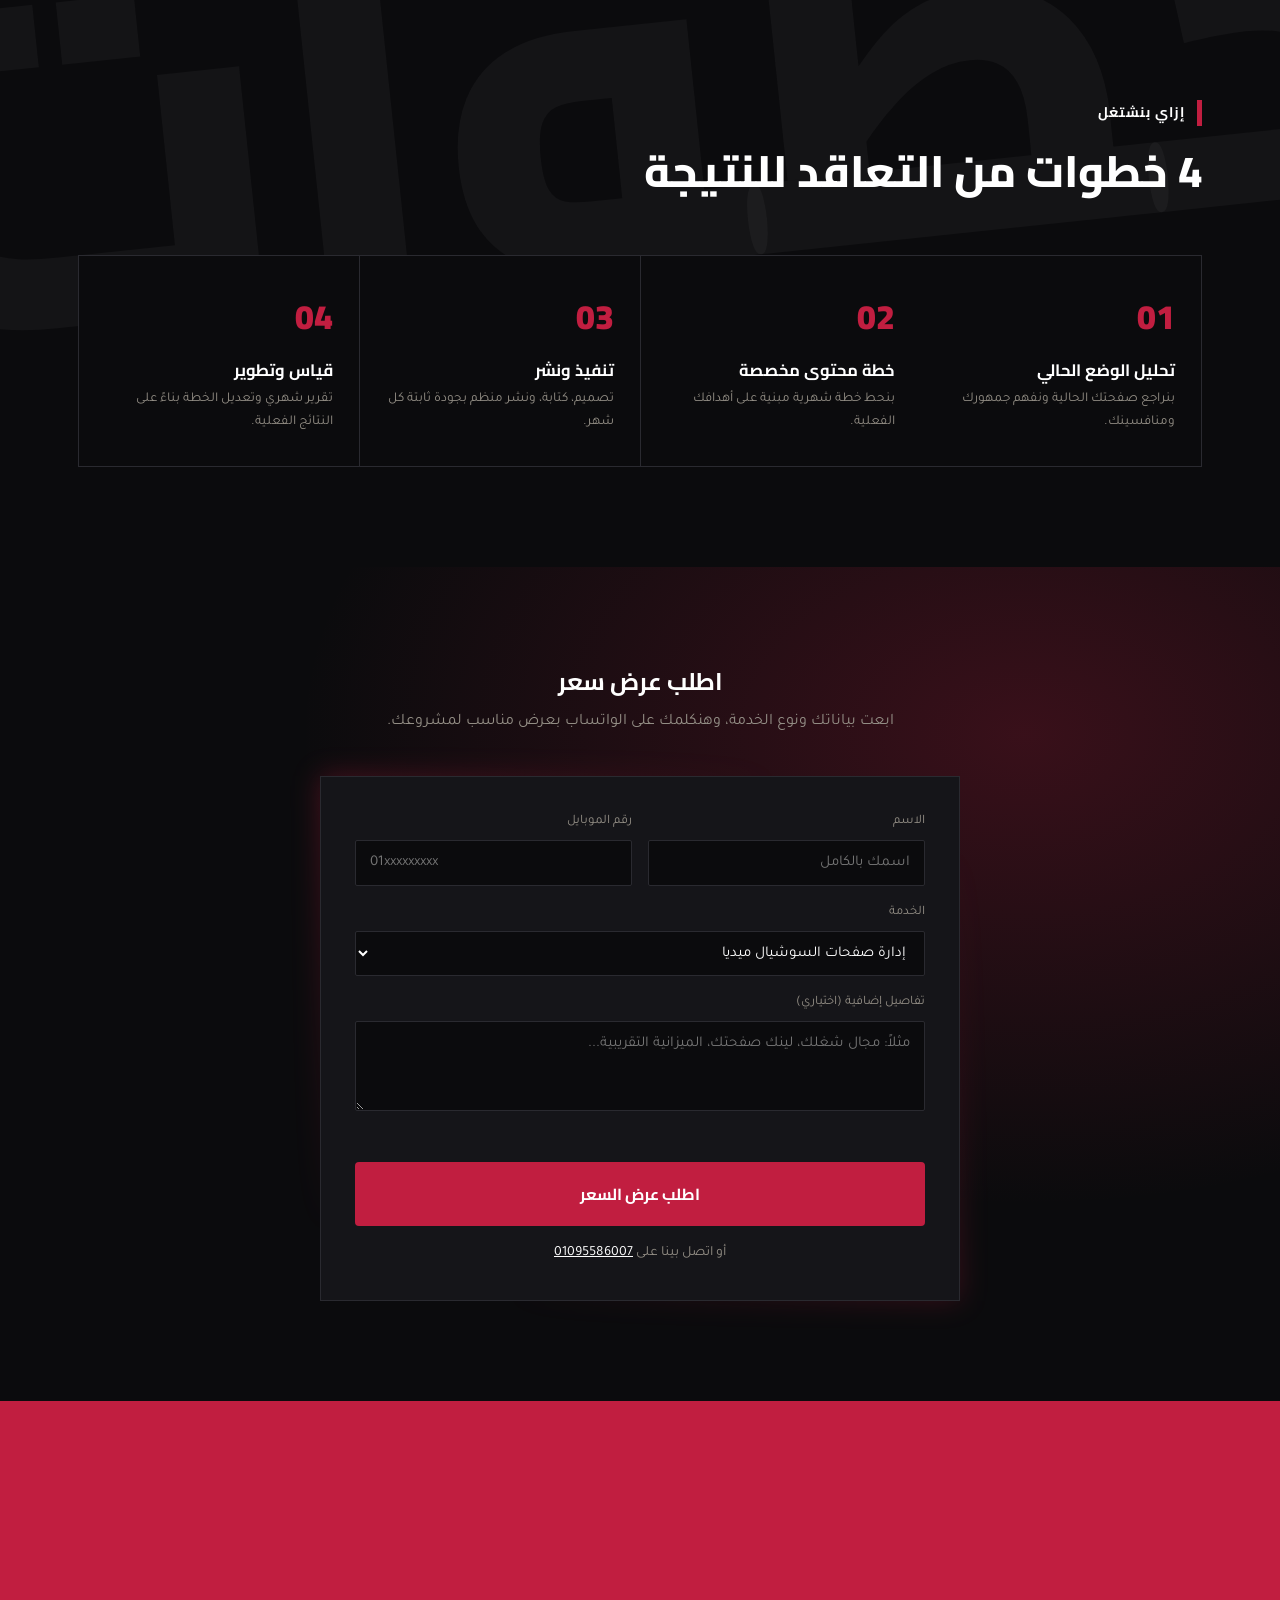
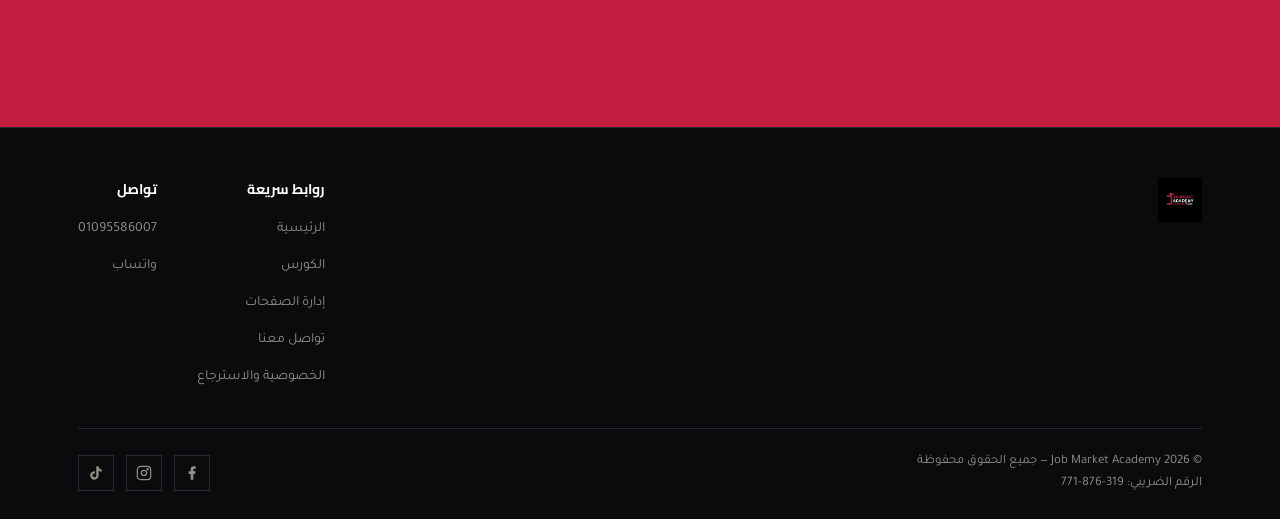
<file: management.html>
<!DOCTYPE html><html lang="ar" dir="rtl"><head><!-- Google Tag Manager -->
<script>(function(w,d,s,l,i){w[l]=w[l]||[];w[l].push({'gtm.start':
new Date().getTime(),event:'gtm.js'});var f=d.getElementsByTagName(s)[0],
j=d.createElement(s),dl=l!='dataLayer'?'&l='+l:'';j.async=true;j.src=
'https://www.googletagmanager.com/gtm.js?id='+i+dl;f.parentNode.insertBefore(j,f);
})(window,document,'script','dataLayer','GTM-N243VFZB');</script>
<!-- End Google Tag Manager --><meta charset="UTF-8"><meta name="viewport" content="width=device-width, initial-scale=1.0"><title>إدارة صفحات السوشيال ميديا | Job Market Academy</title><meta name="description" content="خدمة إدارة صفحات السوشيال ميديا من Job Market Academy - محتوى، تصميم، إعلانات ممولة، وتقارير أداء شهرية لأكتر من 300 عميل."><link rel="preconnect" href="https://fonts.googleapis.com"><link rel="preconnect" href="https://fonts.gstatic.com" crossorigin><link href="https://fonts.googleapis.com/css2?family=Cairo:wght@400;600;700;800;900&family=Tajawal:wght@300;400;500;700&display=swap" rel="stylesheet"><link rel="stylesheet" href="assets/style.css"><style> .flow-grid{display:grid; grid-template-columns:repeat(4,1fr); gap:1px; background:var(--ink-line); border:1px solid var(--ink-line);} .flow-step{background:var(--ink); padding:32px 26px;} .flow-step .num{font-family:'Cairo',sans-serif; font-weight:900; font-size:34px; color:var(--crimson); margin-bottom:14px;} .flow-step h4{font-size:16.5px; font-weight:700; color:var(--white); margin-bottom:8px;} .flow-step p{font-size:13.5px; color:var(--slate);} .pricing-single-card{ background:var(--ink-soft); border:1px solid var(--ink-line); border-radius:10px; padding:10px 34px; } .psc-row{ display:flex; flex-direction:column; gap:14px; padding:32px 0; border-bottom:1px solid var(--ink-line); } .psc-row:last-child{border-bottom:none;} .psc-head{display:flex; align-items:center; gap:16px;} .psc-row .pmc-icon{font-size:32px; flex-shrink:0;} .psc-text{flex:1;} .psc-text h4{font-size:19px; font-weight:700; color:var(--white); margin-bottom:10px;} .psc-text p{font-size:15px; color:var(--slate); line-height:1.9;} .psc-final-price{ text-align:center; margin:30px 0 10px; padding-top:30px; border-top:2px solid var(--crimson); font-family:'Cairo',sans-serif; font-weight:900; font-size:24px; color:var(--white); } @media (max-width: 980px){ .flow-grid{grid-template-columns:repeat(2,1fr);} .pricing-cards-grid{grid-template-columns:1fr;} } </style><link rel="stylesheet" href="assets/fx.css"></head><body><!-- Google Tag Manager (noscript) -->
<noscript><iframe src="https://www.googletagmanager.com/ns.html?id=GTM-N243VFZB"
height="0" width="0" style="display:none;visibility:hidden"></iframe></noscript>
<!-- End Google Tag Manager (noscript) --><header><div class="nav-wrap"><div class="brand"><a href="./"><img src="assets/logo.jpg" alt="Job Market Academy"></a></div><nav class="links"><a href="./">الرئيسية</a><a href="course">الكورس</a><a href="management" class="active">إدارة الصفحات</a><a href="contact">تواصل معنا</a><a href="privacy">الخصوصية والاسترجاع</a></nav><div class="nav-cta"><a href="https://wa.me/201119916229" target="_blank" class="btn btn-primary">اطلب عرض سعر</a><button class="burger" id="burgerBtn" aria-label="فتح القائمة"><span></span><span></span><span></span></button></div></div></header><div class="overlay" id="overlay"></div><div class="mobile-nav" id="mobileNav"><button class="mobile-nav-close" id="closeNav">✕</button><a href="./">الرئيسية</a><a href="course">الكورس</a><a href="management">إدارة الصفحات</a><a href="contact">تواصل معنا</a><a href="privacy">الخصوصية والاسترجاع</a></div><section class="page-hero"><div class="watermark">إدارة</div><div class="container"><div class="breadcrumb"><a href="./">الرئيسية</a> / إدارة الصفحات</div><h1>إدارة صفحات السوشيال ميديا لعلامتك التجارية</h1><p class="lead">من المحتوى لتحليل الأداء، فريقنا بيدير أكتر من 300 صفحة يوميًا في كل المجالات — علشان تركز إنت في شغلك واحنا نركز في حضورك الرقمي.</p></div></section><section class="on-dark"><div class="container"><div class="eyebrow"><span>ماذا يشمل</span></div><div class="section-head"><h2>خدمة متكاملة لصفحاتك</h2><p>نتولى كل شيء من الاستراتيجية إلى التنفيذ — مصمم خصيصًا لمشروعك.</p></div><div class="pricing-single-card reveal"><div class="psc-row"><div class="psc-head"><div class="pmc-icon">⚙️</div><div class="psc-text"><h4>إدارة كاملة للحسابات</h4></div></div><p style="color:var(--slate); font-size:15px; line-height:1.9;">إدارة شاملة لصفحاتك عبر كل المنصات (فيسبوك، إنستجرام، تيك توك) بدايةً من خطة المحتوى الشهرية، مرورًا بالتصميم والكتابة والنشر بتوقيتات مدروسة، وصولًا لمتابعة يومية للتفاعل والرسائل. بنسلّمك تقرير أداء شهري واضح بالأرقام (وصول، تفاعل، نمو المتابعين) عشان تبقى شايف نتيجة فلوسك بوضوح.</p></div><div class="psc-row"><div class="psc-head"><div class="pmc-icon">🔍</div><div class="psc-text"><h4>إدارة إعلانات جوجل</h4></div></div><p style="color:var(--slate); font-size:15px; line-height:1.9;">حملات بحث (Search)، عرض (Display)، ويوتيوب مصممة عشان تظهرك لأي حد بيدور على منتجك أو خدمتك بالظبط وقت احتياجه ليك. بنحدد الكلمات المفتاحية الصح، نبني الإعلان، نراقب الأداء يوميًا، ونعدّل الاستهداف والميزانية باستمرار عشان أقل تكلفة لكل عميل محتمل وأعلى عائد ممكن على الإنفاق الإعلاني.</p></div><div class="psc-row" style="border-bottom:none;"><div class="psc-head"><div class="pmc-icon">📱</div><div class="psc-text"><h4>إعلانات السوشيال ميديا</h4></div></div><p style="color:var(--slate); font-size:15px; line-height:1.9;">إدارة كاملة لحملاتك الإعلانية على ميتا (فيسبوك وإنستجرام)، تيك توك، وسناب شات. بنبني الاستهداف على أساس عمر وجنس واهتمامات جمهورك الحقيقي، بنجرب أكتر من إعلان في نفس الوقت (A/B Testing)، وبنحلل النتائج أسبوعيًا عشان نوقف اللي مش بيجيب نتيجة ونزود الميزانية على اللي بيحقق أفضل عائد.</p></div><div class="psc-final-price">يبدأ من 10,000 جنيه</div></div></div></section><section class="on-dark"><div class="watermark">خطوات</div><div class="container"><div class="eyebrow"><span>إزاي بنشتغل</span></div><div class="section-head"><h2>4 خطوات من التعاقد للنتيجة</h2></div><div class="flow-grid"><div class="flow-step reveal"><div class="num">01</div><h4>تحليل الوضع الحالي</h4><p>بنراجع صفحتك الحالية ونفهم جمهورك ومنافسينك.</p></div><div class="flow-step reveal"><div class="num">02</div><h4>خطة محتوى مخصصة</h4><p>بنحط خطة شهرية مبنية على أهدافك الفعلية.</p></div><div class="flow-step reveal"><div class="num">03</div><h4>تنفيذ ونشر</h4><p>تصميم، كتابة، ونشر منظم بجودة ثابتة كل شهر.</p></div><div class="flow-step reveal"><div class="num">04</div><h4>قياس وتطوير</h4><p>تقرير شهري وتعديل الخطة بناءً على النتائج الفعلية.</p></div></div></div></section><section class="fx-form-sec" id="quote"><div class="container"><h2>اطلب عرض سعر</h2><p class="ws-sub">ابعت بياناتك ونوع الخدمة، وهنكلمك على الواتساب بعرض مناسب لمشروعك.</p><div class="ws-form reveal"><div class="ws-row"><div class="ws-f"><label for="jf-name">الاسم</label><input type="text" id="jf-name" placeholder="اسمك بالكامل" autocomplete="name"></div><div class="ws-f"><label for="jf-phone">رقم الموبايل</label><input type="tel" id="jf-phone" placeholder="01xxxxxxxxx" inputmode="tel" autocomplete="tel" dir="ltr"></div></div><div class="ws-f" style="margin-bottom:16px"><label for="jf-service">الخدمة</label><select id="jf-service"><option>إدارة صفحات السوشيال ميديا</option><option>إدارة إعلانات جوجل</option><option>إعلانات السوشيال ميديا (ميتا - تيك توك - سناب)</option><option>باقة كاملة (صفحات + إعلانات)</option></select></div><div class="ws-f" style="margin-bottom:22px"><label for="jf-msg">تفاصيل إضافية (اختياري)</label><textarea id="jf-msg" placeholder="مثلاً: مجال شغلك، لينك صفحتك، الميزانية التقريبية..."></textarea><p id="jf-err" role="alert" style="color:#ff6b81;font-size:13.5px;margin-top:8px;min-height:1em;"></p></div><button type="button" class="btn btn-primary btn-block btn-lg" onclick="jmaSendForm()">اطلب عرض السعر</button><p class="ws-alt">أو اتصل بينا على <a href="tel:+201095586007" dir="ltr">01095586007</a></p></div></div></section><section class="cta-band" style="background:var(--crimson);"><div class="container" style="text-align:center;"><h2 style="color:#fff; font-size:clamp(24px,3.6vw,36px); font-weight:800; margin-bottom:20px;">جاهز نبدأ ندير صفحتك؟</h2><a href="#quote" class="btn btn-lg" style="background:#fff; color:var(--crimson);">اطلب عرض سعر</a> <a href="https://wa.me/201119916229" target="_blank" class="btn btn-lg" style="background:transparent;color:#fff;border:1px solid #fff;">تواصل واتساب</a></div></section><footer><div class="container"><div class="footer-top"><div class="footer-brand"><img src="assets/logo.jpg" alt="Job Market Academy"></div><div class="footer-links"><div class="footer-col"><h5>روابط سريعة</h5><ul><li><a href="./">الرئيسية</a></li><li><a href="course">الكورس</a></li><li><a href="management">إدارة الصفحات</a></li><li><a href="contact">تواصل معنا</a></li><li><a href="privacy">الخصوصية والاسترجاع</a></li></ul></div><div class="footer-col"><h5>تواصل</h5><ul><li><a href="tel:+201095586007">01095586007</a></li><li><a href="https://wa.me/201119916229" target="_blank">واتساب</a></li></ul></div></div></div><div class="footer-bottom"><p>© 2026 Job Market Academy — جميع الحقوق محفوظة<br>الرقم الضريبي: <span dir="ltr">771-876-319</span></p><div class="socials"><a href="https://www.facebook.com/JMA.Digital.Marketing.Academy?locale=ar_AR" target="_blank" aria-label="فيسبوك"><svg width="16" height="16" viewBox="0 0 24 24" fill="currentColor"><path d="M14 13.5h2.5l1-4H14v-2c0-1 .3-2 2-2h1.6V2.2C17.3 2.1 16 2 14.6 2 11.7 2 10 3.7 10 7v2.5H7v4h3V22h4v-8.5z"/></svg></a><a href="#" aria-label="انستجرام"><svg width="16" height="16" viewBox="0 0 24 24" fill="none" stroke="currentColor" stroke-width="1.8"><rect x="2" y="2" width="20" height="20" rx="5"/><circle cx="12" cy="12" r="4"/><circle cx="17.5" cy="6.5" r="1"/></svg></a><a href="https://www.tiktok.com/@jma.emarketing.academy?lang=en" target="_blank" aria-label="تيك توك"><svg width="16" height="16" viewBox="0 0 24 24" fill="currentColor"><path d="M19.59 6.69a4.83 4.83 0 01-3.77-4.25V2h-3.45v13.67a2.89 2.89 0 01-5.2 1.74 2.89 2.89 0 012.31-4.64 2.93 2.93 0 01.88.13V9.4a6.84 6.84 0 00-1-.05A6.33 6.33 0 005 20.1a6.34 6.34 0 0010.86-4.43v-7a8.16 8.16 0 004.77 1.52v-3.4a4.85 4.85 0 01-1.04-.1z"/></svg></a></div></div></div></footer><script src="assets/main.js"></script><script src="assets/fx.js" defer></script><div class="float-actions"><a href="tel:+201095586007" class="float-btn call-btn" aria-label="اتصال"><svg width="24" height="24" viewBox="0 0 24 24" fill="#fff"><path d="M6.62 10.79c1.44 2.83 3.76 5.14 6.59 6.59l2.2-2.2c.27-.27.67-.36 1.02-.24 1.12.37 2.33.57 3.57.57.55 0 1 .45 1 1V20c0 .55-.45 1-1 1-9.39 0-17-7.61-17-17 0-.55.45-1 1-1h3.5c.55 0 1 .45 1 1 0 1.25.2 2.45.57 3.57.11.35.03.74-.25 1.02l-2.2 2.2z"/></svg></a><a href="https://wa.me/201119916229" target="_blank" class="float-btn wa-btn" aria-label="واتساب"><svg width="26" height="26" viewBox="0 0 24 24" fill="#fff"><path d="M12.04 2a9.9 9.9 0 00-8.5 15L2 22l5.2-1.4a9.9 9.9 0 004.8 1.2h.02a10 10 0 000-20zm5.8 14.2c-.24.68-1.4 1.3-1.94 1.38-.5.08-1.13.11-1.82-.12a15 15 0 01-1.85-.68 12.4 12.4 0 01-4.5-3.98c-.5-.68-1.03-1.5-1.15-2.4-.1-.83.14-1.55.6-2.06a1 1 0 01.72-.34h.5c.16 0 .38-.03.58.44.24.55.8 1.9.87 2.05.08.14.13.32.02.5-.1.2-.16.3-.3.47-.15.16-.3.36-.44.48-.14.14-.3.3-.13.58.16.28.72 1.2 1.56 1.94 1.07.96 1.97 1.26 2.26 1.4.28.14.45.12.62-.07.16-.2.7-.8.88-1.08.18-.28.36-.23.6-.14.24.1 1.55.73 1.82.86.26.13.44.2.5.3.06.13.06.72-.18 1.4z"/></svg></a></div><script>/* JMA tracking: pushes events to Google Tag Manager */
window.dataLayer=window.dataLayer||[];
(function(){try{var q=new URLSearchParams(location.search),a={};['utm_source','utm_medium','utm_campaign'].forEach(function(k){if(q.get(k))a[k]=q.get(k);});if(q.get('gclid'))a.utm_source=a.utm_source||'google';if(q.get('fbclid'))a.utm_source=a.utm_source||'facebook';if(Object.keys(a).length)sessionStorage.setItem('jma_attr',JSON.stringify(a));else if(!sessionStorage.getItem('jma_attr')&&document.referrer&&document.referrer.indexOf(location.host)<0)sessionStorage.setItem('jma_attr',JSON.stringify({utm_source:new URL(document.referrer).hostname}));}catch(e){}})();
function jmaSaveLead(d){try{var a={};try{a=JSON.parse(sessionStorage.getItem('jma_attr')||'{}');}catch(e){}var b=new URLSearchParams({name:d.name,phone:d.phone,service:d.service,message:d.message,page:location.pathname,source:a.utm_source||'direct',campaign:a.utm_campaign||'',medium:a.utm_medium||''});fetch('https://script.google.com/macros/s/AKfycbzZ7NGydpTXZmg_QG0TbpBylocwS7_Y7615oCVTJJQOnUk-iKIb-Th8Q56MrOtga9yOIA/exec',{method:'POST',mode:'no-cors',keepalive:true,body:b});}catch(e){}}
document.addEventListener('click',function(e){var a=e.target.closest&&e.target.closest('a[href]');if(!a)return;var h=a.getAttribute('href')||'';
if(h.indexOf('wa.me')>-1){dataLayer.push({event:'whatsapp_click',link_location:location.pathname});}
else if(h.indexOf('tel:')===0){dataLayer.push({event:'phone_click',link_location:location.pathname});}});
function jmaSendForm(){var g=function(i){var el=document.getElementById(i);return el?el.value.trim():'';};
var n=g('jf-name'),p=g('jf-phone').replace(/[^0-9+]/g,''),sv=g('jf-service'),m=g('jf-msg'),err=document.getElementById('jf-err');
if(n.length<2){err.textContent='من فضلك اكتب اسمك';return;}
if(!/^(\+?20|0)?1[0125][0-9]{8}$/.test(p)){err.textContent='من فضلك اكتب رقم موبايل صحيح';return;}
err.textContent='';
jmaSaveLead({name:n,phone:p,service:sv,message:m});dataLayer.push({event:'generate_lead',form_name:(location.pathname.split('/').pop()||'home').replace('.html',''),service:sv});
var t='الاسم: '+n+'\nالرقم: '+p+'\nمحتاج: '+sv+(m?'\nتفاصيل: '+m:'');
window.open('https://wa.me/201119916229?text='+encodeURIComponent(t),'_blank');}
</script></body></html>
</file>
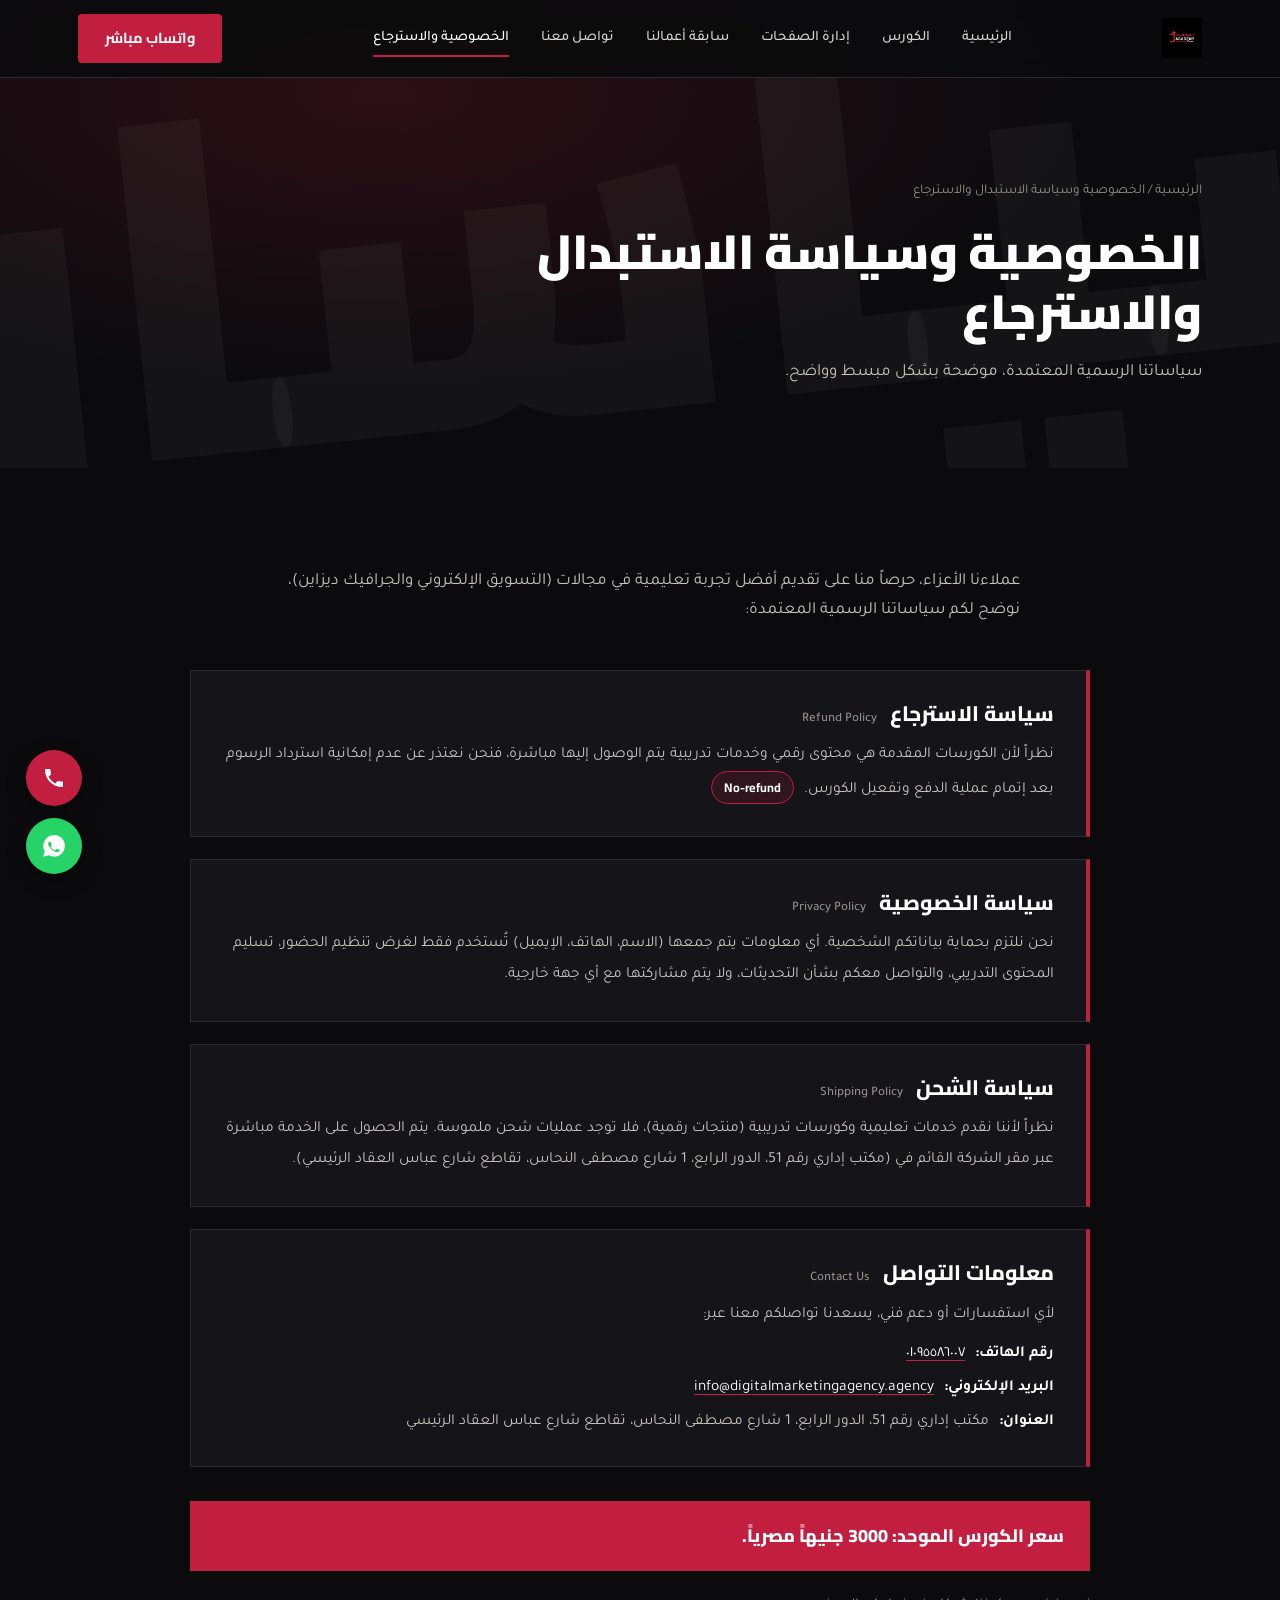
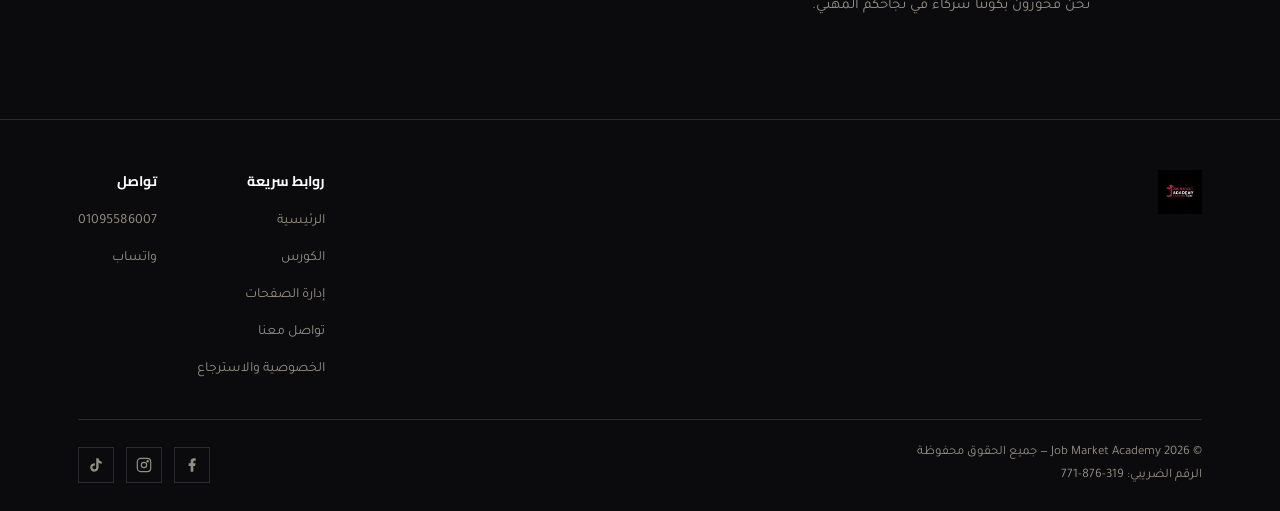
<file: privacy.html>
<!DOCTYPE html><html lang="ar" dir="rtl"><head><!-- Google Tag Manager -->
<script>(function(w,d,s,l,i){w[l]=w[l]||[];w[l].push({'gtm.start':
new Date().getTime(),event:'gtm.js'});var f=d.getElementsByTagName(s)[0],
j=d.createElement(s),dl=l!='dataLayer'?'&l='+l:'';j.async=true;j.src=
'https://www.googletagmanager.com/gtm.js?id='+i+dl;f.parentNode.insertBefore(j,f);
})(window,document,'script','dataLayer','GTM-N243VFZB');</script>
<!-- End Google Tag Manager --><meta charset="UTF-8"><meta name="viewport" content="width=device-width, initial-scale=1.0"><title>الخصوصية وسياسة الاستبدال والاسترجاع | Job Market Academy</title><meta name="description" content="سياسة الخصوصية، الاسترجاع، والشحن، ومعلومات التواصل الرسمية لـ Job Market Academy."><link rel="preconnect" href="https://fonts.googleapis.com"><link rel="preconnect" href="https://fonts.gstatic.com" crossorigin><link href="https://fonts.googleapis.com/css2?family=Cairo:wght@400;600;700;800;900&family=Tajawal:wght@300;400;500;700&display=swap" rel="stylesheet"><link rel="stylesheet" href="assets/style.css"><style>
.policy-intro{max-width:760px; color:#c7c3bb; font-size:17px; margin-bottom:44px;}
.policy-list{display:flex; flex-direction:column; gap:22px; max-width:900px;}
.policy-card{background:var(--ink-soft); border:1px solid var(--ink-line); border-right:4px solid var(--crimson); padding:30px 32px;}
.policy-card h2{font-size:21px; font-weight:800; color:var(--white); margin-bottom:12px;}
.policy-card h2 small{font-family:'Tajawal',sans-serif; font-weight:500; font-size:13px; color:var(--slate); margin-right:8px;}
.policy-card p{font-size:15.5px; color:#c7c3bb; line-height:2;}
.policy-card ul{margin-top:10px; display:flex; flex-direction:column; gap:8px;}
.policy-card li{font-size:15.5px; color:#c7c3bb;}
.policy-card li strong{color:var(--white); font-weight:700; margin-left:6px;}
.policy-card a{color:var(--white); text-decoration:underline; text-decoration-color:var(--crimson); text-underline-offset:4px;}
.badge-nr{display:inline-block; background:rgba(193,30,64,.15); border:1px solid var(--crimson); color:var(--white); font-family:'Cairo',sans-serif; font-weight:700; font-size:12.5px; padding:3px 12px; border-radius:20px; margin:0 6px;}
.price-line{margin-top:34px; max-width:900px; background:var(--crimson); color:var(--white); padding:20px 26px; font-family:'Cairo',sans-serif; font-weight:800; font-size:18px;}
.closing-note{margin-top:22px; max-width:900px; color:var(--slate); font-size:15px;}
.policy-intro,.policy-list,.price-line,.closing-note{margin-left:auto; margin-right:auto;}
</style><link rel="stylesheet" href="assets/fx.css"></head><body><!-- Google Tag Manager (noscript) -->
<noscript><iframe src="https://www.googletagmanager.com/ns.html?id=GTM-N243VFZB"
height="0" width="0" style="display:none;visibility:hidden"></iframe></noscript>
<!-- End Google Tag Manager (noscript) --><header><div class="nav-wrap"><div class="brand"><a href="./"><img src="assets/logo.jpg" alt="Job Market Academy"></a></div><nav class="links"><a href="./">الرئيسية</a><a href="course">الكورس</a><a href="management">إدارة الصفحات</a><a href="contact">تواصل معنا</a><a href="privacy" class="active">الخصوصية والاسترجاع</a></nav><div class="nav-cta"><a href="https://wa.me/201119916229" target="_blank" class="btn btn-primary">واتساب مباشر</a><button class="burger" id="burgerBtn" aria-label="فتح القائمة"><span></span><span></span><span></span></button></div></div></header><div class="overlay" id="overlay"></div><div class="mobile-nav" id="mobileNav"><button class="mobile-nav-close" id="closeNav">✕</button><a href="./">الرئيسية</a><a href="course">الكورس</a><a href="management">إدارة الصفحات</a><a href="contact">تواصل معنا</a><a href="privacy" class="active">الخصوصية والاسترجاع</a></div><section class="page-hero"><div class="watermark">سياسات</div><div class="container"><div class="breadcrumb"><a href="./">الرئيسية</a> / الخصوصية وسياسة الاستبدال والاسترجاع</div><h1>الخصوصية وسياسة الاستبدال والاسترجاع</h1><p class="lead">سياساتنا الرسمية المعتمدة، موضحة بشكل مبسط وواضح.</p></div></section>
<section class="on-dark"><div class="container">
<p class="policy-intro">عملاءنا الأعزاء، حرصاً منا على تقديم أفضل تجربة تعليمية في مجالات (التسويق الإلكتروني والجرافيك ديزاين)، نوضح لكم سياساتنا الرسمية المعتمدة:</p>
<div class="policy-list">
<div class="policy-card reveal"><h2>سياسة الاسترجاع <small>Refund Policy</small></h2><p>نظراً لأن الكورسات المقدمة هي محتوى رقمي وخدمات تدريبية يتم الوصول إليها مباشرة، فنحن نعتذر عن عدم إمكانية استرداد الرسوم بعد إتمام عملية الدفع وتفعيل الكورس. <span class="badge-nr">No-refund</span></p></div>
<div class="policy-card reveal"><h2>سياسة الخصوصية <small>Privacy Policy</small></h2><p>نحن نلتزم بحماية بياناتكم الشخصية. أي معلومات يتم جمعها (الاسم، الهاتف، الإيميل) تُستخدم فقط لغرض تنظيم الحضور، تسليم المحتوى التدريبي، والتواصل معكم بشأن التحديثات، ولا يتم مشاركتها مع أي جهة خارجية.</p></div>
<div class="policy-card reveal"><h2>سياسة الشحن <small>Shipping Policy</small></h2><p>نظراً لأننا نقدم خدمات تعليمية وكورسات تدريبية (منتجات رقمية)، فلا توجد عمليات شحن ملموسة. يتم الحصول على الخدمة مباشرة عبر مقر الشركة القائم في (مكتب إداري رقم 51، الدور الرابع، 1 شارع مصطفى النحاس، تقاطع شارع عباس العقاد الرئيسي).</p></div>
<div class="policy-card reveal"><h2>معلومات التواصل <small>Contact Us</small></h2><p>لأي استفسارات أو دعم فني، يسعدنا تواصلكم معنا عبر:</p><ul>
<li><strong>رقم الهاتف:</strong> <a href="tel:+201095586007" dir="ltr">٠١٠٩٥٥٨٦٠٠٧</a></li>
<li><strong>البريد الإلكتروني:</strong> <a href="mailto:info@digitalmarketingagency.agency" dir="ltr">info@digitalmarketingagency.agency</a></li>
<li><strong>العنوان:</strong> مكتب إداري رقم 51، الدور الرابع، 1 شارع مصطفى النحاس، تقاطع شارع عباس العقاد الرئيسي</li></ul></div>
</div>
<div class="price-line">سعر الكورس الموحد: 3000 جنيهاً مصرياً.</div>
<p class="closing-note">نحن فخورون بكوننا شركاء في نجاحكم المهني.</p>
</div></section>
<footer><div class="container"><div class="footer-top"><div class="footer-brand"><img src="assets/logo.jpg" alt="Job Market Academy"></div><div class="footer-links"><div class="footer-col"><h5>روابط سريعة</h5><ul><li><a href="./">الرئيسية</a></li><li><a href="course">الكورس</a></li><li><a href="management">إدارة الصفحات</a></li><li><a href="contact">تواصل معنا</a></li><li><a href="privacy">الخصوصية والاسترجاع</a></li></ul></div><div class="footer-col"><h5>تواصل</h5><ul><li><a href="tel:+201095586007">01095586007</a></li><li><a href="https://wa.me/201119916229" target="_blank">واتساب</a></li></ul></div></div></div><div class="footer-bottom"><p>© 2026 Job Market Academy — جميع الحقوق محفوظة<br>الرقم الضريبي: <span dir="ltr">771-876-319</span></p><div class="socials"><a href="https://www.facebook.com/JMA.Digital.Marketing.Academy?locale=ar_AR" target="_blank" aria-label="فيسبوك"><svg width="16" height="16" viewBox="0 0 24 24" fill="currentColor"><path d="M14 13.5h2.5l1-4H14v-2c0-1 .3-2 2-2h1.6V2.2C17.3 2.1 16 2 14.6 2 11.7 2 10 3.7 10 7v2.5H7v4h3V22h4v-8.5z"/></svg></a><a href="#" aria-label="انستجرام"><svg width="16" height="16" viewBox="0 0 24 24" fill="none" stroke="currentColor" stroke-width="1.8"><rect x="2" y="2" width="20" height="20" rx="5"/><circle cx="12" cy="12" r="4"/><circle cx="17.5" cy="6.5" r="1"/></svg></a><a href="https://www.tiktok.com/@jma.emarketing.academy?lang=en" target="_blank" aria-label="تيك توك"><svg width="16" height="16" viewBox="0 0 24 24" fill="currentColor"><path d="M19.59 6.69a4.83 4.83 0 01-3.77-4.25V2h-3.45v13.67a2.89 2.89 0 01-5.2 1.74 2.89 2.89 0 012.31-4.64 2.93 2.93 0 01.88.13V9.4a6.84 6.84 0 00-1-.05A6.33 6.33 0 005 20.1a6.34 6.34 0 0010.86-4.43v-7a8.16 8.16 0 004.77 1.52v-3.4a4.85 4.85 0 01-1.04-.1z"/></svg></a></div></div></div></footer><script src="assets/main.js"></script><script src="assets/fx.js" defer></script><div class="float-actions"><a href="tel:+201095586007" class="float-btn call-btn" aria-label="اتصال"><svg width="24" height="24" viewBox="0 0 24 24" fill="#fff"><path d="M6.62 10.79c1.44 2.83 3.76 5.14 6.59 6.59l2.2-2.2c.27-.27.67-.36 1.02-.24 1.12.37 2.33.57 3.57.57.55 0 1 .45 1 1V20c0 .55-.45 1-1 1-9.39 0-17-7.61-17-17 0-.55.45-1 1-1h3.5c.55 0 1 .45 1 1 0 1.25.2 2.45.57 3.57.11.35.03.74-.25 1.02l-2.2 2.2z"/></svg></a><a href="https://wa.me/201119916229" target="_blank" class="float-btn wa-btn" aria-label="واتساب"><svg width="26" height="26" viewBox="0 0 24 24" fill="#fff"><path d="M12.04 2a9.9 9.9 0 00-8.5 15L2 22l5.2-1.4a9.9 9.9 0 004.8 1.2h.02a10 10 0 000-20zm5.8 14.2c-.24.68-1.4 1.3-1.94 1.38-.5.08-1.13.11-1.82-.12a15 15 0 01-1.85-.68 12.4 12.4 0 01-4.5-3.98c-.5-.68-1.03-1.5-1.15-2.4-.1-.83.14-1.55.6-2.06a1 1 0 01.72-.34h.5c.16 0 .38-.03.58.44.24.55.8 1.9.87 2.05.08.14.13.32.02.5-.1.2-.16.3-.3.47-.15.16-.3.36-.44.48-.14.14-.3.3-.13.58.16.28.72 1.2 1.56 1.94 1.07.96 1.97 1.26 2.26 1.4.28.14.45.12.62-.07.16-.2.7-.8.88-1.08.18-.28.36-.23.6-.14.24.1 1.55.73 1.82.86.26.13.44.2.5.3.06.13.06.72-.18 1.4z"/></svg></a></div><script>/* JMA tracking: pushes events to Google Tag Manager */
window.dataLayer=window.dataLayer||[];
(function(){try{var q=new URLSearchParams(location.search),a={};['utm_source','utm_medium','utm_campaign'].forEach(function(k){if(q.get(k))a[k]=q.get(k);});if(q.get('gclid'))a.utm_source=a.utm_source||'google';if(q.get('fbclid'))a.utm_source=a.utm_source||'facebook';if(Object.keys(a).length)sessionStorage.setItem('jma_attr',JSON.stringify(a));else if(!sessionStorage.getItem('jma_attr')&&document.referrer&&document.referrer.indexOf(location.host)<0)sessionStorage.setItem('jma_attr',JSON.stringify({utm_source:new URL(document.referrer).hostname}));}catch(e){}})();
function jmaSaveLead(d){try{var a={};try{a=JSON.parse(sessionStorage.getItem('jma_attr')||'{}');}catch(e){}var b=new URLSearchParams({name:d.name,phone:d.phone,service:d.service,message:d.message,page:location.pathname,source:a.utm_source||'direct',campaign:a.utm_campaign||'',medium:a.utm_medium||''});fetch('https://script.google.com/macros/s/AKfycbzZ7NGydpTXZmg_QG0TbpBylocwS7_Y7615oCVTJJQOnUk-iKIb-Th8Q56MrOtga9yOIA/exec',{method:'POST',mode:'no-cors',keepalive:true,body:b});}catch(e){}}
document.addEventListener('click',function(e){var a=e.target.closest&&e.target.closest('a[href]');if(!a)return;var h=a.getAttribute('href')||'';
if(h.indexOf('wa.me')>-1){dataLayer.push({event:'whatsapp_click',link_location:location.pathname});}
else if(h.indexOf('tel:')===0){dataLayer.push({event:'phone_click',link_location:location.pathname});}});
function jmaSendForm(){var g=function(i){var el=document.getElementById(i);return el?el.value.trim():'';};
var n=g('jf-name'),p=g('jf-phone').replace(/[^0-9+]/g,''),sv=g('jf-service'),m=g('jf-msg'),err=document.getElementById('jf-err');
if(n.length<2){err.textContent='من فضلك اكتب اسمك';return;}
if(!/^(\+?20|0)?1[0125][0-9]{8}$/.test(p)){err.textContent='من فضلك اكتب رقم موبايل صحيح';return;}
err.textContent='';
jmaSaveLead({name:n,phone:p,service:sv,message:m});dataLayer.push({event:'generate_lead',form_name:(location.pathname.split('/').pop()||'home').replace('.html',''),service:sv});
var t='الاسم: '+n+'\nالرقم: '+p+'\nمحتاج: '+sv+(m?'\nتفاصيل: '+m:'');
window.open('https://wa.me/201119916229?text='+encodeURIComponent(t),'_blank');}
</script></body></html>
</file>
<file: assets/style.css>
:root{--ink:#0b0b0d;--ink-soft:#151519;--ink-line:#2a2a30;--crimson:#c11e40;--crimson-deep:#7a1029;--crimson-glow:rgba(193,30,64,.35);--paper:#f3f0ea;--paper-dim:#e7e2d8;--white:#ffffff;--slate:#948f86;--slate-dark:#5c5952;--radius:4px;--container:1180px;}*{margin:0;padding:0;box-sizing:border-box;}html{scroll-behavior:smooth;}body{font-family:'Tajawal',sans-serif;background:var(--paper);color:var(--ink);line-height:1.7;overflow-x:hidden;}h1,h2,h3,h4{font-family:'Cairo',sans-serif;line-height:1.25;}a{color:inherit;text-decoration:none;}ul{list-style:none;}img{max-width:100%;display:block;}.container{max-width:var(--container);margin:0 auto;padding:0 28px;}.eyebrow{display:flex;align-items:center;gap:12px;margin-bottom:18px;}.eyebrow::before{content:"";width:5px;height:26px;background:var(--crimson);display:block;flex-shrink:0;}.eyebrow span{font-family:'Cairo',sans-serif;font-weight:700;font-size:14px;letter-spacing:1px;}.on-dark .eyebrow span{color:var(--white);}.on-light .eyebrow span{color:var(--ink);}.section-head{max-width:640px;margin-bottom:56px;}.section-head h2{font-size:clamp(28px,4vw,44px);font-weight:800;}.section-head p{margin-top:14px;color:var(--slate-dark);font-size:17px;max-width:560px;}.on-dark .section-head p{color:#b7b3ac;}section{position:relative;padding:100px 0;overflow:hidden;}.on-dark{background:var(--ink);color:var(--white);}.on-light{background:var(--paper);color:var(--ink);}.watermark{position:absolute;top:50%;left:50%;transform:translate(-50%,-50%) rotate(-6deg);font-family:'Cairo',sans-serif;font-weight:900;font-size:min(38vw,480px);color:rgba(255,255,255,.035);white-space:nowrap;pointer-events:none;z-index:0;user-select:none;}.on-light .watermark{color:rgba(11,11,13,.035);}section>.container{position:relative;z-index:1;}header{position:fixed;top:0;right:0;left:0;z-index:1000;background:rgba(11,11,13,.92);backdrop-filter:blur(10px);border-bottom:1px solid var(--ink-line);transition:background .3s;}.nav-wrap{max-width:var(--container);margin:0 auto;padding:14px 28px;display:flex;align-items:center;justify-content:space-between;}.brand{display:flex;align-items:center;gap:10px;}.brand img{height:40px;width:auto;}nav.links{display:flex;gap:32px;}nav.links a{font-size:14.5px;color:#d8d5cf;font-weight:500;position:relative;padding:6px 0;}nav.links a.active{color:var(--white);}nav.links a::after{content:"";position:absolute;bottom:0;right:0;width:0;height:2px;background:var(--crimson);transition:width .25s;}nav.links a:hover{color:var(--white);}nav.links a:hover::after,nav.links a.active::after{width:100%;}.nav-cta{display:flex;align-items:center;gap:18px;}.btn{display:inline-flex;align-items:center;gap:8px;padding:11px 26px;font-family:'Cairo',sans-serif;font-weight:700;font-size:14.5px;border-radius:var(--radius);border:1px solid transparent;cursor:pointer;transition:transform .2s,background .2s,border-color .2s;white-space:nowrap;}.btn:hover{transform:translateY(-2px);}.btn-primary{background:var(--crimson);color:var(--white);}.btn-primary:hover{background:#a3182f;}.btn-outline-dark{border-color:#3a3a42;color:var(--white);}.btn-outline-dark:hover{border-color:var(--crimson);}.btn-outline-light{border-color:var(--ink);color:var(--ink);}.btn-outline-light:hover{border-color:var(--crimson);color:var(--crimson);}.btn-block{width:100%;justify-content:center;}.btn-lg{padding:16px 36px;font-size:16px;}.burger{display:none;flex-direction:column;gap:5px;background:none;border:none;cursor:pointer;padding:6px;}.burger span{width:24px;height:2px;background:var(--white);}.page-hero{padding:180px 0 80px;background:radial-gradient(ellipse at 30% 20%,rgba(193,30,64,.18),transparent 55%),var(--ink);}.page-hero .breadcrumb{font-size:13.5px;color:var(--slate);margin-bottom:18px;}.page-hero .breadcrumb a:hover{color:var(--crimson);}.page-hero h1{font-size:clamp(30px,4.4vw,48px);font-weight:900;color:var(--white);max-width:760px;}.page-hero p.lead{margin-top:18px;font-size:17px;color:#c7c3bb;max-width:600px;}.chip{font-size:13px;padding:6px 14px;background:var(--white);border:1px solid var(--paper-dim);border-radius:20px;color:var(--ink);font-weight:500;}.client-chip{padding:10px 20px;background:var(--white);border:1px solid var(--paper-dim);font-family:'Cairo',sans-serif;font-weight:700;font-size:14px;color:var(--ink);}.client-chips{display:flex;flex-wrap:wrap;gap:12px;}footer{background:var(--ink);border-top:1px solid var(--ink-line);padding:50px 0 24px;}.footer-top{display:flex;justify-content:space-between;align-items:flex-start;gap:40px;flex-wrap:wrap;padding-bottom:36px;border-bottom:1px solid var(--ink-line);}.footer-brand{display:flex;align-items:center;gap:12px;}.footer-brand img{height:44px;}.footer-links{display:flex;gap:40px;flex-wrap:wrap;}.footer-col h5{font-family:'Cairo',sans-serif;font-size:14px;color:var(--white);margin-bottom:14px;}.footer-col ul{display:flex;flex-direction:column;gap:10px;}.footer-col a{font-size:14px;color:var(--slate);}.footer-col a:hover{color:var(--crimson);}.footer-bottom{display:flex;justify-content:space-between;align-items:center;padding-top:22px;flex-wrap:wrap;gap:14px;}.footer-bottom p{font-size:13px;color:var(--slate);}.socials{display:flex;gap:12px;}.socials a{width:36px;height:36px;border:1px solid var(--ink-line);display:flex;align-items:center;justify-content:center;color:var(--slate);}.socials a:hover{border-color:var(--crimson);color:var(--crimson);}.reveal{opacity:0;transform:translateY(24px);transition:opacity .7s ease,transform .7s ease;}.reveal.in{opacity:1;transform:none;}.float-wa{position:fixed;bottom:26px;left:26px;z-index:900;width:56px;height:56px;background:#25D366;border-radius:50%;display:flex;align-items:center;justify-content:center;box-shadow:0 6px 20px rgba(0,0,0,.35);color:#fff;}.mobile-nav{position:fixed;top:0;right:-100%;width:78%;max-width:320px;height:100vh;background:var(--ink-soft);border-left:1px solid var(--ink-line);z-index:1100;padding:100px 30px 30px;transition:right .35s ease;display:flex;flex-direction:column;gap:26px;}.mobile-nav.open{right:0;}.mobile-nav a{font-size:17px;font-weight:600;color:var(--white);}.mobile-nav-close{position:absolute;top:28px;left:28px;background:none;border:none;color:var(--white);font-size:22px;cursor:pointer;}.overlay{position:fixed;inset:0;background:rgba(0,0,0,.5);z-index:1050;display:none;}.overlay.show{display:block;}@media (max-width:980px){nav.links{display:none;}.burger{display:flex;}}@media (max-width:640px){section{padding:70px 0;}.page-hero{padding-top:140px;}.footer-top{flex-direction:column;}}.float-actions{position:fixed;bottom:26px;left:26px;display:flex;flex-direction:column;gap:12px;z-index:900;}.float-btn{width:56px;height:56px;border-radius:50%;display:flex;align-items:center;justify-content:center;box-shadow:0 6px 20px rgba(0,0,0,.3);transition:transform .2s;}.float-btn:hover{transform:scale(1.08);}.call-btn{background:var(--crimson);}.wa-btn{background:#25D366;}

/* The website portfolio now has its own dedicated page. */
.portfolio-sites-v2{display:none!important}
</file>
<file: assets/fx.css>
/* JMA effects */
.fx-progress{position:fixed;top:0;right:0;left:0;height:3px;z-index:1100;pointer-events:none}
.fx-progress i{display:block;height:100%;width:100%;background:linear-gradient(90deg,#c11e40,#ff4d6d);transform-origin:right;transform:scaleX(0)}
.fx-glow-wrap{position:absolute;inset:0;overflow:hidden;pointer-events:none;z-index:0}
.fx-glow{position:absolute;left:0;top:0;width:520px;height:520px;border-radius:50%;pointer-events:none;z-index:0;background:radial-gradient(circle,rgba(193,30,64,.28),transparent 65%);transform:translate(-50%,-50%);opacity:0;transition:opacity .4s}
.fx-host{position:relative}
.fx-host:hover .fx-glow{opacity:1}
.fx-host>.container{position:relative;z-index:1}
.btn{position:relative;overflow:hidden;isolation:isolate}
.btn::after{content:'';position:absolute;top:0;bottom:0;width:45%;left:-60%;background:linear-gradient(100deg,transparent,rgba(255,255,255,.35),transparent);transform:skewX(-20deg);pointer-events:none;z-index:1}
.btn:hover::after{animation:fx-shine .8s ease}
@keyframes fx-shine{to{left:120%}}
.btn-primary{transition:transform .2s,box-shadow .3s,background .2s}
.btn-primary:hover{transform:translateY(-2px);box-shadow:0 12px 30px rgba(193,30,64,.4)}
.fx-tilt{transition:transform .25s ease,box-shadow .3s,border-color .3s;transform-style:preserve-3d;will-change:transform}
.fx-tilt:hover{border-color:rgba(193,30,64,.55)!important;box-shadow:0 18px 40px rgba(0,0,0,.25)}
.fx-words .fx-w{display:inline-block;opacity:0;transform:translateY(.6em);filter:blur(6px);animation:fx-word .8s cubic-bezier(.2,.8,.2,1) forwards;animation-delay:calc(var(--i)*70ms + 120ms)}
@keyframes fx-word{to{opacity:1;transform:none;filter:none}}
.fx-float{animation:fx-float 6s ease-in-out infinite}
@keyframes fx-float{50%{transform:translateY(-8px)}}
.check,.pmc-icon,.ws-ic,.ic{transition:transform .35s cubic-bezier(.2,.8,.2,1)}
.curriculum-item:hover .check,.psc-row:hover .pmc-icon,.ws-item:hover .ws-ic,.perk:hover .ic{transform:scale(1.18) rotate(-6deg)}
.price-tag{background:linear-gradient(90deg,#fff 0%,#fff 40%,#ff4d6d 50%,#fff 60%,#fff 100%);background-size:250% 100%;-webkit-background-clip:text;background-clip:text;color:transparent!important;animation:fx-sheen 4s linear infinite}
@keyframes fx-sheen{from{background-position:100% 0}to{background-position:-150% 0}}
/* lead form (shared) */
.fx-form-sec{background:radial-gradient(ellipse at 80% 20%,rgba(193,30,64,.25),transparent 50%),#0b0b0d;color:#fff}
.fx-form-sec h2{text-align:center;margin-bottom:12px}
.fx-form-sec .ws-sub{text-align:center;color:#948f86;max-width:620px;margin:0 auto 40px}
.ws-form{max-width:640px;margin:0 auto;background:#151519;border:1px solid #2a2a30;padding:34px;position:relative}
.ws-form::before{content:'';position:absolute;inset:-1px;background:linear-gradient(135deg,rgba(193,30,64,.7),transparent 40%,transparent 60%,rgba(193,30,64,.5));z-index:-1;filter:blur(14px);opacity:.5}
.ws-row{display:grid;grid-template-columns:1fr 1fr;gap:16px;margin-bottom:16px}
.ws-f{display:flex;flex-direction:column;gap:7px}
.ws-f label{font-size:13px;color:#948f86}
.ws-f input,.ws-f select,.ws-f textarea{background:#0b0b0d;border:1px solid #2a2a30;padding:13px 14px;color:#fff;font-family:Tajawal,sans-serif;font-size:15px;border-radius:2px;width:100%;transition:border-color .2s,box-shadow .2s}
.ws-f input:focus,.ws-f select:focus,.ws-f textarea:focus{outline:none;border-color:#c11e40;box-shadow:0 0 0 3px rgba(193,30,64,.18)}
.ws-f textarea{min-height:90px;resize:vertical}
.ws-alt{text-align:center;margin-top:16px;color:#948f86;font-size:14px}
.ws-alt a{color:#fff;text-decoration:underline}
@media(max-width:600px){.ws-row{grid-template-columns:1fr}.ws-form{padding:22px}}
@media (prefers-reduced-motion:reduce){.fx-words .fx-w{animation:none;opacity:1;transform:none;filter:none}.price-tag{animation:none}.fx-float{animation:none}}
</file>
